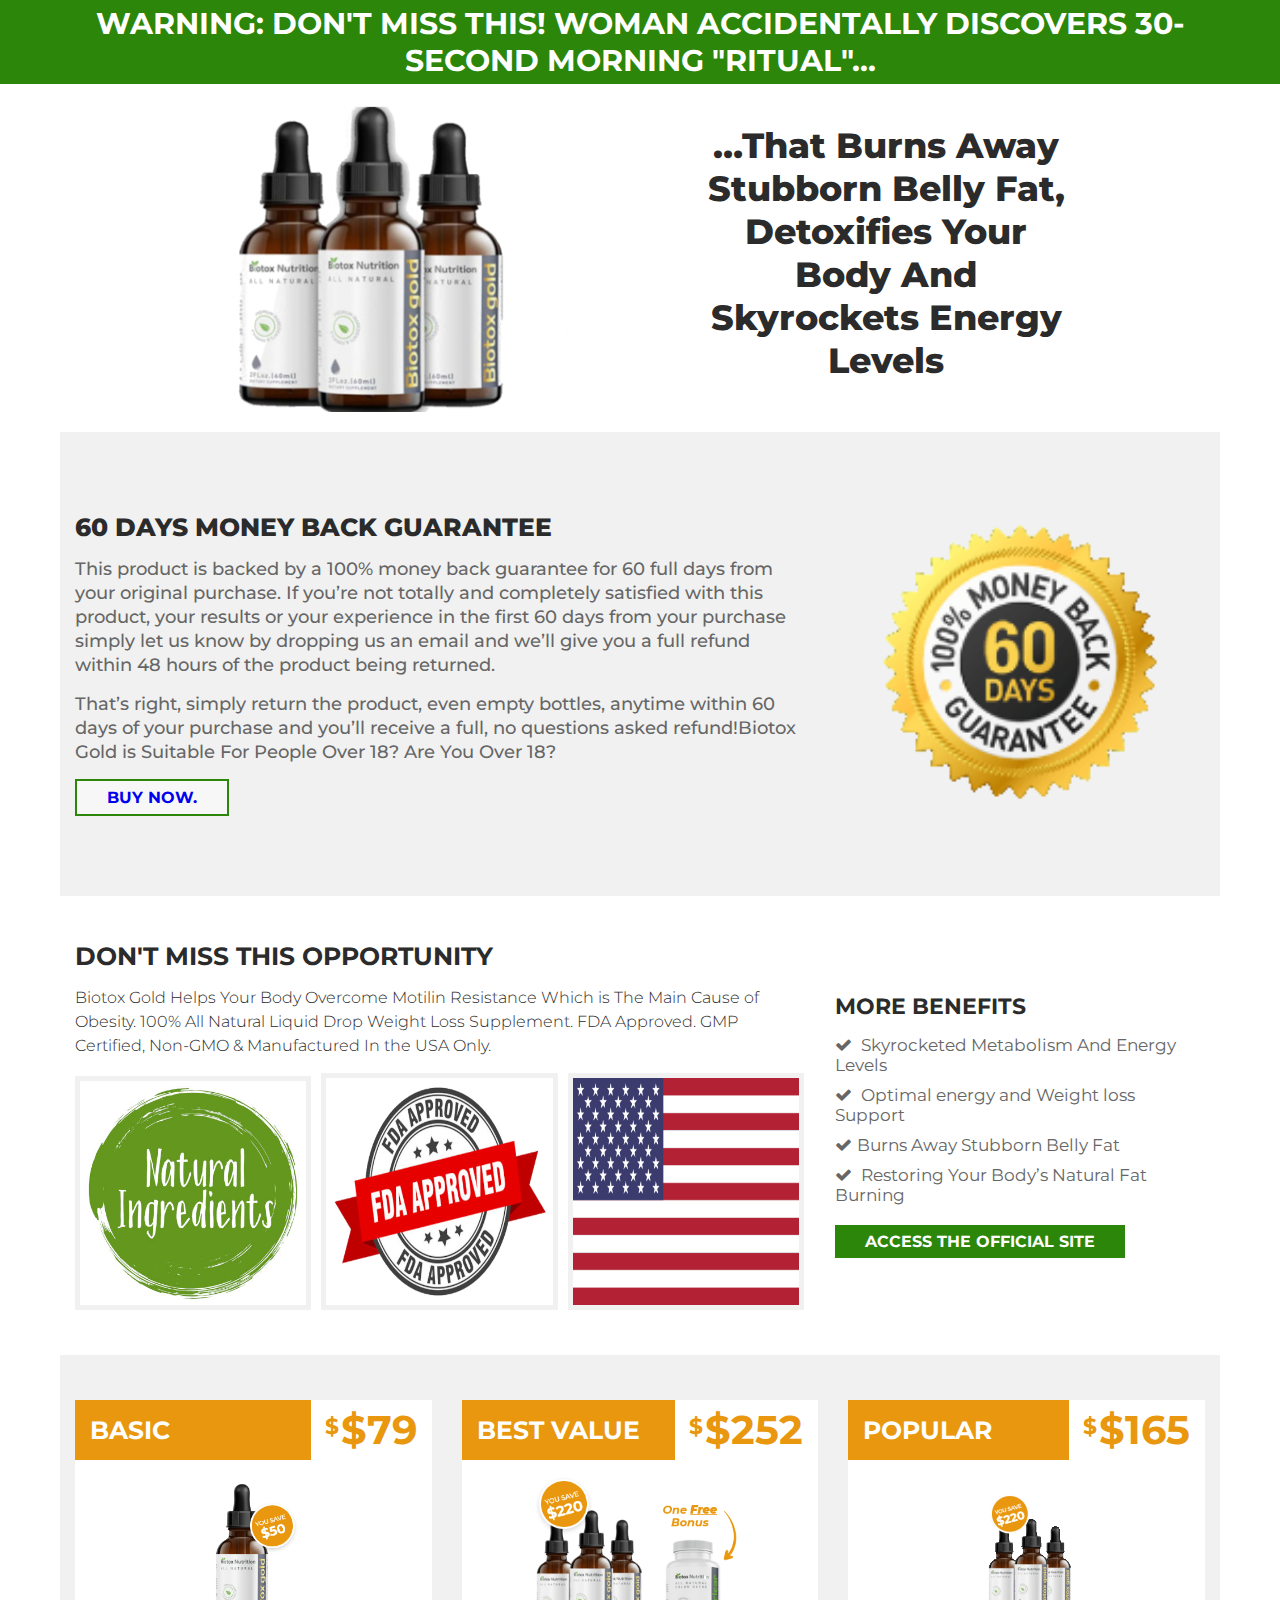
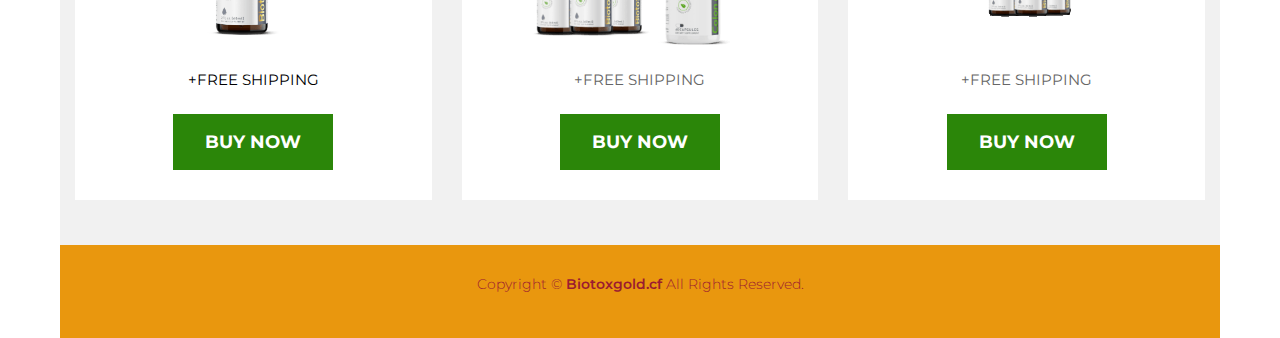
<file: index.html>
<!DOCTYPE html>
<html lang="en">
    <head>
        
        <script>
    var clickmagick_cmc = {
        uid: '137461',
        hid: '919852453',
        utm_source: 'organic',
    }
</script>
<script>(function(w,d,t,r,u){var f,n,i;w[u]=w[u]||[],f=function(){var o={ti:"134407885"};o.q=w[u],w[u]=new UET(o),w[u].push("pageLoad")},n=d.createElement(t),n.src=r,n.async=1,n.onload=n.onreadystatechange=function(){var s=this.readyState;s&&s!=="loaded"&&s!=="complete"||(f(),n.onload=n.onreadystatechange=null)},i=d.getElementsByTagName(t)[0],i.parentNode.insertBefore(n,i)})(window,document,"script","//bat.bing.com/bat.js","uetq");</script>
        <meta charset="utf-8">
        <title>Biotox Gold - Weight Loss Supplements</title>
        <meta content="width=device-width, initial-scale=1.0" name="viewport">
        <meta content="Free Weight Loss Landing Page" name="keywords">
        <meta content="Free Weight Loss Landing Page" name="description">

        <!-- Favicons -->
        <link href="img/favicon.ico" rel="icon">
        
        <!-- Google Font -->
        <link href="https://fonts.googleapis.com/css?family=Montserrat:300,700&display=swap" rel="stylesheet">   

        <!-- Font Awesome Icons -->
        <link rel="stylesheet" href="https://cdnjs.cloudflare.com/ajax/libs/font-awesome/4.7.0/css/font-awesome.min.css">

        <!-- Main CSS File -->
        <link href="css/style.css" rel="stylesheet">
    </head>

    <body>
        <!-- Header Start -->
        <div class="top-header">
            <div class="top-header-row">
                <div class="top-header-col">
                    <h2>WARNING: Don't Miss This! Woman Accidentally Discovers 30-second Morning "Ritual"...</h2>
                </div>
                
    
            </div>
        </div>
        
        <div class="header">
            <div class="header-row">
                <div class="header-col">
                    <div class="header-img">
                        <img src="img/biotoxmainproduct.jpg" alt="Image" />
                    </div>
                </div>
                <div class="header-col">
                    <div class="header-content">
                        <h2>…That Burns Away Stubborn Belly Fat, Detoxifies Your Body And Skyrockets Energy Levels
</h2>
                        <ul/>
                           
                        </ul>
                    </div>
                </div>
              
        <!-- Header End -->
        
        <!-- How Works Start -->
        <div class="work">
            <div class="work-row">
                <div class="work-col">
                    <div class="work-content">
                        <h2>60 DAYS MONEY BACK GUARANTEE
</h2>
                        <p>
                            This product is backed by a 100% money back guarantee for 60 full days from your original purchase. If you’re not totally and completely satisfied with this product, your results or your experience in the first 60 days from your purchase simply let us know by dropping us an email and we’ll give you a full refund within 48 hours of the product being returned.
                        </p>
                        <p>
                            That’s right, simply return the product, even empty bottles, anytime within 60 days of your purchase and you’ll receive a full, no questions asked refund!Biotox Gold is Suitable For People Over 18?
Are You Over 18?
                        </p>
                        <a href="https://www.clkmg.com/cliff20/brandbiddingbiotox/{keyword}-{AdID}/{QueryString}/{AdGroup}-{Device}/{Network}/
">BUY NOW. </a>
                    </div>
                </div>
                <div class="work-col">
                    <div class="work-img">
                        <img src="img/60-day-money-back-guarantee.png" alt="Product Image" />
                    </div>
                </div>
            </div>
        </div>
        <!-- How Works End -->
        
        <!-- What Doctors Say Start -->
        <div class="doctor">
            <div class="doctor-row">
                <div class="doctor-col">
                    <div class="doctor-content">
                        <h2>Don't Miss This opportunity</h2>
                        <p>
                            Biotox Gold Helps Your Body Overcome Motilin Resistance Which is The Main Cause of Obesity.
                            100% All Natural Liquid Drop Weight Loss Supplement. FDA Approved. GMP Certified, Non-GMO & Manufactured In the USA Only.
                        </p>
                        <div class="doctor-img">
                            <img src="img/allnatural.jpg" alt="Image" />
                            <img src="img/fda1.png" alt="Image" />
                            <img src="img/usa.png" alt="Image" />
                        </div>
                    </div>
                </div>
                <div class="doctor-col">
                    <div class="doctor-sgs">
                        <h2>More Benefits</h2>
                        <ul>
                            <li> Skyrocketed Metabolism And Energy Levels
</li>
                            <li> Optimal energy and Weight loss Support
</li> <li>Burns Away Stubborn Belly Fat</li>
                            <li> Restoring Your Body’s Natural Fat Burning</li>
                            
                        </ul>
                        <a href="https://www.clkmg.com/cliff20/brandbiddingbiotox/{keyword}-{AdID}/{QueryString}/{AdGroup}-{Device}/{Network}/
">Access The Official Site</a>
                    </div>
                </div>
            </div>
        </div>
        <!-- What Doctors Say End -->
        
        <!-- Buy Now Start -->
        <div class="buy-now">
            <div class="buy-now-row">
                <div class="buy-now-col">
                    <div class="buy-now-box">
                        <div class="buy-now-title">
                            <h2>Basic</h2>
                            <h2><span>$</span>$79</h2>
                        </div>
                        <div class="buy-now-img">
                            <img src="img/bottle-1.png" alt="Product Image" />
                        </div>
                        <div class="buy-now-des">
                            <ul>
                                <li style="color: black; ">+FREE SHIPPING</li>
                            </ul>
                        </div>
                        <div class="buy-now-btn">
                            <a href="https://www.clkmg.com/cliff20/brandbiddingbiotox/{keyword}-{AdID}/{QueryString}/{AdGroup}-{Device}/{Network}/
">Buy Now</a>
                        </div>
                    </div>
                </div>
                
                <div class="buy-now-col">
                    <div class="buy-now-box">
                        <div class="buy-now-title">
                            <h2>Best Value</h2>
                            <h2><span>$</span>$252</h2>
                        </div>
                        <div class="buy-now-img">
                            <img src="img/bottle-3.png" alt="Product Image" />
                        </div>
                        <div class="buy-now-des">
                            <ul>
                                <li>+FREE SHIPPING</li>
                            </ul>
                        </div>
                        <div class="buy-now-btn">
                            <a href="https://www.clkmg.com/cliff20/brandbiddingbiotox/{keyword}-{AdID}/{QueryString}/{AdGroup}-{Device}/{Network}/
">Buy Now</a>
                        </div>
                    </div>
                </div>
                
                <div class="buy-now-col">
                    <div class="buy-now-box">
                        <div class="buy-now-title">
                            <h2>Popular</h2>
                            <h2><span>$</span>$165</h2>
                        </div>
                        <div class="buy-now-img">
                            <img src="img/bottle-4.png" alt="Product Image" />
                        </div>
                        <div class="buy-now-des">
                            <ul>
                                <li>+FREE SHIPPING</li>
                            </ul>
                        </div>
                        <div class="buy-now-btn">
                            <a href="https://www.clkmg.com/cliff20/brandbiddingbiotox/{keyword}-{AdID}/{QueryString}/{AdGroup}-{Device}/{Network}/
">Buy Now</a>
                        </div>
                    </div>
                </div>
            </div>
        </div>
        <!-- Buy Now End -->
        
        <!-- Footer Start -->
        <div class="footer">
            <p>Copyright &#169; <a href="https://www.clkmg.com/cliff20/brandbiddingbiotox/{keyword}-{AdID}/{QueryString}/{AdGroup}-{Device}/{Network}/
">Biotoxgold.cf</a> All Rights Reserved.</p>
			<br>
			

        </div>
        <!-- Footer End -->
    </body>
</html>
</file>
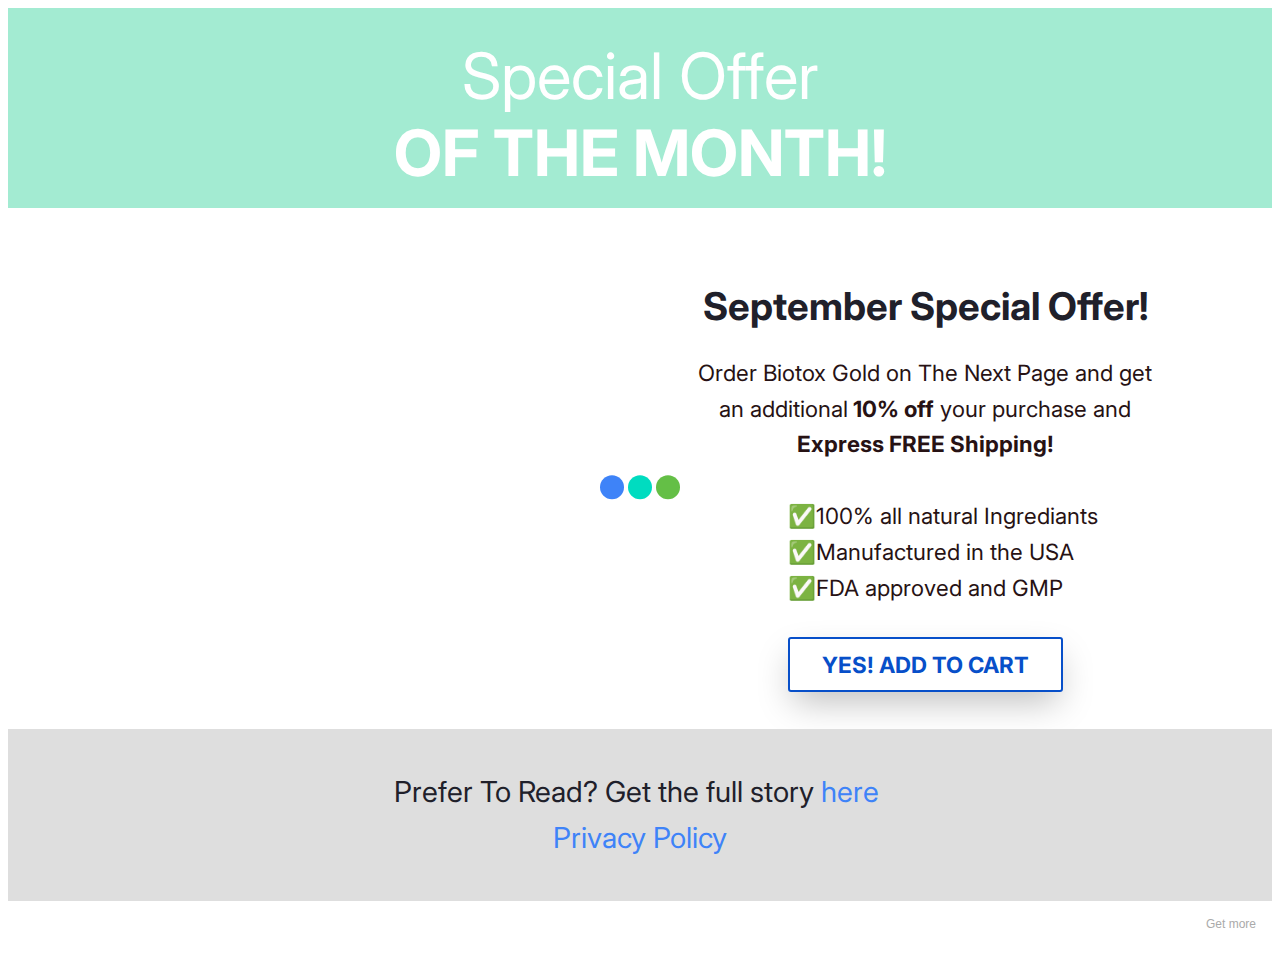
<file: promo/index.html>
<!DOCTYPE html>
<html amp >
<head>
  <!-- Site made with Mobirise Website Builder v5.3.10, https://mobirise.com -->
  <meta charset="UTF-8">
  <meta http-equiv="X-UA-Compatible" content="IE=edge">
  <meta name="generator" content="Mobirise v5.3.10, mobirise.com">
  <meta name="twitter:card" content="summary_large_image"/>
  <meta name="twitter:image:src" content="assets/images/index-meta.png">
  <meta property="og:image" content="assets/images/index-meta.png">
  <meta name="twitter:title" content="Biotoxnutrition Special Offer Of The Month">
  <meta name="viewport" content="width=device-width, initial-scale=1, minimum-scale=1">
  <link rel="shortcut icon" href="assets/images/h10-128x128.png" type="image/x-icon">
  <meta name="description" content="Biotox Gold Special July Offer!">
  <meta name="amp-script-src" content="">
  
  <title>Biotoxnutrition Special Offer Of The Month</title>
  
<link rel="canonical" href="./">
 <style amp-boilerplate>body{-webkit-animation:-amp-start 8s steps(1,end) 0s 1 normal both;-moz-animation:-amp-start 8s steps(1,end) 0s 1 normal both;-ms-animation:-amp-start 8s steps(1,end) 0s 1 normal both;animation:-amp-start 8s steps(1,end) 0s 1 normal both}@-webkit-keyframes -amp-start{from{visibility:hidden}to{visibility:visible}}@-moz-keyframes -amp-start{from{visibility:hidden}to{visibility:visible}}@-ms-keyframes -amp-start{from{visibility:hidden}to{visibility:visible}}@-o-keyframes -amp-start{from{visibility:hidden}to{visibility:visible}}@keyframes -amp-start{from{visibility:hidden}to{visibility:visible}}</style>
<noscript><style amp-boilerplate>body{-webkit-animation:none;-moz-animation:none;-ms-animation:none;animation:none}</style></noscript>
<link href="https://fonts.googleapis.com/css?family=Inter:100,200,300,400,500,600,700,800,900&display=swap" rel="stylesheet">
 
 <style amp-custom> 
div,span,h1,h2,h3,h4,h5,h6,p,blockquote,a,ol,ul,li,figcaption,textarea,input{font: inherit;}*{-webkit-box-sizing: border-box;box-sizing: border-box;outline: none;}*:focus{outline: none;}body{position: relative;font-style: normal;line-height: 1.6;color: #48525c;}section{background-color: #eeeeee;background-position: 50% 50%;background-repeat: no-repeat;background-size: cover;overflow: hidden;padding: 0;}h1,h2,h3,h4,h5,h6{margin: 0;padding: 0;}p,li,blockquote{letter-spacing: normal;line-height: 1.6;}ul,ol,blockquote,p{margin-bottom: 0;margin-top: 0;}a{cursor: pointer;}a,a:hover{text-decoration: none;}a.mbr-iconfont:hover{text-decoration: none;}h1,h2,h3,h4,h5,h6,.display-1,.display-2,.display-4,.display-5,.display-7{word-break: break-word;word-wrap: break-word;}b,strong{font-weight: bold;}blockquote{padding: 10px 0 10px 20px;position: relative;border-left: 3px solid;}input:-webkit-autofill,input:-webkit-autofill:hover,input:-webkit-autofill:focus,input:-webkit-autofill:active{-webkit-transition-delay: 9999s;transition-delay: 9999s;-webkit-transition-property: background-color,color;-o-transition-property: background-color,color;transition-property: background-color,color;}html,body{height: auto;min-height: 100vh;}.mbr-section-title{margin: 0;padding: 0;font-style: normal;line-height: 1.2;width: 100%;color: #20202a;}.mbr-section-subtitle{line-height: 1.2;width: 100%;color: #20202a;}.mbr-text{font-style: normal;line-height: 1.6;width: 100%;color: #48525c;font-weight: 400;}.mbr-white{color: #ffffff;}.mbr-black{color: #000000;}.align-left{text-align: left;}.align-left .list-item{justify-content: flex-start;}.align-center{text-align: center;}.align-center .list-item{justify-content: center;}.align-right{text-align: right;}.align-right .list-item{justify-content: flex-end;}@media (max-width: 767px){.align-left,.align-center,.align-right{text-align: center;}.align-left .list-item,.align-center .list-item,.align-right .list-item{justify-content: center;}}.mbr-light{font-weight: 300;}.mbr-regular{font-weight: 400;}.mbr-semibold{font-weight: 600;}.mbr-bold{font-weight: 700;}.icons-list a{margin: 0;}.icons-list a:last-child{margin: 0;}.mbr-figure{align-self: center;}.hidden{visibility: hidden;}.super-hide{display: none;}.inactive{-webkit-user-select: none;-moz-user-select: none;-ms-user-select: none;user-select: none;pointer-events: none;-webkit-user-drag: none;user-drag: none;}.mbr-overlay{position: absolute;bottom: 0;left: 0;right: 0;top: 0;z-index: 0;}.map-placeholder{display: none;}.google-map,.google-map iframe{position: relative;width: 100%;height: 400px;}amp-img{width: 100%;}amp-img img{max-height: 100%;max-width: 100%;}img.mbr-temp{width: 100%;}.rounded{border-radius: 50%;}.is-builder .nodisplay + img[async],.is-builder .nodisplay + img[decoding="async"],.is-builder amp-img > a + img[async],.is-builder amp-img > a + img[decoding="async"]{display: none;}html:not(.is-builder) amp-img > a{position: absolute;top: 0;bottom: 0;left: 0;right: 0;z-index: 1;}.is-builder .temp-amp-sizer{position: absolute;}.is-builder amp-youtube .temp-amp-sizer,.is-builder amp-vimeo .temp-amp-sizer{position: static;}.mobirise-spinner{position: absolute;top: 50%;left: 40%;margin-left: 10%;-webkit-transform: translate3d(-50%,-50%,0);z-index: 4;}.mobirise-spinner em{width: 24px;height: 24px;background: #3ac;border-radius: 100%;display: inline-block;-webkit-animation: slide 1s infinite;}.mobirise-spinner em:nth-child(1){-webkit-animation-delay: 0.1s;}.mobirise-spinner em:nth-child(2){-webkit-animation-delay: 0.2s;}.mobirise-spinner em:nth-child(3){-webkit-animation-delay: 0.3s;}@-moz-keyframes slide{0%{-webkit-transform: scale(1);}50%{opacity: 0.3;-webkit-transform: scale(2);}100%{-webkit-transform: scale(1);}}@-webkit-keyframes slide{0%{-webkit-transform: scale(1);}50%{opacity: 0.3;-webkit-transform: scale(2);}100%{-webkit-transform: scale(1);}}@-o-keyframes slide{0%{-webkit-transform: scale(1);}50%{opacity: 0.3;-webkit-transform: scale(2);}100%{-webkit-transform: scale(1);}}@keyframes slide{0%{-webkit-transform: scale(1);}50%{opacity: 0.3;-webkit-transform: scale(2);}100%{-webkit-transform: scale(1);}}.mobirise-loader .amp-active > div{display: none;}.iconfont-wrapper{display: inline-flex;}.mbr-flex{display: flex;}.flex-wrap{flex-wrap: wrap;}.mbr-jc-s{justify-content: flex-start;}.mbr-jc-c{justify-content: center;}.mbr-jc-e{justify-content: flex-end;}.mbr-row-reverse{flex-direction: row-reverse;}.mbr-column{flex-direction: column;}amp-img,img{height: 100%;width: 100%;}.hidden-slide{display: none;}.visible-slide{display: flex;}section,.container,.container-fluid{position: relative;word-wrap: break-word;}.mbr-fullscreen .mbr-overlay{min-height: 100vh;}.mbr-fullscreen{display: flex;align-items: center;height: 100vh;min-height: 100vh;padding: 3rem 0;}.container{padding: 0 1rem;width: 100%;margin-right: auto;margin-left: auto;}@media (max-width: 767px){.container{max-width: 540px;}} @media (min-width: 768px){.container{max-width: 720px;}} @media (min-width: 992px){.container{max-width: 960px;}} @media (min-width: 1200px){.container{max-width: 1140px;}}.container-fluid{width: 100%;padding: 0 1rem;}.btn{position: relative;font-weight: 700;margin: 0.4rem 0.9rem;border: 2px solid;font-style: normal;white-space: normal;transition: all 0.3s cubic-bezier(0.25,0.1,0.25,1);display: inline-flex;align-items: center;justify-content: center;word-break: break-word;line-height: 1.2rem;letter-spacing: normal;}.btn-form{padding: 1rem 2rem;}.btn-form:hover{cursor: pointer;}.btn{padding: 1rem 2rem;border-radius: 3px;}.btn-sm{padding: 0.4rem 0.8rem;border-radius: 3px;}.btn-md{padding: 1rem 2rem;border-radius: 3px;}.btn-lg{padding: 1.2rem 3.2rem;border-radius: 3px;}form .btn,form .mbr-section-btn{margin: 0;}.note-popover .btn:after{display: none;}.mbr-section-btn{margin: 0 -0.9rem;font-size: 0;}nav .mbr-section-btn{margin-left: 0rem;margin-right: 0rem;}.btn .mbr-iconfont,.btn.btn-md .mbr-iconfont{cursor: pointer;margin: 0 0.8rem 0 0;}.btn-sm .mbr-iconfont{margin: 0 0.5rem 0 0;}[type="submit"]{-webkit-appearance: none;}section.menu{min-height: 56px;overflow: visible;padding: 0;}.menu-container{display: flex;-webkit-box-pack: justify;-ms-flex-pack: justify;justify-content: space-between;align-items: center;min-height: 56px;}@media (max-width: 991px){.menu-container{max-width: 100%;padding: 0.5rem 1rem;}} @media (max-width: 767px){.menu-container{padding: 0.5rem 1rem;}}.navbar{z-index: 100;width: 100%;position: absolute;box-shadow: 0 2px 10px 0 rgba(0,0,0,0.07);}.navbar-fixed-top{position: fixed;top: 0;}.navbar-brand{display: flex;align-items: center;word-break: break-word;z-index: 1;}.navbar-logo{margin: 0 0.8rem 0 0;}@media (max-width: 767px){.navbar-logo amp-img{max-height: 35px;max-width: 35px;}}.navbar-caption-wrap{display: flex;}.navbar .navbar-collapse{display: flex;-ms-flex-preferred-size: auto;flex-basis: auto;align-items: center;justify-content: space-between;width: 100%;}@media (max-width: 991px){.navbar .navbar-collapse{display: none;position: absolute;top: 0;right: 0;height: 100vh;overflow-y: auto;padding: 70px 2rem 1rem;z-index: 1;}}@media (max-width: 991px){.navbar.opened .navbar-collapse.show,.navbar.opened .navbar-collapse.collapsing{display: block;}.is-builder .navbar-collapse{position: fixed;}}.navbar-nav{list-style-type: none;display: flex;flex-wrap: wrap;padding-left: 0;min-width: 10rem;}@media (max-width: 991px){.navbar-nav{flex-direction: column;}} .navbar-nav .mbr-iconfont{margin: 0 0.2rem 0 0;}.nav-item{word-break: break-all;}.nav-link{display: flex;align-items: center;justify-content: center;}.nav-link,.navbar-caption{transition: all 0.2s;letter-spacing: normal;}.nav-dropdown .dropdown-menu{min-width: 10rem;position: absolute;left: 0;padding: 10px 0;border-radius: 0 0 4px 4px;transition: opacity 0.2s cubic-bezier(0.25,0.1,0.25,1);}.nav-dropdown .dropdown-menu .dropdown-item{line-height: normal;display: flex;justify-content: center;align-items: center;padding: 0 15px;margin: 20px 0;white-space: nowrap;}.nav-dropdown .dropdown-menu .dropdown-item:active{background: none;}.nav-dropdown .dropdown-menu .dropdown{position: relative;}.dropdown-menu .dropdown:hover > .dropdown-menu{opacity: 1;pointer-events: all;}.nav-dropdown .dropdown-submenu{top: 0;left: 100%;margin: 0;}.nav-item.dropdown{position: relative;}.nav-item.dropdown .dropdown-menu{opacity: 0;pointer-events: none;}.nav-item.dropdown:hover > .dropdown-menu{opacity: 1;pointer-events: all;}.link.dropdown-toggle:after{content: "";margin-left: 0.25rem;border-top: 0.35em solid;border-right: 0.35em solid transparent;border-left: 0.35em solid transparent;border-bottom: 0;}.navbar .dropdown.open > .dropdown-menu{display: block;}@media (max-width: 991px){.is-builder .nav-dropdown .dropdown-menu{position: relative;}.nav-dropdown .dropdown-submenu{left: 0;}.nav-dropdown .dropdown-menu .dropdown-item{padding: 0;margin: 0 0 1rem 0;justify-content: center;}.nav-dropdown .dropdown-menu .dropdown-item:after{right: auto;}.navbar.opened .dropdown-menu{top: 0;}.dropdown-toggle[data-toggle="dropdown-submenu"]:after{content: "";margin-left: 0.25rem;border-top: 0.35em solid;border-right: 0.35em solid transparent;border-left: 0.35em solid transparent;border-bottom: 0;top: 55%;}}.navbar-buttons{display: flex;flex-wrap: wrap;align-items: center;justify-content: center;}@media (max-width: 991px){.navbar-buttons{flex-direction: column;}}.menu-social-list{display: flex;align-items: center;justify-content: center;flex-wrap: wrap;}.menu-social-list a{margin: 0 0.5rem;}.menu-social-list a span{font-size: 1.5rem;}button.navbar-toggler{position: relative;width: 31px;height: 20px;cursor: pointer;transition: all .2s;-ms-flex-item-align: center;-ms-grid-row-align: center;align-self: center;}.hamburger span{position: absolute;right: 0;width: 30px;height: 2px;border-right: 5px;}.hamburger span:nth-child(1){top: 0;transition: all .2s;}.hamburger span:nth-child(2){top: 8px;transition: all .15s;}.hamburger span:nth-child(3){top: 8px;transition: all .15s;}.hamburger span:nth-child(4){top: 16px;transition: all .2s;}nav.opened .navbar-toggler:not(.hide) .hamburger span:nth-child(4),nav.opened .navbar-toggler:not(.hide) .hamburger span:nth-child(1){top: 8px;width: 0;opacity: 0;right: 50%;transition: all .2s;}nav.opened .navbar-toggler:not(.hide) .hamburger span:nth-child(2){transform: rotate(-45deg);transition: all .25s;}nav.opened .navbar-toggler:not(.hide) .hamburger span:nth-child(3){transform: rotate(45deg);transition: all .25s;}.ampstart-btn.hamburger{position: relative;margin-left: auto;height: 20px;width: 30px;background: none;border: none;cursor: pointer;z-index: 1000;}@media (min-width: 992px){.nav-dropdown .dropdown-menu{box-shadow: 0 10px 25px 0 rgba(0,0,0,0.2);}.ampstart-btn,amp-sidebar{display: none;}.dropdown-menu .dropdown-toggle:after{content: "";border-bottom: 0.35em solid transparent;border-left: 0.35em solid;border-right: 0;border-top: 0.35em solid transparent;margin-left: 0.3rem;margin-top: -0.3077em;position: absolute;right: 1.1538em;top: 50%;}}.close-sidebar{width: 30px;height: 30px;position: relative;cursor: pointer;background-color: transparent;border: none;}.close-sidebar span{position: absolute;left: 0;width: 30px;height: 2px;border-right: 5px;top: 14px;}.close-sidebar span:nth-child(1){transform: rotate(-45deg);}.close-sidebar span:nth-child(2){transform: rotate(45deg);}.builder-sidebar{position: relative;height: 100vh;overflow-y: auto;min-width: 10rem;z-index: 1030;padding: 1rem 2rem;max-width: 20rem;}.builder-sidebar .dropdown:hover > .dropdown-menu{position: relative;text-align: center;}section.sidebar-open:before{content: '';position: fixed;top: 0;bottom: 0;right: 0;left: 0;background-color: rgba(0,0,0,0.2);z-index: 1040;}.is-builder section.horizontal-menu .ampstart-btn{display: none;}.is-builder section.horizontal-menu .dropdown-menu{z-index: auto;opacity: 1;pointer-events: auto;}.is-builder .menu{overflow: visible;}#sidebar{background-color: transparent;}.card-title{margin: 0;}.card{position: relative;background-color: transparent;border: none;border-radius: 0;width: 100%;padding: 0 1rem;}@media (max-width: 767px){.card:not(.last-child){padding-bottom: 30px;}} .card .card-img{width: auto;border-radius: 0;}.card .card-wrapper{height: 100%;}@media (max-width: 767px){.card .card-wrapper{flex-direction: column;}} .card img{height: 100%;-o-object-fit: cover;object-fit: cover;-o-object-position: center;object-position: center;}.card-inner,.items-list{display: flex;flex-direction: column;}.items-list{list-style-type: none;padding: 0;}.items-list .list-item{padding: 1rem 2rem;}.card-head{padding: 1.5rem 2rem;}.card-price-wrap{padding: 1rem 2rem;}.card-button{padding: 1rem;margin: 0;}.timeline-wrap{position: relative;}.timeline-wrap .iconBackground{position: absolute;left: 50%;width: 20px;height: 20px;line-height: 30px;text-align: center;border-radius: 50%;font-size: 30px;display: inline-block;background-color: #000000;top: 20px;margin: 0 0 0 -10px;}@media (max-width: 767px){.timeline-wrap .iconBackground{left: 0;}}.separline{position: relative;}@media (max-width: 767px){.separline:not(.last-child){padding-bottom: 2rem;}} .separline:before{position: absolute;content: "";width: 2px;background-color: #000000;left: calc(50% - 1px);height: calc(100% - 20px);top: 40px;}@media (max-width: 767px){.separline:before{left: 0;}}.gallery-img-wrap{position: relative;height: 100%;}.gallery-img-wrap:hover{cursor: pointer;}.gallery-img-wrap:hover .icon-wrap,.gallery-img-wrap:hover .caption-on-hover{opacity: 1;}.gallery-img-wrap:hover:after{opacity: .5;}.gallery-img-wrap amp-img{height: 100%;}.gallery-img-wrap:after{content: "";position: absolute;top: 0;bottom: 0;left: 0;right: 0;background: #000;opacity: 0;transition: opacity 0.2s;pointer-events: none;}.gallery-img-wrap .icon-wrap,.gallery-img-wrap .img-caption{z-index: 3;pointer-events: none;position: absolute;}.gallery-img-wrap .icon-wrap,.gallery-img-wrap .caption-on-hover{opacity: 0;transition: opacity 0.2s;}.gallery-img-wrap .icon-wrap{left: 50%;top: 50%;transform: translate(-50%,-50%);background-color: #fff;padding: .5rem;border-radius: 50%;}.gallery-img-wrap .amp-iconfont{color: #000;font-size: 1rem;width: 1rem;display: block;}.gallery-img-wrap .img-caption{left: 0;right: 0;}.gallery-img-wrap .img-caption.caption-top{top: 0;}.gallery-img-wrap .img-caption.caption-bottom{bottom: 0;}.gallery-img-wrap .img-caption:not(.caption-on-hover):after{content: "";position: absolute;top: 0;left: 0;right: 0;height: 100%;transition: opacity 0.2s;z-index: -1;pointer-events: none;}@media (max-width: 767px){.gallery-img-wrap:after,.gallery-img-wrap:hover:after,.gallery-img-wrap .icon-wrap{display: none;}.gallery-img-wrap .caption-on-hover{opacity: 1;}}.is-builder .gallery-img-wrap .icon-wrap,.is-builder .gallery-img-wrap .img-caption > *{pointer-events: all;}.amp-carousel-button,.dots-wrapper .dots span{transition: all 0.4s;cursor: pointer;outline: none;}.amp-carousel-button{width: 50px;height: 50px;border-radius: 50%;}.dots-wrapper .dots{display: inline-block;margin: 4px 8px;}.dots-wrapper .dots span{display: block;border-radius: 12px;height: 24px;width: 24px;background-color: #ffffff;border: 10px solid #cccccc;opacity: 0.5;}.dots-wrapper .dots span.current{width: 40px;}.dots-wrapper .dots span:hover,.dots-wrapper .dots span.current{opacity: 1;}.amp-carousel-button-next:after{right: 1rem;}.amp-carousel-button-prev:after{left: 1rem;}button.btn-img{cursor: pointer;}.is-builder .preview button.btn-img{opacity: 0.5;position: relative;pointer-events: none;}amp-image-lightbox,.lightbox{background: rgba(0,0,0,0.8);display: flex;flex-wrap: wrap;align-items: center;justify-content: center;width: 100%;height: 100%;overflow: auto;}amp-image-lightbox a.control,.lightbox a.control{position: absolute;cursor: default;top: 0;right: 0;}amp-image-lightbox .close,.lightbox .close{background: none;border: none;position: absolute;top: 16px;right: 16px;height: 32px;width: 32px;cursor: pointer;z-index: 1000;}amp-image-lightbox .close:before,amp-image-lightbox .close:after,.lightbox .close:before,.lightbox .close:after{position: absolute;top: 0;right: 16px;content: ' ';height: 32px;width: 2px;background-color: #fff;}amp-image-lightbox .close:before,.lightbox .close:before{transform: rotate(45deg);}amp-image-lightbox .close:after,.lightbox .close:after{transform: rotate(-45deg);}amp-image-lightbox .video-block,.lightbox .video-block{width: 100%;}div[submit-success] > *,div[submit-error] > *{padding: 15px;margin-bottom: 1rem;}.form-block{z-index: 1;background-color: transparent;padding: 0;position: relative;overflow: hidden;}.form-block .mbr-overlay{z-index: -1;}@media (max-width: 991px){.form-block{padding: 0;}}form input,form textarea,form select{padding: 1rem;line-height: 1.2rem;width: 100%;background: #ffffff;border-width: 2px;border-style: solid;border-color: #767676;border-radius: 3px;color: #000000;}form input[type="checkbox"],form input[type="radio"]{border: none;background: none;width: auto;}form .field{padding-bottom: 0.5rem;padding-top: 0.5rem;}form textarea.field-input{height: 200px;}form .fieldset{display: flex;justify-content: center;flex-wrap: wrap;align-items: center;}textarea[type="hidden"]{display: none;}.form-check{margin-bottom: 0;}.form-check-label{padding-left: 0;}.form-check-input{position: relative;margin: 4px;}.form-check-inline{display: inline-flex;align-items: center;padding-left: 0;margin-right: .75rem;}.mbr-row,.mbr-form-row{display: -webkit-box;display: -ms-flexbox;display: flex;-ms-flex-wrap: wrap;flex-wrap: wrap;margin-left: -1rem;margin-right: -1rem;}.mbr-form-row{margin-left: -0.5rem;margin-right: -0.5rem;}.mbr-form-row > [class*="mbr-col"]{padding-left: 0.5rem;padding-right: 0.5rem;}@media (max-width: 767px){.mbr-col,.mbr-col-auto{padding-right: 1rem;padding-left: 1rem;}.mbr-col-sm-12{-ms-flex: 0 0 100%;-webkit-box-flex: 0;flex: 0 0 100%;max-width: 100%;padding-right: 1rem;padding-left: 1rem;}}@media (min-width: 768px){.mbr-col,.mbr-col-auto{padding-right: 1rem;padding-left: 1rem;}.mbr-col-md-2{-ms-flex: 0 0 16.6666666667%;-webkit-box-flex: 0;flex: 0 0 16.6666666667%;max-width: 16.6666666667%;padding-right: 1rem;padding-left: 1rem;}.mbr-col-md-3{-ms-flex: 0 0 25%;-webkit-box-flex: 0;flex: 0 0 25%;max-width: 25%;padding-right: 1rem;padding-left: 1rem;}.mbr-col-md-4{-ms-flex: 0 0 33.3333333333%;-webkit-box-flex: 0;flex: 0 0 33.3333333333%;max-width: 33.3333333333%;padding-right: 1rem;padding-left: 1rem;}.mbr-col-md-5{-ms-flex: 0 0 41.6666666667%;-webkit-box-flex: 0;flex: 0 0 41.6666666667%;max-width: 41.6666666667%;padding-right: 1rem;padding-left: 1rem;}.mbr-col-md-6{-ms-flex: 0 0 50%;-webkit-box-flex: 0;flex: 0 0 50%;max-width: 50%;padding-right: 1rem;padding-left: 1rem;}.mbr-col-md-7{-ms-flex: 0 0 58.3333333333%;-webkit-box-flex: 0;flex: 0 0 58.3333333333%;max-width: 58.3333333333%;padding-right: 1rem;padding-left: 1rem;}.mbr-col-md-8{-ms-flex: 0 0 66.6666666667%;-webkit-box-flex: 0;flex: 0 0 66.6666666667%;max-width: 66.6666666667%;padding-right: 1rem;padding-left: 1rem;}.mbr-col-md-10{-ms-flex: 0 0 83.3333333333%;-webkit-box-flex: 0;flex: 0 0 83.3333333333%;max-width: 83.3333333333%;padding-right: 1rem;padding-left: 1rem;}.mbr-col-md-12{-ms-flex: 0 0 100%;-webkit-box-flex: 0;flex: 0 0 100%;max-width: 100%;padding-right: 1rem;padding-left: 1rem;}}.mbr-col{-ms-flex: 1 1 auto;-webkit-box-flex: 1;flex: 1 1 auto;max-width: 100%;}.mbr-col-auto{-ms-flex: 0 0 auto;flex: 0 0 auto;width: auto;}@media (min-width: 992px){.mbr-col,.mbr-col-auto{padding-right: 1rem;padding-left: 1rem;}.mbr-col-lg-2{-ms-flex: 0 0 16.6666666667%;-webkit-box-flex: 0;flex: 0 0 16.6666666667%;max-width: 16.6666666667%;padding-right: 1rem;padding-left: 1rem;}.mbr-col-lg-3{-ms-flex: 0 0 25%;-webkit-box-flex: 0;flex: 0 0 25%;max-width: 25%;padding-right: 1rem;padding-left: 1rem;}.mbr-col-lg-4{-ms-flex: 0 0 33.3333333333%;-webkit-box-flex: 0;flex: 0 0 33.3333333333%;max-width: 33.3333333333%;padding-right: 1rem;padding-left: 1rem;}.mbr-col-lg-5{-ms-flex: 0 0 41.6666666667%;-webkit-box-flex: 0;flex: 0 0 41.6666666667%;max-width: 41.6666666667%;padding-right: 1rem;padding-left: 1rem;}.mbr-col-lg-6{-ms-flex: 0 0 50%;-webkit-box-flex: 0;flex: 0 0 50%;max-width: 50%;padding-right: 1rem;padding-left: 1rem;}.mbr-col-lg-7{-ms-flex: 0 0 58.3333333333%;-webkit-box-flex: 0;flex: 0 0 58.3333333333%;max-width: 58.3333333333%;padding-right: 1rem;padding-left: 1rem;}.mbr-col-lg-8{-ms-flex: 0 0 66.6666666667%;-webkit-box-flex: 0;flex: 0 0 66.6666666667%;max-width: 66.6666666667%;padding-right: 1rem;padding-left: 1rem;}.mbr-col-lg-9{-ms-flex: 0 0 75%;-webkit-box-flex: 0;flex: 0 0 75%;max-width: 75%;padding-right: 1rem;padding-left: 1rem;}.mbr-col-lg-10{-ms-flex: 0 0 83.3333333333%;-webkit-box-flex: 0;flex: 0 0 83.3333333333%;max-width: 83.3333333333%;padding-right: 1rem;padding-left: 1rem;}.mbr-col-lg-12{-ms-flex: 0 0 100%;-webkit-box-flex: 0;flex: 0 0 100%;max-width: 100%;padding-right: 1rem;padding-left: 1rem;}}@media (min-width: 992px){.lg-pb{padding-bottom: 3rem;}}@media (max-width: 991px){.md-pb{padding-bottom: 3rem;}}.mbr-pt-1,.mbr-py-1{padding-top: 10px;}.mbr-pb-1,.mbr-py-1{padding-bottom: 10px;}.mbr-px-1{padding-left: 10px;padding-right: 10px;}.mbr-p-1{padding: 10px;}.mbr-pt-2,.mbr-py-2{padding-top: 1rem;}.mbr-pb-2,.mbr-py-2{padding-bottom: 1rem;}.mbr-px-2{padding-left: 1rem;padding-right: 1rem;}.mbr-p-2{padding: 1rem;}.mbr-pt-3,.mbr-py-3{padding-top: 25px;}.mbr-pb-3,.mbr-py-3{padding-bottom: 25px;}.mbr-px-3{padding-left: 25px;padding-right: 25px;}.mbr-p-3{padding: 25px;}.mbr-pt-4,.mbr-py-4{padding-top: 2rem;}.mbr-pb-4,.mbr-py-4{padding-bottom: 2rem;}.mbr-px-4{padding-left: 2rem;padding-right: 2rem;}.mbr-p-4{padding: 2rem;}.mbr-pt-5,.mbr-py-5{padding-top: 3rem;}.mbr-pb-5,.mbr-py-5{padding-bottom: 3rem;}.mbr-px-5{padding-left: 3rem;padding-right: 3rem;}.mbr-p-5{padding: 3rem;}@media (max-width: 991px){.mbr-py-4,.mbr-py-5{padding-top: 1rem;padding-bottom: 1rem;}.mbr-px-4,.mbr-px-5{padding-left: 1rem;padding-right: 1rem;}.mbr-p-3,.mbr-p-4,.mbr-p-5{padding: 1rem;}}.mbr-ml-auto{margin-left: auto;}.mbr-mr-auto{margin-right: auto;}.mbr-m-auto{margin: auto;}#scrollToTopMarker{position: absolute;width: 0px;height: 0px;top: 300px;}#scrollToTopButton{position: fixed;bottom: 25px;right: 25px;opacity: .4;z-index: 5000;font-size: 32px;height: 60px;width: 60px;border: none;border-radius: 3px;cursor: pointer;}#scrollToTopButton:focus{outline: none;}#scrollToTopButton a:before{content: '';position: absolute;height: 40%;top: 36%;width: 2px;left: calc(50% - 1px);}#scrollToTopButton a:after{content: '';position: absolute;border-top: 2px solid;border-right: 2px solid;width: 40%;height: 40%;left: calc(30% - 1px);bottom: 30%;transform: rotate(-45deg);}.is-builder #scrollToTopButton a:after{left: 30%;}a{font-style: normal;}@media (max-width: 767px){.mbr-section-btn,.mbr-section-title{text-align: center;}}@media (min-width: 992px){.mbr-col-lg-11{flex: 0 0 91.666%;max-width: 91.666%;padding-right: 1rem;padding-left: 1rem;}}
body{font-family: Inter;}blockquote{border-color: #3e83f8;}div[submit-success] > *{background: #64bf46;color: #ffffff;}div[submit-error] > *{background: #ffe440;color: #000000;}.display-1{font-family: 'Inter',sans-serif;font-size: 4rem;}.display-2{font-family: 'Inter',sans-serif;font-size: 2.4rem;}.display-4{font-family: 'Inter',sans-serif;font-size: 1.4rem;}.display-5{font-family: 'Inter',sans-serif;font-size: 2.8rem;}.display-7{font-family: 'Inter',sans-serif;font-size: 1.8rem;}.display-1 .mbr-iconfont-btn{font-size: 4rem;width: 4rem;}.display-2 .mbr-iconfont-btn{font-size: 2.4rem;width: 2.4rem;}.display-4 .mbr-iconfont-btn{font-size: 1.4rem;width: 1.4rem;}.display-5 .mbr-iconfont-btn{font-size: 2.8rem;width: 2.8rem;}.display-7 .mbr-iconfont-btn{font-size: 1.8rem;width: 1.8rem;}@media (max-width: 768px){.display-1{font-size: 3.2rem;font-size: calc( 2.05rem + (4 - 2.05) * ((100vw - 20rem) / (48 - 20)));line-height: calc( 1.4 * (2.05rem + (4 - 2.05) * ((100vw - 20rem) / (48 - 20))));}.display-2{font-size: 1.92rem;font-size: calc( 1.49rem + (2.4 - 1.49) * ((100vw - 20rem) / (48 - 20)));line-height: calc( 1.4 * (1.49rem + (2.4 - 1.49) * ((100vw - 20rem) / (48 - 20))));}.display-4{font-size: 1.12rem;font-size: calc( 1.14rem + (1.4 - 1.14) * ((100vw - 20rem) / (48 - 20)));line-height: calc( 1.4 * (1.14rem + (1.4 - 1.14) * ((100vw - 20rem) / (48 - 20))));}.display-5{font-size: 2.24rem;font-size: calc( 1.63rem + (2.8 - 1.63) * ((100vw - 20rem) / (48 - 20)));line-height: calc( 1.4 * (1.63rem + (2.8 - 1.63) * ((100vw - 20rem) / (48 - 20))));}.display-7{font-size: 1.44rem;font-size: calc( 1.28rem + (1.8 - 1.28) * ((100vw - 20rem) / (48 - 20)));line-height: calc( 1.4 * (1.28rem + (1.8 - 1.28) * ((100vw - 20rem) / (48 - 20))));}}.bg-primary{background-color: #3e83f8;}.bg-success{background-color: #64bf46;}.bg-info{background-color: #eb49e1;}.bg-warning{background-color: #ffaa40;}.bg-danger{background-color: #ffe440;}.btn-primary,.btn-primary:active,.btn-primary.active{background-color: #3e83f8;border-color: #3e83f8;color: #ffffff;}.btn-primary:hover,.btn-primary:focus,.btn-primary.focus{color: #ffffff;background-color: #0859e1;border-color: #0859e1;}.btn-primary.disabled,.btn-primary:disabled{color: #ffffff;background-color: #0859e1;border-color: #0859e1;}.btn-secondary,.btn-secondary:active,.btn-secondary.active{background-color: #00dcc0;border-color: #00dcc0;color: #ffffff;}.btn-secondary:hover,.btn-secondary:focus,.btn-secondary.focus{color: #ffffff;background-color: #00907d;border-color: #00907d;}.btn-secondary.disabled,.btn-secondary:disabled{color: #ffffff;background-color: #00907d;border-color: #00907d;}.btn-info,.btn-info:active,.btn-info.active{background-color: #eb49e1;border-color: #eb49e1;color: #ffffff;}.btn-info:hover,.btn-info:focus,.btn-info.focus{color: #ffffff;background-color: #d117c5;border-color: #d117c5;}.btn-info.disabled,.btn-info:disabled{color: #ffffff;background-color: #d117c5;border-color: #d117c5;}.btn-success,.btn-success:active,.btn-success.active{background-color: #64bf46;border-color: #64bf46;color: #ffffff;}.btn-success:hover,.btn-success:focus,.btn-success.focus{color: #ffffff;background-color: #46892f;border-color: #46892f;}.btn-success.disabled,.btn-success:disabled{color: #ffffff;background-color: #46892f;border-color: #46892f;}.btn-warning,.btn-warning:active,.btn-warning.active{background-color: #ffaa40;border-color: #ffaa40;color: #ffffff;}.btn-warning:hover,.btn-warning:focus,.btn-warning.focus{color: #ffffff;background-color: #f38700;border-color: #f38700;}.btn-warning.disabled,.btn-warning:disabled{color: #ffffff;background-color: #f38700;border-color: #f38700;}.btn-danger,.btn-danger:active,.btn-danger.active{background-color: #ffe440;border-color: #ffe440;color: #403700;}.btn-danger:hover,.btn-danger:focus,.btn-danger.focus{color: #403700;background-color: #f3d000;border-color: #f3d000;}.btn-danger.disabled,.btn-danger:disabled{color: #403700;background-color: #f3d000;border-color: #f3d000;}.btn-black,.btn-black:active,.btn-black.active{background-color: #333333;border-color: #333333;color: #ffffff;}.btn-black:hover,.btn-black:focus,.btn-black.focus{color: #ffffff;background-color: #0d0d0d;border-color: #0d0d0d;}.btn-black.disabled,.btn-black:disabled{color: #ffffff;background-color: #0d0d0d;border-color: #0d0d0d;}.btn-white,.btn-white:active,.btn-white.active{background-color: #ffffff;border-color: #ffffff;color: #808080;}.btn-white:hover,.btn-white:focus,.btn-white.focus{color: #808080;background-color: #d9d9d9;border-color: #d9d9d9;}.btn-white.disabled,.btn-white:disabled{color: #808080;background-color: #d9d9d9;border-color: #d9d9d9;}.btn-white,.btn-white:active,.btn-white.active{color: #333333;}.btn-white:hover,.btn-white:focus,.btn-white.focus{color: #333333;}.btn-white.disabled,.btn-white:disabled{color: #333333;}.btn-primary-outline,.btn-primary-outline:active,.btn-primary-outline.active{background: none;border-color: #074fc9;color: #074fc9;}.btn-primary-outline:hover,.btn-primary-outline:focus,.btn-primary-outline.focus{color: #ffffff;background-color: #3e83f8;border-color: #3e83f8;}.btn-primary-outline.disabled,.btn-primary-outline:disabled{color: #ffffff;background-color: #3e83f8;border-color: #3e83f8;}.btn-secondary-outline,.btn-secondary-outline:active,.btn-secondary-outline.active{background: none;border-color: #007667;color: #007667;}.btn-secondary-outline:hover,.btn-secondary-outline:focus,.btn-secondary-outline.focus{color: #ffffff;background-color: #00dcc0;border-color: #00dcc0;}.btn-secondary-outline.disabled,.btn-secondary-outline:disabled{color: #ffffff;background-color: #00dcc0;border-color: #00dcc0;}.btn-info-outline,.btn-info-outline:active,.btn-info-outline.active{background: none;border-color: #ba14af;color: #ba14af;}.btn-info-outline:hover,.btn-info-outline:focus,.btn-info-outline.focus{color: #ffffff;background-color: #eb49e1;border-color: #eb49e1;}.btn-info-outline.disabled,.btn-info-outline:disabled{color: #ffffff;background-color: #eb49e1;border-color: #eb49e1;}.btn-success-outline,.btn-success-outline:active,.btn-success-outline.active{background: none;border-color: #3c7629;color: #3c7629;}.btn-success-outline:hover,.btn-success-outline:focus,.btn-success-outline.focus{color: #ffffff;background-color: #64bf46;border-color: #64bf46;}.btn-success-outline.disabled,.btn-success-outline:disabled{color: #ffffff;background-color: #64bf46;border-color: #64bf46;}.btn-warning-outline,.btn-warning-outline:active,.btn-warning-outline.active{background: none;border-color: #d97800;color: #d97800;}.btn-warning-outline:hover,.btn-warning-outline:focus,.btn-warning-outline.focus{color: #ffffff;background-color: #ffaa40;border-color: #ffaa40;}.btn-warning-outline.disabled,.btn-warning-outline:disabled{color: #ffffff;background-color: #ffaa40;border-color: #ffaa40;}.btn-danger-outline,.btn-danger-outline:active,.btn-danger-outline.active{background: none;border-color: #d9ba00;color: #d9ba00;}.btn-danger-outline:hover,.btn-danger-outline:focus,.btn-danger-outline.focus{color: #403700;background-color: #ffe440;border-color: #ffe440;}.btn-danger-outline.disabled,.btn-danger-outline:disabled{color: #403700;background-color: #ffe440;border-color: #ffe440;}.btn-black-outline,.btn-black-outline:active,.btn-black-outline.active{background: none;border-color: #000000;color: #000000;}.btn-black-outline:hover,.btn-black-outline:focus,.btn-black-outline.focus{color: #ffffff;background-color: #333333;border-color: #333333;}.btn-black-outline.disabled,.btn-black-outline:disabled{color: #ffffff;background-color: #333333;border-color: #333333;}.btn-white-outline,.btn-white-outline:active,.btn-white-outline.active{background: none;border-color: #ffffff;color: #ffffff;}.btn-white-outline:hover,.btn-white-outline:focus,.btn-white-outline.focus{color: #333333;background-color: #ffffff;border-color: #ffffff;}.text-primary{color: #3e83f8;}.text-secondary{color: #00dcc0;}.text-success{color: #64bf46;}.text-info{color: #eb49e1;}.text-warning{color: #ffaa40;}.text-danger{color: #ffe440;}.text-white{color: #ffffff;}.text-black{color: #000000;}a.text-primary:hover,a.text-primary:focus{color: #074fc9;}a.text-secondary:hover,a.text-secondary:focus{color: #007667;}a.text-success:hover,a.text-success:focus{color: #3c7629;}a.text-info:hover,a.text-info:focus{color: #ba14af;}a.text-warning:hover,a.text-warning:focus{color: #d97800;}a.text-danger:hover,a.text-danger:focus{color: #d9ba00;}a.text-white:hover,a.text-white:focus{color: #cccccc;}a.text-black:hover,a.text-black:focus{color: #4d4d4d;}.alert-success{background-color: #64bf46;}.alert-info{background-color: #eb49e1;}.alert-warning{background-color: #ffaa40;}.alert-danger{background-color: #ffe440;}a,a:hover{color: #3e83f8;}.mbr-plan-header.bg-primary .mbr-plan-subtitle,.mbr-plan-header.bg-primary .mbr-plan-price-desc{color: #ffffff;}.mbr-plan-header.bg-success .mbr-plan-subtitle,.mbr-plan-header.bg-success .mbr-plan-price-desc{color: #b3e0a5;}.mbr-plan-header.bg-info .mbr-plan-subtitle,.mbr-plan-header.bg-info .mbr-plan-price-desc{color: #ffffff;}.mbr-plan-header.bg-warning .mbr-plan-subtitle,.mbr-plan-header.bg-warning .mbr-plan-price-desc{color: #ffffff;}.mbr-plan-header.bg-danger .mbr-plan-subtitle,.mbr-plan-header.bg-danger .mbr-plan-price-desc{color: #ffffff;}.mobirise-spinner em:nth-child(1){background: #3e83f8;}.mobirise-spinner em:nth-child(2){background: #00dcc0;}.mobirise-spinner em:nth-child(3){background: #64bf46;}#scrollToTopMarker{display: none;}#scrollToTopButton{background-color: #3e83f8;}#scrollToTopButton a:before{background: #ffffff;}#scrollToTopButton a:after{border-top-color: #ffffff;border-right-color: #ffffff;}.btn:not(.btn-form){box-shadow: 0 15px 35px -5px rgba(0,0,0,0.25);}.btn:not(.btn-form):hover,.btn:not(.btn-form):focus,.btn:not(.btn-form).focus{transform: translateY(-0.125rem);box-shadow: 0 25px 20px -15px rgba(0,0,0,0.15);}.amp-carousel-button{box-shadow: 0 10px 15px 0 rgba(0,0,0,0.4);background-color: #f3f3f3;}.amp-carousel-button:hover{background-color: #fff;box-shadow: 0 20px 30px 0 rgba(0,0,0,0.2);}.amp-carousel-button-next{background-image: url("data:image/svg+xml;charset=utf-8,%3Csvg xmlns='http://www.w3.org/2000/svg' width='18' height='18' fill='%23005AF0' %3E%3Cpath d='M9 3L7.94 4.06l4.19 4.19H3v1.5h9.13l-4.19 4.19L9 15l6-6z'/%3E%3C/svg%3E");}.amp-carousel-button-prev{background-image: url("data:image/svg+xml;charset=utf-8,%3Csvg xmlns='http://www.w3.org/2000/svg' width='18' height='18' fill='%23005AF0'%3E%3Cpath d='M15 8.25H5.87l4.19-4.19L9 3 3 9l6 6 1.06-1.06-4.19-4.19H15v-1.5z'/%3E%3C/svg%3E");}.cid-szug8ZfQJP{padding-top: 30px;padding-bottom: 0px;background-color: #a3ebd2;}.cid-szug8ZfQJP .mbr-section-title{color: #ffffff;text-align: center;}.cid-szueyE1kow{padding-top: 75px;padding-bottom: 30px;background-color: #ffffff;}@media (min-width: 992px){.cid-szueyE1kow .text-block{padding: 0 2rem;}}@media (max-width: 991px){.cid-szueyE1kow .image-block{padding-bottom: 1.5rem;}}.cid-szueyE1kow amp-img{border-radius: 10px;box-shadow: inset 0 0 0 1px #ebebf0,0 15px 30px 0 rgba(0,0,0,0.15);}.cid-szueyE1kow amp-img img{border-radius: 10px;object-fit: cover;}.cid-szueyE1kow .mbr-text,.cid-szueyE1kow .mbr-section-btn{text-align: center;color: #271214;}.cid-szueyE1kow .mbr-section-title{text-align: center;}.cid-sEHAzGodJE{padding-top: 30px;padding-bottom: 30px;background-color: #dedede;}.cid-sEHAzGodJE .mbr-text{color: #20202a;}
.engine{position: absolute;text-indent: -2400px;text-align: center;padding: 0;top: 0;left: -2400px;}[class*="-iconfont"]{display: inline-flex;}</style>
 
  <script async  src="https://cdn.ampproject.org/v0.js"></script>
  <script async custom-element="amp-analytics" src="https://cdn.ampproject.org/v0/amp-analytics-0.1.js"></script>
  
  
  
</head>
<body>
  
  <section class="info2 cid-szug8ZfQJP" id="info2-2">

    

    <div class="container">
        <div class="mbr-row mbr-jc-c mbr-row-reverse">
            <div class="mbr-col-sm-12 mbr-col-md-10 mbr-col-lg-8">
                <h2 class="mbr-section-title align-left mbr-fonts-style mbr-bold mbr-pb-2 display-1"><div><span style="font-weight: normal;">Special Offer </span></div><div>OF THE MONTH!</div></h2>
                
            </div>
            
        </div>
    </div>
</section>

<section class="features10 cid-szueyE1kow" id="features10-0">

    
    
    
       
    <div class="container">
        <div class="mbr-row mbr-jc-c">
            <div class="image-block mbr-col-sm-12 mbr-col-md-12 mbr-col-lg-6 ">
                <amp-img src="assets/images/biotox-gold-506x536.jpg" layout="responsive" width="537.9941156716418" height="569.891" alt="Mobirise" class="mobirise-loader">
                    <div placeholder="" class="placeholder">
                                <div class="mobirise-spinner">
                                    <em></em>
                                    <em></em>
                                    <em></em>
                                </div></div>
                    
                </amp-img>
            </div>
            <div class="mbr-col-sm-12 mbr-col-md-12 mbr-col-lg-6">
                <div class="text-block mbr-m-auto">
                <h3 class="mbr-section-title mbr-fonts-style align-left mbr-bold mbr-pb-2 display-2"> September Special Offer!</h3>
                <p class="mbr-fonts-style mbr-text align-left mbr-pt-1 mbr-pb-3 display-4">Order Biotox Gold on The Next Page and get an additional<strong> 10% off</strong> your purchase and <strong>Express FREE Shipping!</strong><strong><br></strong><br>&nbsp; &nbsp; &nbsp; ✅100% all natural Ingrediants<br>&nbsp; ✅Manufactured in the USA<br>✅FDA approved and GMP<br></p>
                <div class="mbr-section-btn align-left"><a class="btn btn-md btn-primary-outline display-4" href="https://www.clkmg.com/cliff20/biotoxquickbuy/{keyword}-{AdID}/{QueryString}/{AdGroup}-{Device}/{Network}/">YES! ADD TO CART</a></div>
            </div>
        </div>
    </div></div>
</section>

<section class="footer1 cid-sEHAzGodJE" id="footer1-1w">

    

    <div class="container">
        <div class="align-center mbr-p-1">
            <p class="mbr-text mbr-white mbr-fonts-style display-7">Prefer To Read? Get the full story <a href="https://www.clkmg.com/cliff20/biotoxquickbuy/{keyword}-{AdID}/{QueryString}/{AdGroup}-{Device}/{Network}/" class="text-primary">here&nbsp;</a><br><a href="https://biotoxgold.cf/promo/privacypolicy.html" class="text-primary">Privacy Policy</a></div>
            </div></a></p>
        </div>
    </div>
</section><section style="background-color: #fff; font-family: -apple-system, BlinkMacSystemFont, 'Segoe UI', 'Roboto', 'Helvetica Neue', Arial, sans-serif; color:#aaa; font-size:12px; padding: 0; align-items: center; display: flex;"><a href="" style="flex: 1 1; height: 3rem; padding-left: 1rem;"></a><p style="flex: 0 0 auto; margin:0; padding-right:1rem;"><a href="https://mobirise.site/m" style="color:#aaa;">Get more</a></p></section>
  
  
</body>
</html>
</file>
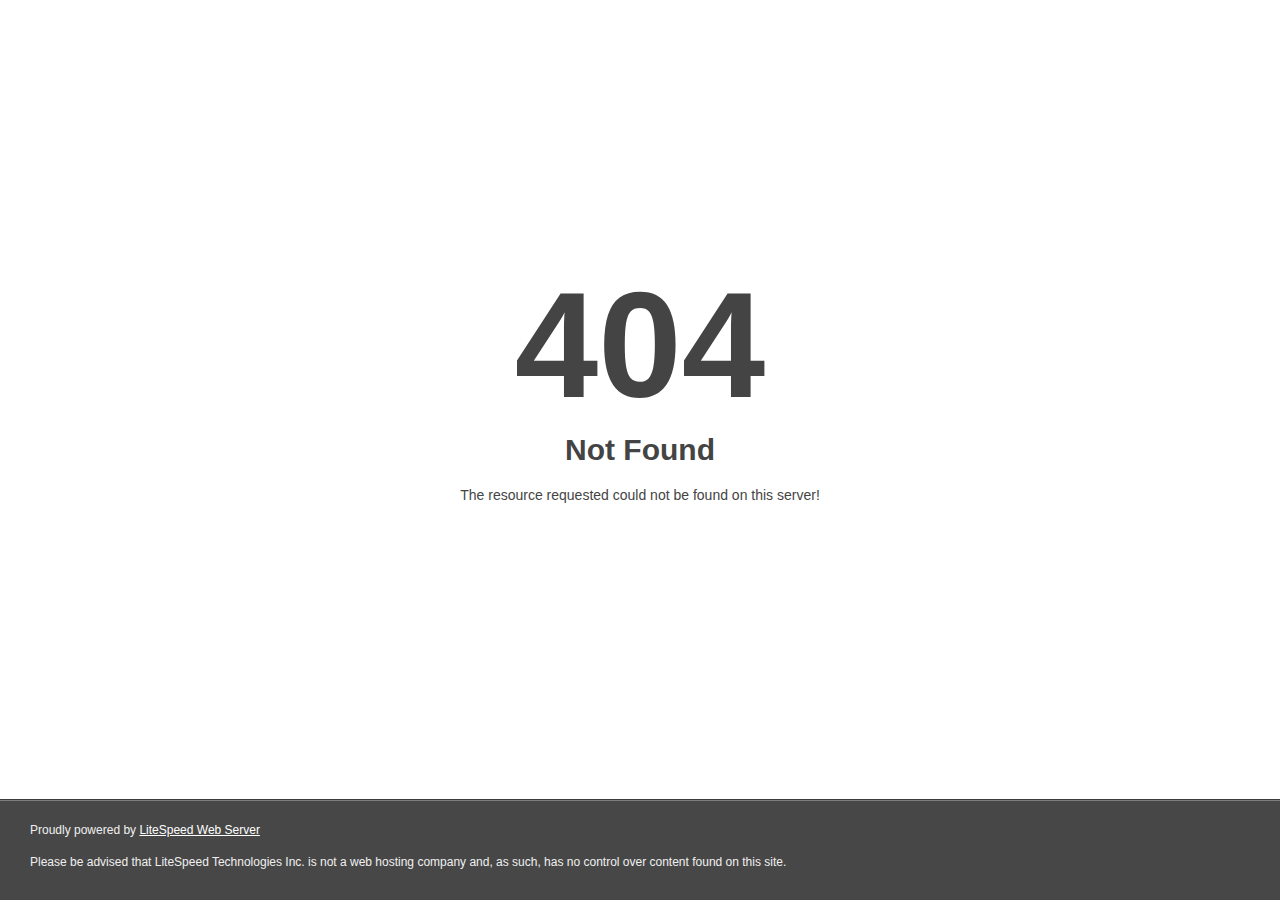
<file: b.html>
<!DOCTYPE html>
<html style="height:100%">
<head>
<meta name="viewport" content="width=device-width, initial-scale=1, shrink-to-fit=no" />
<title> 404 Not Found
</title></head>
<body style="color: #444; margin:0;font: normal 14px/20px Arial, Helvetica, sans-serif; height:100%; background-color: #fff;">
<div style="height:auto; min-height:100%; ">     <div style="text-align: center; width:800px; margin-left: -400px; position:absolute; top: 30%; left:50%;">
        <h1 style="margin:0; font-size:150px; line-height:150px; font-weight:bold;">404</h1>
<h2 style="margin-top:20px;font-size: 30px;">Not Found
</h2>
<p>The resource requested could not be found on this server!</p>
</div></div><div style="color:#f0f0f0; font-size:12px;margin:auto;padding:0px 30px 0px 30px;position:relative;clear:both;height:100px;margin-top:-101px;background-color:#474747;border-top: 1px solid rgba(0,0,0,0.15);box-shadow: 0 1px 0 rgba(255, 255, 255, 0.3) inset;">
<br>Proudly powered by  <a style="color:#fff;" href="http://www.litespeedtech.com/error-page">LiteSpeed Web Server</a><p>Please be advised that LiteSpeed Technologies Inc. is not a web hosting company and, as such, has no control over content found on this site.</p></div><script defer src="https://static.cloudflareinsights.com/beacon.min.js" data-cf-beacon='{"rayId":"657c3a5f1f6418b4","version":"2021.5.2","r":1,"token":"108698370041447fa3d329e609dcf71e","si":10}'></script>
</body></html>
</file>
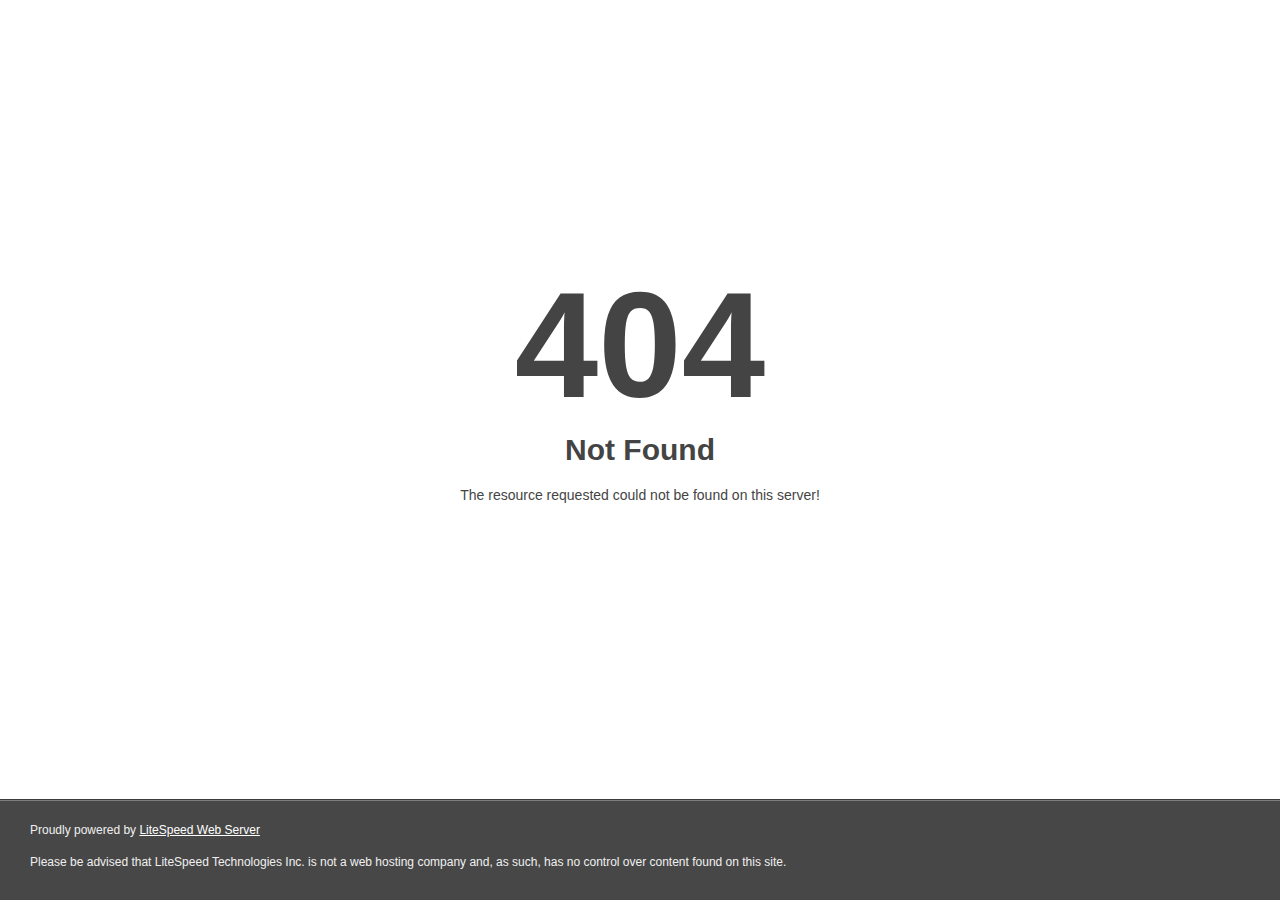
<file: c.html>
<!DOCTYPE html>
<html style="height:100%">
<head>
<meta name="viewport" content="width=device-width, initial-scale=1, shrink-to-fit=no" />
<title> 404 Not Found
</title></head>
<body style="color: #444; margin:0;font: normal 14px/20px Arial, Helvetica, sans-serif; height:100%; background-color: #fff;">
<div style="height:auto; min-height:100%; ">     <div style="text-align: center; width:800px; margin-left: -400px; position:absolute; top: 30%; left:50%;">
        <h1 style="margin:0; font-size:150px; line-height:150px; font-weight:bold;">404</h1>
<h2 style="margin-top:20px;font-size: 30px;">Not Found
</h2>
<p>The resource requested could not be found on this server!</p>
</div></div><div style="color:#f0f0f0; font-size:12px;margin:auto;padding:0px 30px 0px 30px;position:relative;clear:both;height:100px;margin-top:-101px;background-color:#474747;border-top: 1px solid rgba(0,0,0,0.15);box-shadow: 0 1px 0 rgba(255, 255, 255, 0.3) inset;">
<br>Proudly powered by  <a style="color:#fff;" href="http://www.litespeedtech.com/error-page">LiteSpeed Web Server</a><p>Please be advised that LiteSpeed Technologies Inc. is not a web hosting company and, as such, has no control over content found on this site.</p></div><script defer src="https://static.cloudflareinsights.com/beacon.min.js" data-cf-beacon='{"rayId":"657c3a5d3f30efc0","version":"2021.5.2","r":1,"token":"108698370041447fa3d329e609dcf71e","si":10}'></script>
</body></html>
</file>
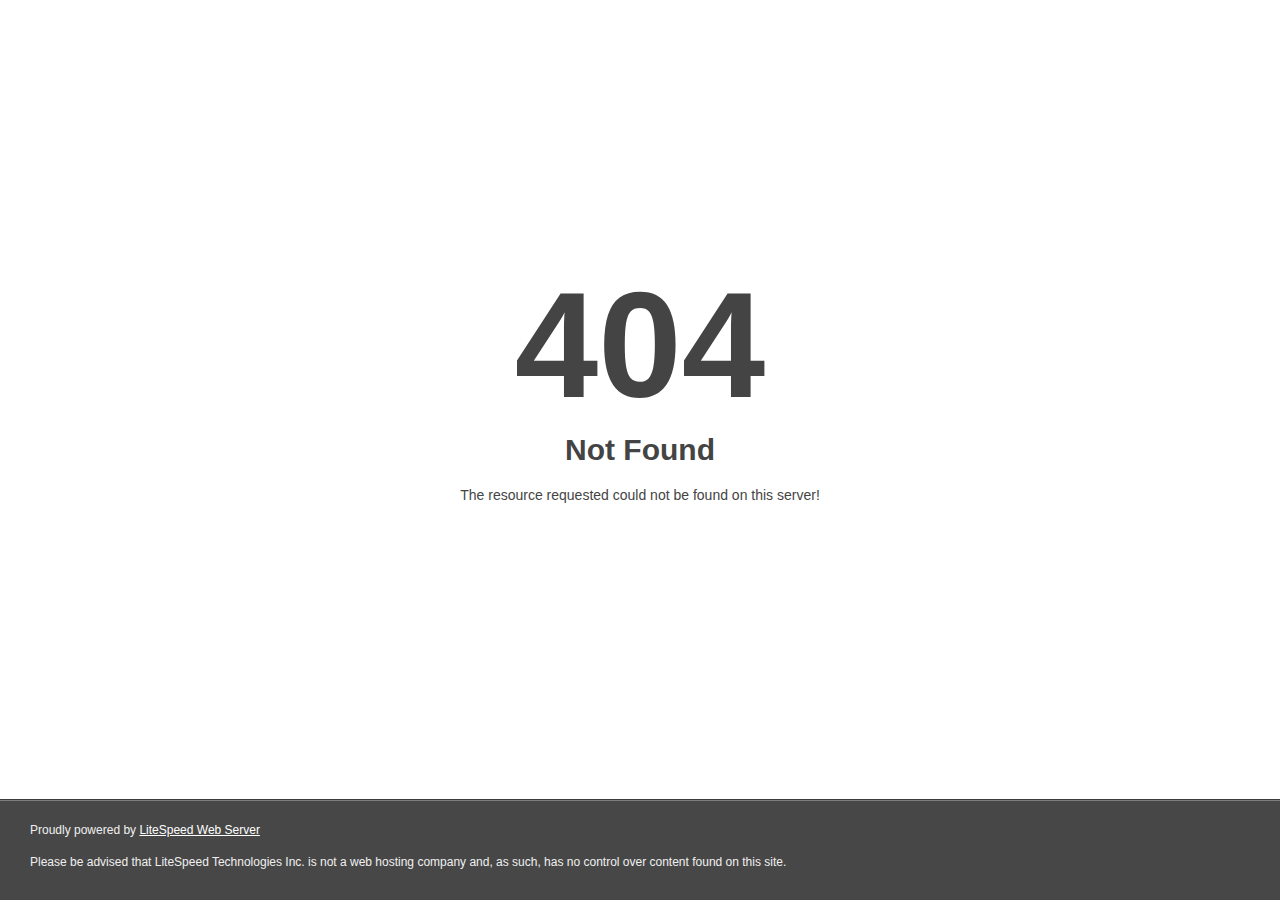
<file: POST.html>
<!DOCTYPE html>
<html style="height:100%">
<head>
<meta name="viewport" content="width=device-width, initial-scale=1, shrink-to-fit=no" />
<title> 404 Not Found
</title></head>
<body style="color: #444; margin:0;font: normal 14px/20px Arial, Helvetica, sans-serif; height:100%; background-color: #fff;">
<div style="height:auto; min-height:100%; ">     <div style="text-align: center; width:800px; margin-left: -400px; position:absolute; top: 30%; left:50%;">
        <h1 style="margin:0; font-size:150px; line-height:150px; font-weight:bold;">404</h1>
<h2 style="margin-top:20px;font-size: 30px;">Not Found
</h2>
<p>The resource requested could not be found on this server!</p>
</div></div><div style="color:#f0f0f0; font-size:12px;margin:auto;padding:0px 30px 0px 30px;position:relative;clear:both;height:100px;margin-top:-101px;background-color:#474747;border-top: 1px solid rgba(0,0,0,0.15);box-shadow: 0 1px 0 rgba(255, 255, 255, 0.3) inset;">
<br>Proudly powered by  <a style="color:#fff;" href="http://www.litespeedtech.com/error-page">LiteSpeed Web Server</a><p>Please be advised that LiteSpeed Technologies Inc. is not a web hosting company and, as such, has no control over content found on this site.</p></div><script defer src="https://static.cloudflareinsights.com/beacon.min.js" data-cf-beacon='{"rayId":"657c3a60ace71a44","version":"2021.5.2","r":1,"token":"108698370041447fa3d329e609dcf71e","si":10}'></script>
</body></html>
</file>
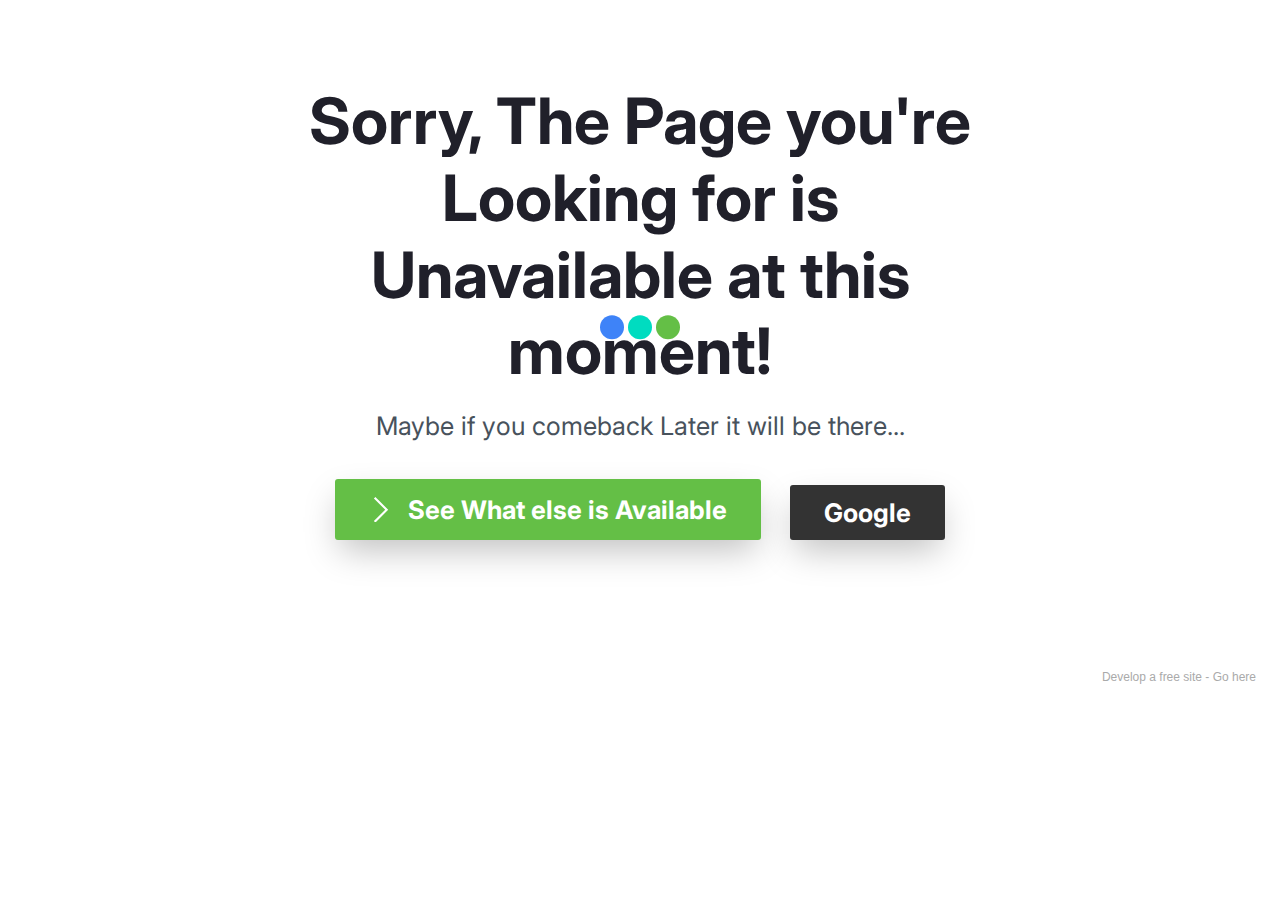
<file: promo/Bad Bing Ads Click.html>
<!DOCTYPE html>
<html amp >
<head>
  <!-- Site made with Mobirise Website Builder v5.3.10, https://mobirise.com -->
  <meta charset="UTF-8">
  <meta http-equiv="X-UA-Compatible" content="IE=edge">
  <meta name="generator" content="Mobirise v5.3.10, mobirise.com">
  <meta name="viewport" content="width=device-width, initial-scale=1, minimum-scale=1">
  <link rel="shortcut icon" href="assets/images/biotox-gold-128x136.png" type="image/x-icon">
  <meta name="description" content="Bad Bing Ads Clicks">
  <meta name="amp-script-src" content="">
  
  <title>Bad Click</title>
  
<link rel="canonical" href="Bad Bing Ads Click.html">
 <style amp-boilerplate>body{-webkit-animation:-amp-start 8s steps(1,end) 0s 1 normal both;-moz-animation:-amp-start 8s steps(1,end) 0s 1 normal both;-ms-animation:-amp-start 8s steps(1,end) 0s 1 normal both;animation:-amp-start 8s steps(1,end) 0s 1 normal both}@-webkit-keyframes -amp-start{from{visibility:hidden}to{visibility:visible}}@-moz-keyframes -amp-start{from{visibility:hidden}to{visibility:visible}}@-ms-keyframes -amp-start{from{visibility:hidden}to{visibility:visible}}@-o-keyframes -amp-start{from{visibility:hidden}to{visibility:visible}}@keyframes -amp-start{from{visibility:hidden}to{visibility:visible}}</style>
<noscript><style amp-boilerplate>body{-webkit-animation:none;-moz-animation:none;-ms-animation:none;animation:none}</style></noscript>
<link href="https://fonts.googleapis.com/css?family=Inter:100,200,300,400,500,600,700,800,900&display=swap" rel="stylesheet">
 
 <style amp-custom> 
div,span,h1,h2,h3,h4,h5,h6,p,blockquote,a,ol,ul,li,figcaption,textarea,input{font: inherit;}*{-webkit-box-sizing: border-box;box-sizing: border-box;outline: none;}*:focus{outline: none;}body{position: relative;font-style: normal;line-height: 1.6;color: #48525c;}section{background-color: #eeeeee;background-position: 50% 50%;background-repeat: no-repeat;background-size: cover;overflow: hidden;padding: 0;}h1,h2,h3,h4,h5,h6{margin: 0;padding: 0;}p,li,blockquote{letter-spacing: normal;line-height: 1.6;}ul,ol,blockquote,p{margin-bottom: 0;margin-top: 0;}a{cursor: pointer;}a,a:hover{text-decoration: none;}a.mbr-iconfont:hover{text-decoration: none;}h1,h2,h3,h4,h5,h6,.display-1,.display-2,.display-4,.display-5,.display-7{word-break: break-word;word-wrap: break-word;}b,strong{font-weight: bold;}blockquote{padding: 10px 0 10px 20px;position: relative;border-left: 3px solid;}input:-webkit-autofill,input:-webkit-autofill:hover,input:-webkit-autofill:focus,input:-webkit-autofill:active{-webkit-transition-delay: 9999s;transition-delay: 9999s;-webkit-transition-property: background-color,color;-o-transition-property: background-color,color;transition-property: background-color,color;}html,body{height: auto;min-height: 100vh;}.mbr-section-title{margin: 0;padding: 0;font-style: normal;line-height: 1.2;width: 100%;color: #20202a;}.mbr-section-subtitle{line-height: 1.2;width: 100%;color: #20202a;}.mbr-text{font-style: normal;line-height: 1.6;width: 100%;color: #48525c;font-weight: 400;}.mbr-white{color: #ffffff;}.mbr-black{color: #000000;}.align-left{text-align: left;}.align-left .list-item{justify-content: flex-start;}.align-center{text-align: center;}.align-center .list-item{justify-content: center;}.align-right{text-align: right;}.align-right .list-item{justify-content: flex-end;}@media (max-width: 767px){.align-left,.align-center,.align-right{text-align: center;}.align-left .list-item,.align-center .list-item,.align-right .list-item{justify-content: center;}}.mbr-light{font-weight: 300;}.mbr-regular{font-weight: 400;}.mbr-semibold{font-weight: 600;}.mbr-bold{font-weight: 700;}.icons-list a{margin: 0;}.icons-list a:last-child{margin: 0;}.mbr-figure{align-self: center;}.hidden{visibility: hidden;}.super-hide{display: none;}.inactive{-webkit-user-select: none;-moz-user-select: none;-ms-user-select: none;user-select: none;pointer-events: none;-webkit-user-drag: none;user-drag: none;}.mbr-overlay{position: absolute;bottom: 0;left: 0;right: 0;top: 0;z-index: 0;}.map-placeholder{display: none;}.google-map,.google-map iframe{position: relative;width: 100%;height: 400px;}amp-img{width: 100%;}amp-img img{max-height: 100%;max-width: 100%;}img.mbr-temp{width: 100%;}.rounded{border-radius: 50%;}.is-builder .nodisplay + img[async],.is-builder .nodisplay + img[decoding="async"],.is-builder amp-img > a + img[async],.is-builder amp-img > a + img[decoding="async"]{display: none;}html:not(.is-builder) amp-img > a{position: absolute;top: 0;bottom: 0;left: 0;right: 0;z-index: 1;}.is-builder .temp-amp-sizer{position: absolute;}.is-builder amp-youtube .temp-amp-sizer,.is-builder amp-vimeo .temp-amp-sizer{position: static;}.mobirise-spinner{position: absolute;top: 50%;left: 40%;margin-left: 10%;-webkit-transform: translate3d(-50%,-50%,0);z-index: 4;}.mobirise-spinner em{width: 24px;height: 24px;background: #3ac;border-radius: 100%;display: inline-block;-webkit-animation: slide 1s infinite;}.mobirise-spinner em:nth-child(1){-webkit-animation-delay: 0.1s;}.mobirise-spinner em:nth-child(2){-webkit-animation-delay: 0.2s;}.mobirise-spinner em:nth-child(3){-webkit-animation-delay: 0.3s;}@-moz-keyframes slide{0%{-webkit-transform: scale(1);}50%{opacity: 0.3;-webkit-transform: scale(2);}100%{-webkit-transform: scale(1);}}@-webkit-keyframes slide{0%{-webkit-transform: scale(1);}50%{opacity: 0.3;-webkit-transform: scale(2);}100%{-webkit-transform: scale(1);}}@-o-keyframes slide{0%{-webkit-transform: scale(1);}50%{opacity: 0.3;-webkit-transform: scale(2);}100%{-webkit-transform: scale(1);}}@keyframes slide{0%{-webkit-transform: scale(1);}50%{opacity: 0.3;-webkit-transform: scale(2);}100%{-webkit-transform: scale(1);}}.mobirise-loader .amp-active > div{display: none;}.iconfont-wrapper{display: inline-flex;}.mbr-flex{display: flex;}.flex-wrap{flex-wrap: wrap;}.mbr-jc-s{justify-content: flex-start;}.mbr-jc-c{justify-content: center;}.mbr-jc-e{justify-content: flex-end;}.mbr-row-reverse{flex-direction: row-reverse;}.mbr-column{flex-direction: column;}amp-img,img{height: 100%;width: 100%;}.hidden-slide{display: none;}.visible-slide{display: flex;}section,.container,.container-fluid{position: relative;word-wrap: break-word;}.mbr-fullscreen .mbr-overlay{min-height: 100vh;}.mbr-fullscreen{display: flex;align-items: center;height: 100vh;min-height: 100vh;padding: 3rem 0;}.container{padding: 0 1rem;width: 100%;margin-right: auto;margin-left: auto;}@media (max-width: 767px){.container{max-width: 540px;}} @media (min-width: 768px){.container{max-width: 720px;}} @media (min-width: 992px){.container{max-width: 960px;}} @media (min-width: 1200px){.container{max-width: 1140px;}}.container-fluid{width: 100%;padding: 0 1rem;}.btn{position: relative;font-weight: 700;margin: 0.4rem 0.9rem;border: 2px solid;font-style: normal;white-space: normal;transition: all 0.3s cubic-bezier(0.25,0.1,0.25,1);display: inline-flex;align-items: center;justify-content: center;word-break: break-word;line-height: 1.2rem;letter-spacing: normal;}.btn-form{padding: 1rem 2rem;}.btn-form:hover{cursor: pointer;}.btn{padding: 1rem 2rem;border-radius: 3px;}.btn-sm{padding: 0.4rem 0.8rem;border-radius: 3px;}.btn-md{padding: 1rem 2rem;border-radius: 3px;}.btn-lg{padding: 1.2rem 3.2rem;border-radius: 3px;}form .btn,form .mbr-section-btn{margin: 0;}.note-popover .btn:after{display: none;}.mbr-section-btn{margin: 0 -0.9rem;font-size: 0;}nav .mbr-section-btn{margin-left: 0rem;margin-right: 0rem;}.btn .mbr-iconfont,.btn.btn-md .mbr-iconfont{cursor: pointer;margin: 0 0.8rem 0 0;}.btn-sm .mbr-iconfont{margin: 0 0.5rem 0 0;}[type="submit"]{-webkit-appearance: none;}section.menu{min-height: 56px;overflow: visible;padding: 0;}.menu-container{display: flex;-webkit-box-pack: justify;-ms-flex-pack: justify;justify-content: space-between;align-items: center;min-height: 56px;}@media (max-width: 991px){.menu-container{max-width: 100%;padding: 0.5rem 1rem;}} @media (max-width: 767px){.menu-container{padding: 0.5rem 1rem;}}.navbar{z-index: 100;width: 100%;position: absolute;box-shadow: 0 2px 10px 0 rgba(0,0,0,0.07);}.navbar-fixed-top{position: fixed;top: 0;}.navbar-brand{display: flex;align-items: center;word-break: break-word;z-index: 1;}.navbar-logo{margin: 0 0.8rem 0 0;}@media (max-width: 767px){.navbar-logo amp-img{max-height: 35px;max-width: 35px;}}.navbar-caption-wrap{display: flex;}.navbar .navbar-collapse{display: flex;-ms-flex-preferred-size: auto;flex-basis: auto;align-items: center;justify-content: space-between;width: 100%;}@media (max-width: 991px){.navbar .navbar-collapse{display: none;position: absolute;top: 0;right: 0;height: 100vh;overflow-y: auto;padding: 70px 2rem 1rem;z-index: 1;}}@media (max-width: 991px){.navbar.opened .navbar-collapse.show,.navbar.opened .navbar-collapse.collapsing{display: block;}.is-builder .navbar-collapse{position: fixed;}}.navbar-nav{list-style-type: none;display: flex;flex-wrap: wrap;padding-left: 0;min-width: 10rem;}@media (max-width: 991px){.navbar-nav{flex-direction: column;}} .navbar-nav .mbr-iconfont{margin: 0 0.2rem 0 0;}.nav-item{word-break: break-all;}.nav-link{display: flex;align-items: center;justify-content: center;}.nav-link,.navbar-caption{transition: all 0.2s;letter-spacing: normal;}.nav-dropdown .dropdown-menu{min-width: 10rem;position: absolute;left: 0;padding: 10px 0;border-radius: 0 0 4px 4px;transition: opacity 0.2s cubic-bezier(0.25,0.1,0.25,1);}.nav-dropdown .dropdown-menu .dropdown-item{line-height: normal;display: flex;justify-content: center;align-items: center;padding: 0 15px;margin: 20px 0;white-space: nowrap;}.nav-dropdown .dropdown-menu .dropdown-item:active{background: none;}.nav-dropdown .dropdown-menu .dropdown{position: relative;}.dropdown-menu .dropdown:hover > .dropdown-menu{opacity: 1;pointer-events: all;}.nav-dropdown .dropdown-submenu{top: 0;left: 100%;margin: 0;}.nav-item.dropdown{position: relative;}.nav-item.dropdown .dropdown-menu{opacity: 0;pointer-events: none;}.nav-item.dropdown:hover > .dropdown-menu{opacity: 1;pointer-events: all;}.link.dropdown-toggle:after{content: "";margin-left: 0.25rem;border-top: 0.35em solid;border-right: 0.35em solid transparent;border-left: 0.35em solid transparent;border-bottom: 0;}.navbar .dropdown.open > .dropdown-menu{display: block;}@media (max-width: 991px){.is-builder .nav-dropdown .dropdown-menu{position: relative;}.nav-dropdown .dropdown-submenu{left: 0;}.nav-dropdown .dropdown-menu .dropdown-item{padding: 0;margin: 0 0 1rem 0;justify-content: center;}.nav-dropdown .dropdown-menu .dropdown-item:after{right: auto;}.navbar.opened .dropdown-menu{top: 0;}.dropdown-toggle[data-toggle="dropdown-submenu"]:after{content: "";margin-left: 0.25rem;border-top: 0.35em solid;border-right: 0.35em solid transparent;border-left: 0.35em solid transparent;border-bottom: 0;top: 55%;}}.navbar-buttons{display: flex;flex-wrap: wrap;align-items: center;justify-content: center;}@media (max-width: 991px){.navbar-buttons{flex-direction: column;}}.menu-social-list{display: flex;align-items: center;justify-content: center;flex-wrap: wrap;}.menu-social-list a{margin: 0 0.5rem;}.menu-social-list a span{font-size: 1.5rem;}button.navbar-toggler{position: relative;width: 31px;height: 20px;cursor: pointer;transition: all .2s;-ms-flex-item-align: center;-ms-grid-row-align: center;align-self: center;}.hamburger span{position: absolute;right: 0;width: 30px;height: 2px;border-right: 5px;}.hamburger span:nth-child(1){top: 0;transition: all .2s;}.hamburger span:nth-child(2){top: 8px;transition: all .15s;}.hamburger span:nth-child(3){top: 8px;transition: all .15s;}.hamburger span:nth-child(4){top: 16px;transition: all .2s;}nav.opened .navbar-toggler:not(.hide) .hamburger span:nth-child(4),nav.opened .navbar-toggler:not(.hide) .hamburger span:nth-child(1){top: 8px;width: 0;opacity: 0;right: 50%;transition: all .2s;}nav.opened .navbar-toggler:not(.hide) .hamburger span:nth-child(2){transform: rotate(-45deg);transition: all .25s;}nav.opened .navbar-toggler:not(.hide) .hamburger span:nth-child(3){transform: rotate(45deg);transition: all .25s;}.ampstart-btn.hamburger{position: relative;margin-left: auto;height: 20px;width: 30px;background: none;border: none;cursor: pointer;z-index: 1000;}@media (min-width: 992px){.nav-dropdown .dropdown-menu{box-shadow: 0 10px 25px 0 rgba(0,0,0,0.2);}.ampstart-btn,amp-sidebar{display: none;}.dropdown-menu .dropdown-toggle:after{content: "";border-bottom: 0.35em solid transparent;border-left: 0.35em solid;border-right: 0;border-top: 0.35em solid transparent;margin-left: 0.3rem;margin-top: -0.3077em;position: absolute;right: 1.1538em;top: 50%;}}.close-sidebar{width: 30px;height: 30px;position: relative;cursor: pointer;background-color: transparent;border: none;}.close-sidebar span{position: absolute;left: 0;width: 30px;height: 2px;border-right: 5px;top: 14px;}.close-sidebar span:nth-child(1){transform: rotate(-45deg);}.close-sidebar span:nth-child(2){transform: rotate(45deg);}.builder-sidebar{position: relative;height: 100vh;overflow-y: auto;min-width: 10rem;z-index: 1030;padding: 1rem 2rem;max-width: 20rem;}.builder-sidebar .dropdown:hover > .dropdown-menu{position: relative;text-align: center;}section.sidebar-open:before{content: '';position: fixed;top: 0;bottom: 0;right: 0;left: 0;background-color: rgba(0,0,0,0.2);z-index: 1040;}.is-builder section.horizontal-menu .ampstart-btn{display: none;}.is-builder section.horizontal-menu .dropdown-menu{z-index: auto;opacity: 1;pointer-events: auto;}.is-builder .menu{overflow: visible;}#sidebar{background-color: transparent;}.card-title{margin: 0;}.card{position: relative;background-color: transparent;border: none;border-radius: 0;width: 100%;padding: 0 1rem;}@media (max-width: 767px){.card:not(.last-child){padding-bottom: 30px;}} .card .card-img{width: auto;border-radius: 0;}.card .card-wrapper{height: 100%;}@media (max-width: 767px){.card .card-wrapper{flex-direction: column;}} .card img{height: 100%;-o-object-fit: cover;object-fit: cover;-o-object-position: center;object-position: center;}.card-inner,.items-list{display: flex;flex-direction: column;}.items-list{list-style-type: none;padding: 0;}.items-list .list-item{padding: 1rem 2rem;}.card-head{padding: 1.5rem 2rem;}.card-price-wrap{padding: 1rem 2rem;}.card-button{padding: 1rem;margin: 0;}.timeline-wrap{position: relative;}.timeline-wrap .iconBackground{position: absolute;left: 50%;width: 20px;height: 20px;line-height: 30px;text-align: center;border-radius: 50%;font-size: 30px;display: inline-block;background-color: #000000;top: 20px;margin: 0 0 0 -10px;}@media (max-width: 767px){.timeline-wrap .iconBackground{left: 0;}}.separline{position: relative;}@media (max-width: 767px){.separline:not(.last-child){padding-bottom: 2rem;}} .separline:before{position: absolute;content: "";width: 2px;background-color: #000000;left: calc(50% - 1px);height: calc(100% - 20px);top: 40px;}@media (max-width: 767px){.separline:before{left: 0;}}.gallery-img-wrap{position: relative;height: 100%;}.gallery-img-wrap:hover{cursor: pointer;}.gallery-img-wrap:hover .icon-wrap,.gallery-img-wrap:hover .caption-on-hover{opacity: 1;}.gallery-img-wrap:hover:after{opacity: .5;}.gallery-img-wrap amp-img{height: 100%;}.gallery-img-wrap:after{content: "";position: absolute;top: 0;bottom: 0;left: 0;right: 0;background: #000;opacity: 0;transition: opacity 0.2s;pointer-events: none;}.gallery-img-wrap .icon-wrap,.gallery-img-wrap .img-caption{z-index: 3;pointer-events: none;position: absolute;}.gallery-img-wrap .icon-wrap,.gallery-img-wrap .caption-on-hover{opacity: 0;transition: opacity 0.2s;}.gallery-img-wrap .icon-wrap{left: 50%;top: 50%;transform: translate(-50%,-50%);background-color: #fff;padding: .5rem;border-radius: 50%;}.gallery-img-wrap .amp-iconfont{color: #000;font-size: 1rem;width: 1rem;display: block;}.gallery-img-wrap .img-caption{left: 0;right: 0;}.gallery-img-wrap .img-caption.caption-top{top: 0;}.gallery-img-wrap .img-caption.caption-bottom{bottom: 0;}.gallery-img-wrap .img-caption:not(.caption-on-hover):after{content: "";position: absolute;top: 0;left: 0;right: 0;height: 100%;transition: opacity 0.2s;z-index: -1;pointer-events: none;}@media (max-width: 767px){.gallery-img-wrap:after,.gallery-img-wrap:hover:after,.gallery-img-wrap .icon-wrap{display: none;}.gallery-img-wrap .caption-on-hover{opacity: 1;}}.is-builder .gallery-img-wrap .icon-wrap,.is-builder .gallery-img-wrap .img-caption > *{pointer-events: all;}.amp-carousel-button,.dots-wrapper .dots span{transition: all 0.4s;cursor: pointer;outline: none;}.amp-carousel-button{width: 50px;height: 50px;border-radius: 50%;}.dots-wrapper .dots{display: inline-block;margin: 4px 8px;}.dots-wrapper .dots span{display: block;border-radius: 12px;height: 24px;width: 24px;background-color: #ffffff;border: 10px solid #cccccc;opacity: 0.5;}.dots-wrapper .dots span.current{width: 40px;}.dots-wrapper .dots span:hover,.dots-wrapper .dots span.current{opacity: 1;}.amp-carousel-button-next:after{right: 1rem;}.amp-carousel-button-prev:after{left: 1rem;}button.btn-img{cursor: pointer;}.is-builder .preview button.btn-img{opacity: 0.5;position: relative;pointer-events: none;}amp-image-lightbox,.lightbox{background: rgba(0,0,0,0.8);display: flex;flex-wrap: wrap;align-items: center;justify-content: center;width: 100%;height: 100%;overflow: auto;}amp-image-lightbox a.control,.lightbox a.control{position: absolute;cursor: default;top: 0;right: 0;}amp-image-lightbox .close,.lightbox .close{background: none;border: none;position: absolute;top: 16px;right: 16px;height: 32px;width: 32px;cursor: pointer;z-index: 1000;}amp-image-lightbox .close:before,amp-image-lightbox .close:after,.lightbox .close:before,.lightbox .close:after{position: absolute;top: 0;right: 16px;content: ' ';height: 32px;width: 2px;background-color: #fff;}amp-image-lightbox .close:before,.lightbox .close:before{transform: rotate(45deg);}amp-image-lightbox .close:after,.lightbox .close:after{transform: rotate(-45deg);}amp-image-lightbox .video-block,.lightbox .video-block{width: 100%;}div[submit-success] > *,div[submit-error] > *{padding: 15px;margin-bottom: 1rem;}.form-block{z-index: 1;background-color: transparent;padding: 0;position: relative;overflow: hidden;}.form-block .mbr-overlay{z-index: -1;}@media (max-width: 991px){.form-block{padding: 0;}}form input,form textarea,form select{padding: 1rem;line-height: 1.2rem;width: 100%;background: #ffffff;border-width: 2px;border-style: solid;border-color: #767676;border-radius: 3px;color: #000000;}form input[type="checkbox"],form input[type="radio"]{border: none;background: none;width: auto;}form .field{padding-bottom: 0.5rem;padding-top: 0.5rem;}form textarea.field-input{height: 200px;}form .fieldset{display: flex;justify-content: center;flex-wrap: wrap;align-items: center;}textarea[type="hidden"]{display: none;}.form-check{margin-bottom: 0;}.form-check-label{padding-left: 0;}.form-check-input{position: relative;margin: 4px;}.form-check-inline{display: inline-flex;align-items: center;padding-left: 0;margin-right: .75rem;}.mbr-row,.mbr-form-row{display: -webkit-box;display: -ms-flexbox;display: flex;-ms-flex-wrap: wrap;flex-wrap: wrap;margin-left: -1rem;margin-right: -1rem;}.mbr-form-row{margin-left: -0.5rem;margin-right: -0.5rem;}.mbr-form-row > [class*="mbr-col"]{padding-left: 0.5rem;padding-right: 0.5rem;}@media (max-width: 767px){.mbr-col,.mbr-col-auto{padding-right: 1rem;padding-left: 1rem;}.mbr-col-sm-12{-ms-flex: 0 0 100%;-webkit-box-flex: 0;flex: 0 0 100%;max-width: 100%;padding-right: 1rem;padding-left: 1rem;}}@media (min-width: 768px){.mbr-col,.mbr-col-auto{padding-right: 1rem;padding-left: 1rem;}.mbr-col-md-2{-ms-flex: 0 0 16.6666666667%;-webkit-box-flex: 0;flex: 0 0 16.6666666667%;max-width: 16.6666666667%;padding-right: 1rem;padding-left: 1rem;}.mbr-col-md-3{-ms-flex: 0 0 25%;-webkit-box-flex: 0;flex: 0 0 25%;max-width: 25%;padding-right: 1rem;padding-left: 1rem;}.mbr-col-md-4{-ms-flex: 0 0 33.3333333333%;-webkit-box-flex: 0;flex: 0 0 33.3333333333%;max-width: 33.3333333333%;padding-right: 1rem;padding-left: 1rem;}.mbr-col-md-5{-ms-flex: 0 0 41.6666666667%;-webkit-box-flex: 0;flex: 0 0 41.6666666667%;max-width: 41.6666666667%;padding-right: 1rem;padding-left: 1rem;}.mbr-col-md-6{-ms-flex: 0 0 50%;-webkit-box-flex: 0;flex: 0 0 50%;max-width: 50%;padding-right: 1rem;padding-left: 1rem;}.mbr-col-md-7{-ms-flex: 0 0 58.3333333333%;-webkit-box-flex: 0;flex: 0 0 58.3333333333%;max-width: 58.3333333333%;padding-right: 1rem;padding-left: 1rem;}.mbr-col-md-8{-ms-flex: 0 0 66.6666666667%;-webkit-box-flex: 0;flex: 0 0 66.6666666667%;max-width: 66.6666666667%;padding-right: 1rem;padding-left: 1rem;}.mbr-col-md-10{-ms-flex: 0 0 83.3333333333%;-webkit-box-flex: 0;flex: 0 0 83.3333333333%;max-width: 83.3333333333%;padding-right: 1rem;padding-left: 1rem;}.mbr-col-md-12{-ms-flex: 0 0 100%;-webkit-box-flex: 0;flex: 0 0 100%;max-width: 100%;padding-right: 1rem;padding-left: 1rem;}}.mbr-col{-ms-flex: 1 1 auto;-webkit-box-flex: 1;flex: 1 1 auto;max-width: 100%;}.mbr-col-auto{-ms-flex: 0 0 auto;flex: 0 0 auto;width: auto;}@media (min-width: 992px){.mbr-col,.mbr-col-auto{padding-right: 1rem;padding-left: 1rem;}.mbr-col-lg-2{-ms-flex: 0 0 16.6666666667%;-webkit-box-flex: 0;flex: 0 0 16.6666666667%;max-width: 16.6666666667%;padding-right: 1rem;padding-left: 1rem;}.mbr-col-lg-3{-ms-flex: 0 0 25%;-webkit-box-flex: 0;flex: 0 0 25%;max-width: 25%;padding-right: 1rem;padding-left: 1rem;}.mbr-col-lg-4{-ms-flex: 0 0 33.3333333333%;-webkit-box-flex: 0;flex: 0 0 33.3333333333%;max-width: 33.3333333333%;padding-right: 1rem;padding-left: 1rem;}.mbr-col-lg-5{-ms-flex: 0 0 41.6666666667%;-webkit-box-flex: 0;flex: 0 0 41.6666666667%;max-width: 41.6666666667%;padding-right: 1rem;padding-left: 1rem;}.mbr-col-lg-6{-ms-flex: 0 0 50%;-webkit-box-flex: 0;flex: 0 0 50%;max-width: 50%;padding-right: 1rem;padding-left: 1rem;}.mbr-col-lg-7{-ms-flex: 0 0 58.3333333333%;-webkit-box-flex: 0;flex: 0 0 58.3333333333%;max-width: 58.3333333333%;padding-right: 1rem;padding-left: 1rem;}.mbr-col-lg-8{-ms-flex: 0 0 66.6666666667%;-webkit-box-flex: 0;flex: 0 0 66.6666666667%;max-width: 66.6666666667%;padding-right: 1rem;padding-left: 1rem;}.mbr-col-lg-9{-ms-flex: 0 0 75%;-webkit-box-flex: 0;flex: 0 0 75%;max-width: 75%;padding-right: 1rem;padding-left: 1rem;}.mbr-col-lg-10{-ms-flex: 0 0 83.3333333333%;-webkit-box-flex: 0;flex: 0 0 83.3333333333%;max-width: 83.3333333333%;padding-right: 1rem;padding-left: 1rem;}.mbr-col-lg-12{-ms-flex: 0 0 100%;-webkit-box-flex: 0;flex: 0 0 100%;max-width: 100%;padding-right: 1rem;padding-left: 1rem;}}@media (min-width: 992px){.lg-pb{padding-bottom: 3rem;}}@media (max-width: 991px){.md-pb{padding-bottom: 3rem;}}.mbr-pt-1,.mbr-py-1{padding-top: 10px;}.mbr-pb-1,.mbr-py-1{padding-bottom: 10px;}.mbr-px-1{padding-left: 10px;padding-right: 10px;}.mbr-p-1{padding: 10px;}.mbr-pt-2,.mbr-py-2{padding-top: 1rem;}.mbr-pb-2,.mbr-py-2{padding-bottom: 1rem;}.mbr-px-2{padding-left: 1rem;padding-right: 1rem;}.mbr-p-2{padding: 1rem;}.mbr-pt-3,.mbr-py-3{padding-top: 25px;}.mbr-pb-3,.mbr-py-3{padding-bottom: 25px;}.mbr-px-3{padding-left: 25px;padding-right: 25px;}.mbr-p-3{padding: 25px;}.mbr-pt-4,.mbr-py-4{padding-top: 2rem;}.mbr-pb-4,.mbr-py-4{padding-bottom: 2rem;}.mbr-px-4{padding-left: 2rem;padding-right: 2rem;}.mbr-p-4{padding: 2rem;}.mbr-pt-5,.mbr-py-5{padding-top: 3rem;}.mbr-pb-5,.mbr-py-5{padding-bottom: 3rem;}.mbr-px-5{padding-left: 3rem;padding-right: 3rem;}.mbr-p-5{padding: 3rem;}@media (max-width: 991px){.mbr-py-4,.mbr-py-5{padding-top: 1rem;padding-bottom: 1rem;}.mbr-px-4,.mbr-px-5{padding-left: 1rem;padding-right: 1rem;}.mbr-p-3,.mbr-p-4,.mbr-p-5{padding: 1rem;}}.mbr-ml-auto{margin-left: auto;}.mbr-mr-auto{margin-right: auto;}.mbr-m-auto{margin: auto;}#scrollToTopMarker{position: absolute;width: 0px;height: 0px;top: 300px;}#scrollToTopButton{position: fixed;bottom: 25px;right: 25px;opacity: .4;z-index: 5000;font-size: 32px;height: 60px;width: 60px;border: none;border-radius: 3px;cursor: pointer;}#scrollToTopButton:focus{outline: none;}#scrollToTopButton a:before{content: '';position: absolute;height: 40%;top: 36%;width: 2px;left: calc(50% - 1px);}#scrollToTopButton a:after{content: '';position: absolute;border-top: 2px solid;border-right: 2px solid;width: 40%;height: 40%;left: calc(30% - 1px);bottom: 30%;transform: rotate(-45deg);}.is-builder #scrollToTopButton a:after{left: 30%;}a{font-style: normal;}@media (max-width: 767px){.mbr-section-btn,.mbr-section-title{text-align: center;}}@media (min-width: 992px){.mbr-col-lg-11{flex: 0 0 91.666%;max-width: 91.666%;padding-right: 1rem;padding-left: 1rem;}}
body{font-family: Inter;}blockquote{border-color: #3e83f8;}div[submit-success] > *{background: #64bf46;color: #ffffff;}div[submit-error] > *{background: #ffe440;color: #000000;}.display-1{font-family: 'Inter',sans-serif;font-size: 4rem;}.display-2{font-family: 'Inter',sans-serif;font-size: 2.4rem;}.display-4{font-family: 'Inter',sans-serif;font-size: 1.6rem;}.display-5{font-family: 'Inter',sans-serif;font-size: 1.6rem;}.display-7{font-family: 'Inter',sans-serif;font-size: 1.6rem;}.display-1 .mbr-iconfont-btn{font-size: 4rem;width: 4rem;}.display-2 .mbr-iconfont-btn{font-size: 2.4rem;width: 2.4rem;}.display-4 .mbr-iconfont-btn{font-size: 1.6rem;width: 1.6rem;}.display-5 .mbr-iconfont-btn{font-size: 1.6rem;width: 1.6rem;}.display-7 .mbr-iconfont-btn{font-size: 1.6rem;width: 1.6rem;}@media (max-width: 768px){.display-1{font-size: 3.2rem;font-size: calc( 2.05rem + (4 - 2.05) * ((100vw - 20rem) / (48 - 20)));line-height: calc( 1.4 * (2.05rem + (4 - 2.05) * ((100vw - 20rem) / (48 - 20))));}.display-2{font-size: 1.92rem;font-size: calc( 1.49rem + (2.4 - 1.49) * ((100vw - 20rem) / (48 - 20)));line-height: calc( 1.4 * (1.49rem + (2.4 - 1.49) * ((100vw - 20rem) / (48 - 20))));}.display-4{font-size: 1.28rem;font-size: calc( 1.21rem + (1.6 - 1.21) * ((100vw - 20rem) / (48 - 20)));line-height: calc( 1.4 * (1.21rem + (1.6 - 1.21) * ((100vw - 20rem) / (48 - 20))));}.display-5{font-size: 1.28rem;font-size: calc( 1.21rem + (1.6 - 1.21) * ((100vw - 20rem) / (48 - 20)));line-height: calc( 1.4 * (1.21rem + (1.6 - 1.21) * ((100vw - 20rem) / (48 - 20))));}.display-7{font-size: 1.28rem;font-size: calc( 1.21rem + (1.6 - 1.21) * ((100vw - 20rem) / (48 - 20)));line-height: calc( 1.4 * (1.21rem + (1.6 - 1.21) * ((100vw - 20rem) / (48 - 20))));}}.bg-primary{background-color: #3e83f8;}.bg-success{background-color: #64bf46;}.bg-info{background-color: #eb49e1;}.bg-warning{background-color: #ff8f00;}.bg-danger{background-color: #ffe440;}.btn-primary,.btn-primary:active,.btn-primary.active{background-color: #3e83f8;border-color: #3e83f8;color: #ffffff;}.btn-primary:hover,.btn-primary:focus,.btn-primary.focus{color: #ffffff;background-color: #0859e1;border-color: #0859e1;}.btn-primary.disabled,.btn-primary:disabled{color: #ffffff;background-color: #0859e1;border-color: #0859e1;}.btn-secondary,.btn-secondary:active,.btn-secondary.active{background-color: #00dcc0;border-color: #00dcc0;color: #ffffff;}.btn-secondary:hover,.btn-secondary:focus,.btn-secondary.focus{color: #ffffff;background-color: #00907d;border-color: #00907d;}.btn-secondary.disabled,.btn-secondary:disabled{color: #ffffff;background-color: #00907d;border-color: #00907d;}.btn-info,.btn-info:active,.btn-info.active{background-color: #eb49e1;border-color: #eb49e1;color: #ffffff;}.btn-info:hover,.btn-info:focus,.btn-info.focus{color: #ffffff;background-color: #d117c5;border-color: #d117c5;}.btn-info.disabled,.btn-info:disabled{color: #ffffff;background-color: #d117c5;border-color: #d117c5;}.btn-success,.btn-success:active,.btn-success.active{background-color: #64bf46;border-color: #64bf46;color: #ffffff;}.btn-success:hover,.btn-success:focus,.btn-success.focus{color: #ffffff;background-color: #46892f;border-color: #46892f;}.btn-success.disabled,.btn-success:disabled{color: #ffffff;background-color: #46892f;border-color: #46892f;}.btn-warning,.btn-warning:active,.btn-warning.active{background-color: #ff8f00;border-color: #ff8f00;color: #ffffff;}.btn-warning:hover,.btn-warning:focus,.btn-warning.focus{color: #ffffff;background-color: #b36400;border-color: #b36400;}.btn-warning.disabled,.btn-warning:disabled{color: #ffffff;background-color: #b36400;border-color: #b36400;}.btn-danger,.btn-danger:active,.btn-danger.active{background-color: #ffe440;border-color: #ffe440;color: #403700;}.btn-danger:hover,.btn-danger:focus,.btn-danger.focus{color: #403700;background-color: #f3d000;border-color: #f3d000;}.btn-danger.disabled,.btn-danger:disabled{color: #403700;background-color: #f3d000;border-color: #f3d000;}.btn-black,.btn-black:active,.btn-black.active{background-color: #333333;border-color: #333333;color: #ffffff;}.btn-black:hover,.btn-black:focus,.btn-black.focus{color: #ffffff;background-color: #0d0d0d;border-color: #0d0d0d;}.btn-black.disabled,.btn-black:disabled{color: #ffffff;background-color: #0d0d0d;border-color: #0d0d0d;}.btn-white,.btn-white:active,.btn-white.active{background-color: #ffffff;border-color: #ffffff;color: #808080;}.btn-white:hover,.btn-white:focus,.btn-white.focus{color: #808080;background-color: #d9d9d9;border-color: #d9d9d9;}.btn-white.disabled,.btn-white:disabled{color: #808080;background-color: #d9d9d9;border-color: #d9d9d9;}.btn-white,.btn-white:active,.btn-white.active{color: #333333;}.btn-white:hover,.btn-white:focus,.btn-white.focus{color: #333333;}.btn-white.disabled,.btn-white:disabled{color: #333333;}.btn-primary-outline,.btn-primary-outline:active,.btn-primary-outline.active{background: none;border-color: #074fc9;color: #074fc9;}.btn-primary-outline:hover,.btn-primary-outline:focus,.btn-primary-outline.focus{color: #ffffff;background-color: #3e83f8;border-color: #3e83f8;}.btn-primary-outline.disabled,.btn-primary-outline:disabled{color: #ffffff;background-color: #3e83f8;border-color: #3e83f8;}.btn-secondary-outline,.btn-secondary-outline:active,.btn-secondary-outline.active{background: none;border-color: #007667;color: #007667;}.btn-secondary-outline:hover,.btn-secondary-outline:focus,.btn-secondary-outline.focus{color: #ffffff;background-color: #00dcc0;border-color: #00dcc0;}.btn-secondary-outline.disabled,.btn-secondary-outline:disabled{color: #ffffff;background-color: #00dcc0;border-color: #00dcc0;}.btn-info-outline,.btn-info-outline:active,.btn-info-outline.active{background: none;border-color: #ba14af;color: #ba14af;}.btn-info-outline:hover,.btn-info-outline:focus,.btn-info-outline.focus{color: #ffffff;background-color: #eb49e1;border-color: #eb49e1;}.btn-info-outline.disabled,.btn-info-outline:disabled{color: #ffffff;background-color: #eb49e1;border-color: #eb49e1;}.btn-success-outline,.btn-success-outline:active,.btn-success-outline.active{background: none;border-color: #3c7629;color: #3c7629;}.btn-success-outline:hover,.btn-success-outline:focus,.btn-success-outline.focus{color: #ffffff;background-color: #64bf46;border-color: #64bf46;}.btn-success-outline.disabled,.btn-success-outline:disabled{color: #ffffff;background-color: #64bf46;border-color: #64bf46;}.btn-warning-outline,.btn-warning-outline:active,.btn-warning-outline.active{background: none;border-color: #995600;color: #995600;}.btn-warning-outline:hover,.btn-warning-outline:focus,.btn-warning-outline.focus{color: #ffffff;background-color: #ff8f00;border-color: #ff8f00;}.btn-warning-outline.disabled,.btn-warning-outline:disabled{color: #ffffff;background-color: #ff8f00;border-color: #ff8f00;}.btn-danger-outline,.btn-danger-outline:active,.btn-danger-outline.active{background: none;border-color: #d9ba00;color: #d9ba00;}.btn-danger-outline:hover,.btn-danger-outline:focus,.btn-danger-outline.focus{color: #403700;background-color: #ffe440;border-color: #ffe440;}.btn-danger-outline.disabled,.btn-danger-outline:disabled{color: #403700;background-color: #ffe440;border-color: #ffe440;}.btn-black-outline,.btn-black-outline:active,.btn-black-outline.active{background: none;border-color: #000000;color: #000000;}.btn-black-outline:hover,.btn-black-outline:focus,.btn-black-outline.focus{color: #ffffff;background-color: #333333;border-color: #333333;}.btn-black-outline.disabled,.btn-black-outline:disabled{color: #ffffff;background-color: #333333;border-color: #333333;}.btn-white-outline,.btn-white-outline:active,.btn-white-outline.active{background: none;border-color: #ffffff;color: #ffffff;}.btn-white-outline:hover,.btn-white-outline:focus,.btn-white-outline.focus{color: #333333;background-color: #ffffff;border-color: #ffffff;}.text-primary{color: #3e83f8;}.text-secondary{color: #00dcc0;}.text-success{color: #64bf46;}.text-info{color: #eb49e1;}.text-warning{color: #ff8f00;}.text-danger{color: #ffe440;}.text-white{color: #ffffff;}.text-black{color: #000000;}a.text-primary:hover,a.text-primary:focus{color: #074fc9;}a.text-secondary:hover,a.text-secondary:focus{color: #007667;}a.text-success:hover,a.text-success:focus{color: #3c7629;}a.text-info:hover,a.text-info:focus{color: #ba14af;}a.text-warning:hover,a.text-warning:focus{color: #995600;}a.text-danger:hover,a.text-danger:focus{color: #d9ba00;}a.text-white:hover,a.text-white:focus{color: #cccccc;}a.text-black:hover,a.text-black:focus{color: #4d4d4d;}.alert-success{background-color: #64bf46;}.alert-info{background-color: #eb49e1;}.alert-warning{background-color: #ff8f00;}.alert-danger{background-color: #ffe440;}a,a:hover{color: #3e83f8;}.mbr-plan-header.bg-primary .mbr-plan-subtitle,.mbr-plan-header.bg-primary .mbr-plan-price-desc{color: #ffffff;}.mbr-plan-header.bg-success .mbr-plan-subtitle,.mbr-plan-header.bg-success .mbr-plan-price-desc{color: #b3e0a5;}.mbr-plan-header.bg-info .mbr-plan-subtitle,.mbr-plan-header.bg-info .mbr-plan-price-desc{color: #ffffff;}.mbr-plan-header.bg-warning .mbr-plan-subtitle,.mbr-plan-header.bg-warning .mbr-plan-price-desc{color: #ffe9cc;}.mbr-plan-header.bg-danger .mbr-plan-subtitle,.mbr-plan-header.bg-danger .mbr-plan-price-desc{color: #ffffff;}.mobirise-spinner em:nth-child(1){background: #3e83f8;}.mobirise-spinner em:nth-child(2){background: #00dcc0;}.mobirise-spinner em:nth-child(3){background: #64bf46;}#scrollToTopMarker{display: none;}#scrollToTopButton{background-color: #3e83f8;}#scrollToTopButton a:before{background: #ffffff;}#scrollToTopButton a:after{border-top-color: #ffffff;border-right-color: #ffffff;}.btn:not(.btn-form){box-shadow: 0 15px 35px -5px rgba(0,0,0,0.25);}.btn:not(.btn-form):hover,.btn:not(.btn-form):focus,.btn:not(.btn-form).focus{transform: translateY(-0.125rem);box-shadow: 0 25px 20px -15px rgba(0,0,0,0.15);}.amp-carousel-button{box-shadow: 0 10px 15px 0 rgba(0,0,0,0.4);background-color: #f3f3f3;}.amp-carousel-button:hover{background-color: #fff;box-shadow: 0 20px 30px 0 rgba(0,0,0,0.2);}.amp-carousel-button-next{background-image: url("data:image/svg+xml;charset=utf-8,%3Csvg xmlns='http://www.w3.org/2000/svg' width='18' height='18' fill='%23005AF0' %3E%3Cpath d='M9 3L7.94 4.06l4.19 4.19H3v1.5h9.13l-4.19 4.19L9 15l6-6z'/%3E%3C/svg%3E");}.amp-carousel-button-prev{background-image: url("data:image/svg+xml;charset=utf-8,%3Csvg xmlns='http://www.w3.org/2000/svg' width='18' height='18' fill='%23005AF0'%3E%3Cpath d='M15 8.25H5.87l4.19-4.19L9 3 3 9l6 6 1.06-1.06-4.19-4.19H15v-1.5z'/%3E%3C/svg%3E");}.cid-sBS11b2J3f{padding-top: 75px;padding-bottom: 75px;background-color: #ffffff;}.cid-sBS11b2J3f amp-img{box-shadow: inset 0 0 0 1px #ebebf0,0 15px 30px 0 rgba(0,0,0,0.15);border-radius: 10px;}.cid-sBS11b2J3f amp-img img{object-fit: cover;}
.engine{position: absolute;text-indent: -2400px;text-align: center;padding: 0;top: 0;left: -2400px;}[class*="-iconfont"]{display: inline-flex;}</style>
 
  <script async  src="https://cdn.ampproject.org/v0.js"></script>
  <script async custom-element="amp-analytics" src="https://cdn.ampproject.org/v0/amp-analytics-0.1.js"></script>
  
  
  
</head>
<body>
  
  <section class="header2 cid-sBS11b2J3f" id="header2-1q">

    

    <div class="container">
        <div class="mbr-row mbr-jc-c">
            <div class="mbr-col-lg-8 mbr-col-sm-12 mbr-col-md-12 mbr-flex mbr-column">
                <h1 class="mbr-fonts-style align-center mbr-bold mbr-pb-2 mbr-section-title display-1">Sorry, The Page you're Looking for is Unavailable at this moment!</h1>
                
                <div class="mbr-text align-center">
                    <p class="mbr-text mbr-fonts-style mbr-pb-3 display-4">
                Maybe if you comeback Later it will be there...</p>
                </div>
                <div class="mbr-section-btn align-center"><a class="btn btn-md btn-success display-4" href="http://google.com"><span class="mobi-mbri mobi-mbri-arrow-next mbr-iconfont mbr-iconfont-btn"><svg xmlns="http://www.w3.org/2000/svg" viewBox="0 0 24 24" fill="currentColor" width="100%" height="100%"><path d="M4.6 22.6L15.2 12 4.6 1.4 6 0l12 12L6 24z"></path></svg></span>See What else is Available</a>
                    <a class="btn btn-md btn-black display-4" href="http://google.com">Google</a></div>
                <div class="mbr-pt-4">
                    <amp-img src="assets/images/mbr-1456x852.jpg" alt="Mobirise" width="728" height="426" layout="responsive" class="mobirise-loader mbr-m-auto align-center">
                        <div placeholder="" class="placeholder">
                                <div class="mobirise-spinner">
                                    <em></em>
                                    <em></em>
                                    <em></em>
                                </div></div>
                        
                    </amp-img>
                </div>
            </div>
        </div>
    </div>

</section><section style="background-color: #fff; font-family: -apple-system, BlinkMacSystemFont, 'Segoe UI', 'Roboto', 'Helvetica Neue', Arial, sans-serif; color:#aaa; font-size:12px; padding: 0; align-items: center; display: flex;"><a href="https://mobirise.site/g" style="flex: 1 1; height: 3rem; padding-left: 1rem;"></a><p style="flex: 0 0 auto; margin:0; padding-right:1rem;">Develop a free site - <a href="https://mobirise.site/w" style="color:#aaa;">Go here</a></p></section>
  
  
</body>
</html>
</file>
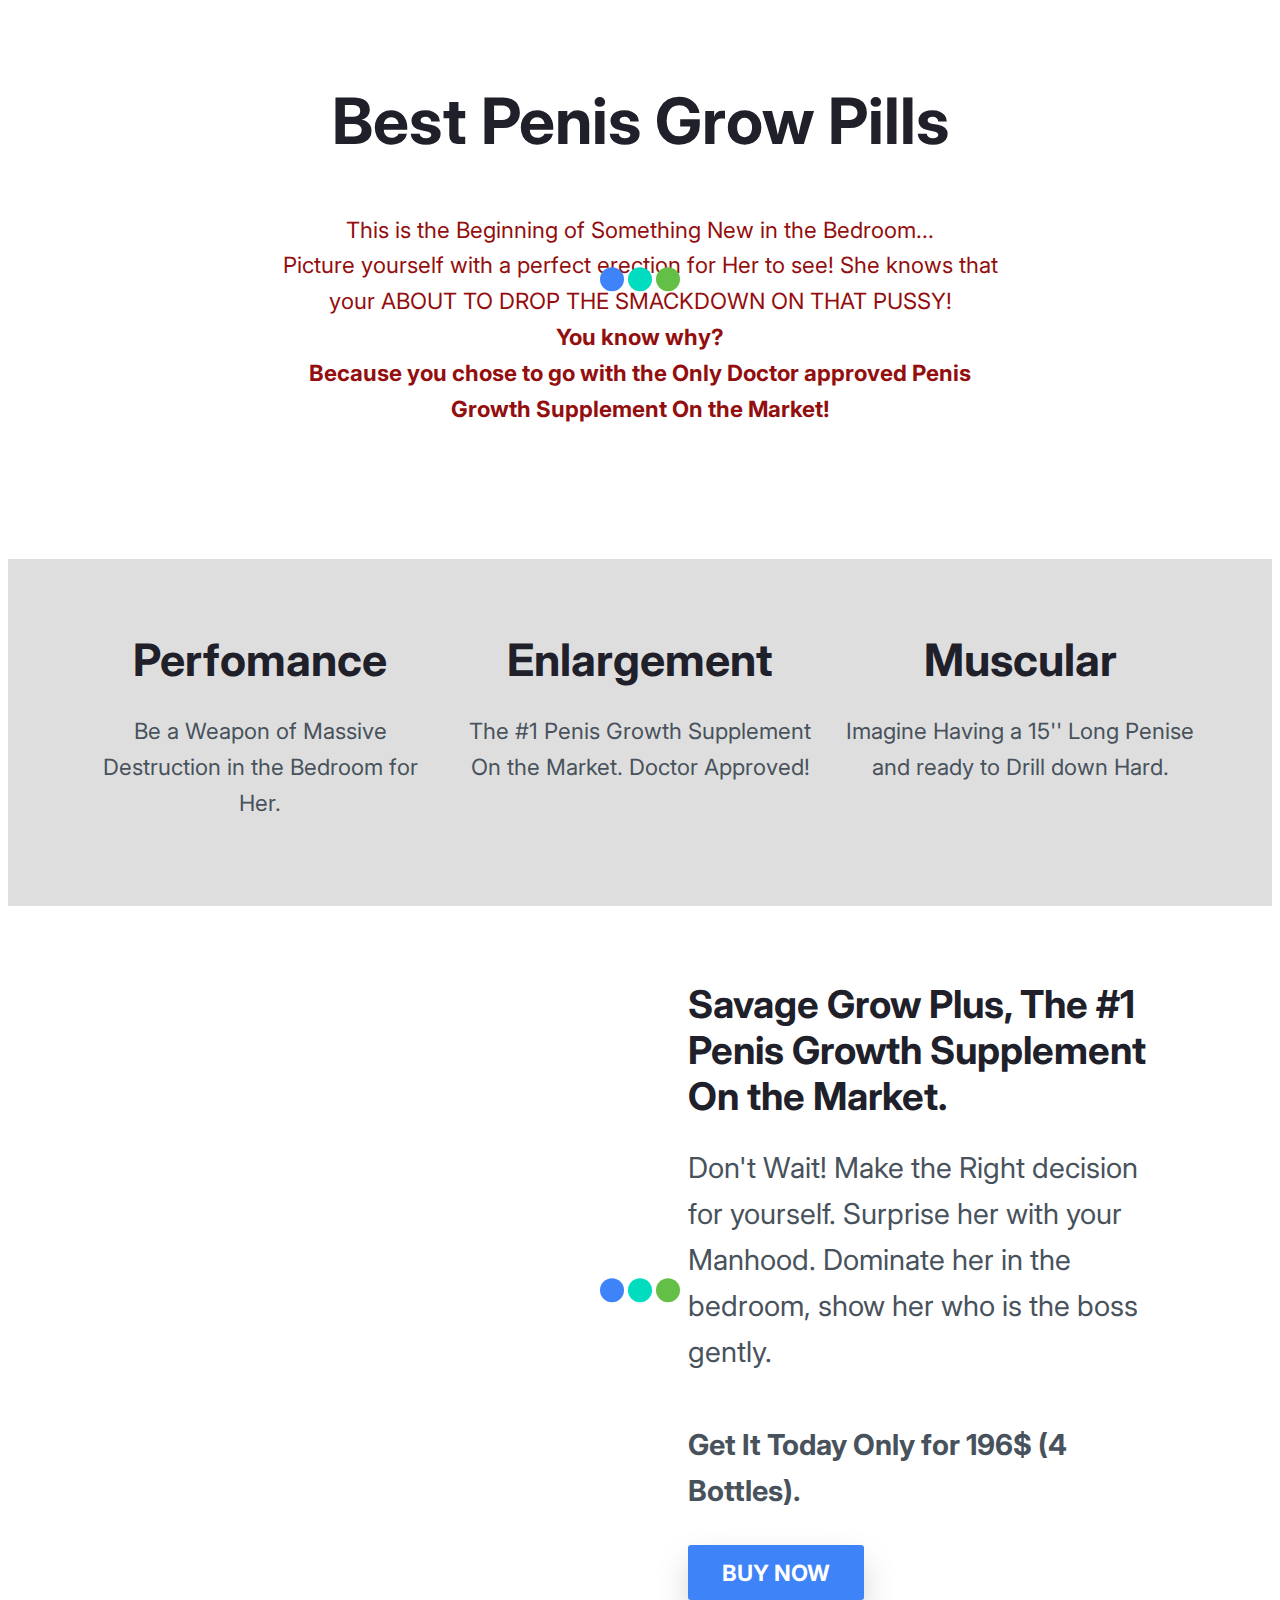
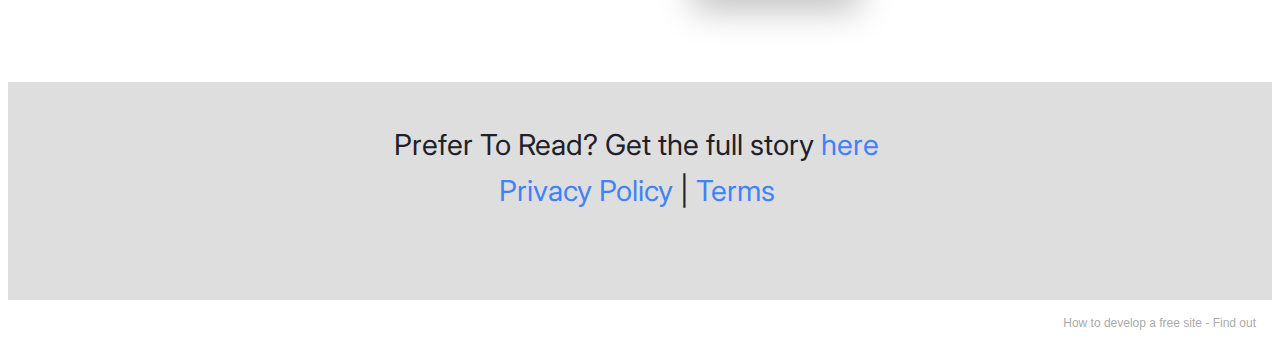
<file: promo/bestpenisgrowpills.html>
<!DOCTYPE html>
<html amp >
<head>
  <!-- Site made with Mobirise Website Builder v5.3.10, https://mobirise.com -->
  <meta charset="UTF-8">
  <meta http-equiv="X-UA-Compatible" content="IE=edge">
  <meta name="generator" content="Mobirise v5.3.10, mobirise.com">
  <meta name="twitter:card" content="summary_large_image"/>
  <meta name="twitter:image:src" content="assets/images/bestpenisgrowpills-meta.png">
  <meta property="og:image" content="assets/images/bestpenisgrowpills-meta.png">
  <meta name="twitter:title" content="Best Penis Pills Grow">
  <meta name="viewport" content="width=device-width, initial-scale=1, minimum-scale=1">
  <link rel="shortcut icon" href="assets/images/h10-128x128.png" type="image/x-icon">
  <meta name="description" content="This is the Best Penis Grow Pills on the market. If You ever Wanted to Step your Game in The Bedroom, you need the Best Male Enhancement Supplement.">
  <meta name="amp-script-src" content="">
  
  <title>Best Penis Pills Grow</title>
  
<link rel="canonical" href="bestpenisgrowpills.html">
 <style amp-boilerplate>body{-webkit-animation:-amp-start 8s steps(1,end) 0s 1 normal both;-moz-animation:-amp-start 8s steps(1,end) 0s 1 normal both;-ms-animation:-amp-start 8s steps(1,end) 0s 1 normal both;animation:-amp-start 8s steps(1,end) 0s 1 normal both}@-webkit-keyframes -amp-start{from{visibility:hidden}to{visibility:visible}}@-moz-keyframes -amp-start{from{visibility:hidden}to{visibility:visible}}@-ms-keyframes -amp-start{from{visibility:hidden}to{visibility:visible}}@-o-keyframes -amp-start{from{visibility:hidden}to{visibility:visible}}@keyframes -amp-start{from{visibility:hidden}to{visibility:visible}}</style>
<noscript><style amp-boilerplate>body{-webkit-animation:none;-moz-animation:none;-ms-animation:none;animation:none}</style></noscript>
<link href="https://fonts.googleapis.com/css?family=Inter:100,200,300,400,500,600,700,800,900&display=swap" rel="stylesheet">
 
 <style amp-custom> 
div,span,h1,h2,h3,h4,h5,h6,p,blockquote,a,ol,ul,li,figcaption,textarea,input{font: inherit;}*{-webkit-box-sizing: border-box;box-sizing: border-box;outline: none;}*:focus{outline: none;}body{position: relative;font-style: normal;line-height: 1.6;color: #48525c;}section{background-color: #eeeeee;background-position: 50% 50%;background-repeat: no-repeat;background-size: cover;overflow: hidden;padding: 0;}h1,h2,h3,h4,h5,h6{margin: 0;padding: 0;}p,li,blockquote{letter-spacing: normal;line-height: 1.6;}ul,ol,blockquote,p{margin-bottom: 0;margin-top: 0;}a{cursor: pointer;}a,a:hover{text-decoration: none;}a.mbr-iconfont:hover{text-decoration: none;}h1,h2,h3,h4,h5,h6,.display-1,.display-2,.display-4,.display-5,.display-7{word-break: break-word;word-wrap: break-word;}b,strong{font-weight: bold;}blockquote{padding: 10px 0 10px 20px;position: relative;border-left: 3px solid;}input:-webkit-autofill,input:-webkit-autofill:hover,input:-webkit-autofill:focus,input:-webkit-autofill:active{-webkit-transition-delay: 9999s;transition-delay: 9999s;-webkit-transition-property: background-color,color;-o-transition-property: background-color,color;transition-property: background-color,color;}html,body{height: auto;min-height: 100vh;}.mbr-section-title{margin: 0;padding: 0;font-style: normal;line-height: 1.2;width: 100%;color: #20202a;}.mbr-section-subtitle{line-height: 1.2;width: 100%;color: #20202a;}.mbr-text{font-style: normal;line-height: 1.6;width: 100%;color: #48525c;font-weight: 400;}.mbr-white{color: #ffffff;}.mbr-black{color: #000000;}.align-left{text-align: left;}.align-left .list-item{justify-content: flex-start;}.align-center{text-align: center;}.align-center .list-item{justify-content: center;}.align-right{text-align: right;}.align-right .list-item{justify-content: flex-end;}@media (max-width: 767px){.align-left,.align-center,.align-right{text-align: center;}.align-left .list-item,.align-center .list-item,.align-right .list-item{justify-content: center;}}.mbr-light{font-weight: 300;}.mbr-regular{font-weight: 400;}.mbr-semibold{font-weight: 600;}.mbr-bold{font-weight: 700;}.icons-list a{margin: 0;}.icons-list a:last-child{margin: 0;}.mbr-figure{align-self: center;}.hidden{visibility: hidden;}.super-hide{display: none;}.inactive{-webkit-user-select: none;-moz-user-select: none;-ms-user-select: none;user-select: none;pointer-events: none;-webkit-user-drag: none;user-drag: none;}.mbr-overlay{position: absolute;bottom: 0;left: 0;right: 0;top: 0;z-index: 0;}.map-placeholder{display: none;}.google-map,.google-map iframe{position: relative;width: 100%;height: 400px;}amp-img{width: 100%;}amp-img img{max-height: 100%;max-width: 100%;}img.mbr-temp{width: 100%;}.rounded{border-radius: 50%;}.is-builder .nodisplay + img[async],.is-builder .nodisplay + img[decoding="async"],.is-builder amp-img > a + img[async],.is-builder amp-img > a + img[decoding="async"]{display: none;}html:not(.is-builder) amp-img > a{position: absolute;top: 0;bottom: 0;left: 0;right: 0;z-index: 1;}.is-builder .temp-amp-sizer{position: absolute;}.is-builder amp-youtube .temp-amp-sizer,.is-builder amp-vimeo .temp-amp-sizer{position: static;}.mobirise-spinner{position: absolute;top: 50%;left: 40%;margin-left: 10%;-webkit-transform: translate3d(-50%,-50%,0);z-index: 4;}.mobirise-spinner em{width: 24px;height: 24px;background: #3ac;border-radius: 100%;display: inline-block;-webkit-animation: slide 1s infinite;}.mobirise-spinner em:nth-child(1){-webkit-animation-delay: 0.1s;}.mobirise-spinner em:nth-child(2){-webkit-animation-delay: 0.2s;}.mobirise-spinner em:nth-child(3){-webkit-animation-delay: 0.3s;}@-moz-keyframes slide{0%{-webkit-transform: scale(1);}50%{opacity: 0.3;-webkit-transform: scale(2);}100%{-webkit-transform: scale(1);}}@-webkit-keyframes slide{0%{-webkit-transform: scale(1);}50%{opacity: 0.3;-webkit-transform: scale(2);}100%{-webkit-transform: scale(1);}}@-o-keyframes slide{0%{-webkit-transform: scale(1);}50%{opacity: 0.3;-webkit-transform: scale(2);}100%{-webkit-transform: scale(1);}}@keyframes slide{0%{-webkit-transform: scale(1);}50%{opacity: 0.3;-webkit-transform: scale(2);}100%{-webkit-transform: scale(1);}}.mobirise-loader .amp-active > div{display: none;}.iconfont-wrapper{display: inline-flex;}.mbr-flex{display: flex;}.flex-wrap{flex-wrap: wrap;}.mbr-jc-s{justify-content: flex-start;}.mbr-jc-c{justify-content: center;}.mbr-jc-e{justify-content: flex-end;}.mbr-row-reverse{flex-direction: row-reverse;}.mbr-column{flex-direction: column;}amp-img,img{height: 100%;width: 100%;}.hidden-slide{display: none;}.visible-slide{display: flex;}section,.container,.container-fluid{position: relative;word-wrap: break-word;}.mbr-fullscreen .mbr-overlay{min-height: 100vh;}.mbr-fullscreen{display: flex;align-items: center;height: 100vh;min-height: 100vh;padding: 3rem 0;}.container{padding: 0 1rem;width: 100%;margin-right: auto;margin-left: auto;}@media (max-width: 767px){.container{max-width: 540px;}} @media (min-width: 768px){.container{max-width: 720px;}} @media (min-width: 992px){.container{max-width: 960px;}} @media (min-width: 1200px){.container{max-width: 1140px;}}.container-fluid{width: 100%;padding: 0 1rem;}.btn{position: relative;font-weight: 700;margin: 0.4rem 0.9rem;border: 2px solid;font-style: normal;white-space: normal;transition: all 0.3s cubic-bezier(0.25,0.1,0.25,1);display: inline-flex;align-items: center;justify-content: center;word-break: break-word;line-height: 1.2rem;letter-spacing: normal;}.btn-form{padding: 1rem 2rem;}.btn-form:hover{cursor: pointer;}.btn{padding: 1rem 2rem;border-radius: 3px;}.btn-sm{padding: 0.4rem 0.8rem;border-radius: 3px;}.btn-md{padding: 1rem 2rem;border-radius: 3px;}.btn-lg{padding: 1.2rem 3.2rem;border-radius: 3px;}form .btn,form .mbr-section-btn{margin: 0;}.note-popover .btn:after{display: none;}.mbr-section-btn{margin: 0 -0.9rem;font-size: 0;}nav .mbr-section-btn{margin-left: 0rem;margin-right: 0rem;}.btn .mbr-iconfont,.btn.btn-md .mbr-iconfont{cursor: pointer;margin: 0 0.8rem 0 0;}.btn-sm .mbr-iconfont{margin: 0 0.5rem 0 0;}[type="submit"]{-webkit-appearance: none;}section.menu{min-height: 56px;overflow: visible;padding: 0;}.menu-container{display: flex;-webkit-box-pack: justify;-ms-flex-pack: justify;justify-content: space-between;align-items: center;min-height: 56px;}@media (max-width: 991px){.menu-container{max-width: 100%;padding: 0.5rem 1rem;}} @media (max-width: 767px){.menu-container{padding: 0.5rem 1rem;}}.navbar{z-index: 100;width: 100%;position: absolute;box-shadow: 0 2px 10px 0 rgba(0,0,0,0.07);}.navbar-fixed-top{position: fixed;top: 0;}.navbar-brand{display: flex;align-items: center;word-break: break-word;z-index: 1;}.navbar-logo{margin: 0 0.8rem 0 0;}@media (max-width: 767px){.navbar-logo amp-img{max-height: 35px;max-width: 35px;}}.navbar-caption-wrap{display: flex;}.navbar .navbar-collapse{display: flex;-ms-flex-preferred-size: auto;flex-basis: auto;align-items: center;justify-content: space-between;width: 100%;}@media (max-width: 991px){.navbar .navbar-collapse{display: none;position: absolute;top: 0;right: 0;height: 100vh;overflow-y: auto;padding: 70px 2rem 1rem;z-index: 1;}}@media (max-width: 991px){.navbar.opened .navbar-collapse.show,.navbar.opened .navbar-collapse.collapsing{display: block;}.is-builder .navbar-collapse{position: fixed;}}.navbar-nav{list-style-type: none;display: flex;flex-wrap: wrap;padding-left: 0;min-width: 10rem;}@media (max-width: 991px){.navbar-nav{flex-direction: column;}} .navbar-nav .mbr-iconfont{margin: 0 0.2rem 0 0;}.nav-item{word-break: break-all;}.nav-link{display: flex;align-items: center;justify-content: center;}.nav-link,.navbar-caption{transition: all 0.2s;letter-spacing: normal;}.nav-dropdown .dropdown-menu{min-width: 10rem;position: absolute;left: 0;padding: 10px 0;border-radius: 0 0 4px 4px;transition: opacity 0.2s cubic-bezier(0.25,0.1,0.25,1);}.nav-dropdown .dropdown-menu .dropdown-item{line-height: normal;display: flex;justify-content: center;align-items: center;padding: 0 15px;margin: 20px 0;white-space: nowrap;}.nav-dropdown .dropdown-menu .dropdown-item:active{background: none;}.nav-dropdown .dropdown-menu .dropdown{position: relative;}.dropdown-menu .dropdown:hover > .dropdown-menu{opacity: 1;pointer-events: all;}.nav-dropdown .dropdown-submenu{top: 0;left: 100%;margin: 0;}.nav-item.dropdown{position: relative;}.nav-item.dropdown .dropdown-menu{opacity: 0;pointer-events: none;}.nav-item.dropdown:hover > .dropdown-menu{opacity: 1;pointer-events: all;}.link.dropdown-toggle:after{content: "";margin-left: 0.25rem;border-top: 0.35em solid;border-right: 0.35em solid transparent;border-left: 0.35em solid transparent;border-bottom: 0;}.navbar .dropdown.open > .dropdown-menu{display: block;}@media (max-width: 991px){.is-builder .nav-dropdown .dropdown-menu{position: relative;}.nav-dropdown .dropdown-submenu{left: 0;}.nav-dropdown .dropdown-menu .dropdown-item{padding: 0;margin: 0 0 1rem 0;justify-content: center;}.nav-dropdown .dropdown-menu .dropdown-item:after{right: auto;}.navbar.opened .dropdown-menu{top: 0;}.dropdown-toggle[data-toggle="dropdown-submenu"]:after{content: "";margin-left: 0.25rem;border-top: 0.35em solid;border-right: 0.35em solid transparent;border-left: 0.35em solid transparent;border-bottom: 0;top: 55%;}}.navbar-buttons{display: flex;flex-wrap: wrap;align-items: center;justify-content: center;}@media (max-width: 991px){.navbar-buttons{flex-direction: column;}}.menu-social-list{display: flex;align-items: center;justify-content: center;flex-wrap: wrap;}.menu-social-list a{margin: 0 0.5rem;}.menu-social-list a span{font-size: 1.5rem;}button.navbar-toggler{position: relative;width: 31px;height: 20px;cursor: pointer;transition: all .2s;-ms-flex-item-align: center;-ms-grid-row-align: center;align-self: center;}.hamburger span{position: absolute;right: 0;width: 30px;height: 2px;border-right: 5px;}.hamburger span:nth-child(1){top: 0;transition: all .2s;}.hamburger span:nth-child(2){top: 8px;transition: all .15s;}.hamburger span:nth-child(3){top: 8px;transition: all .15s;}.hamburger span:nth-child(4){top: 16px;transition: all .2s;}nav.opened .navbar-toggler:not(.hide) .hamburger span:nth-child(4),nav.opened .navbar-toggler:not(.hide) .hamburger span:nth-child(1){top: 8px;width: 0;opacity: 0;right: 50%;transition: all .2s;}nav.opened .navbar-toggler:not(.hide) .hamburger span:nth-child(2){transform: rotate(-45deg);transition: all .25s;}nav.opened .navbar-toggler:not(.hide) .hamburger span:nth-child(3){transform: rotate(45deg);transition: all .25s;}.ampstart-btn.hamburger{position: relative;margin-left: auto;height: 20px;width: 30px;background: none;border: none;cursor: pointer;z-index: 1000;}@media (min-width: 992px){.nav-dropdown .dropdown-menu{box-shadow: 0 10px 25px 0 rgba(0,0,0,0.2);}.ampstart-btn,amp-sidebar{display: none;}.dropdown-menu .dropdown-toggle:after{content: "";border-bottom: 0.35em solid transparent;border-left: 0.35em solid;border-right: 0;border-top: 0.35em solid transparent;margin-left: 0.3rem;margin-top: -0.3077em;position: absolute;right: 1.1538em;top: 50%;}}.close-sidebar{width: 30px;height: 30px;position: relative;cursor: pointer;background-color: transparent;border: none;}.close-sidebar span{position: absolute;left: 0;width: 30px;height: 2px;border-right: 5px;top: 14px;}.close-sidebar span:nth-child(1){transform: rotate(-45deg);}.close-sidebar span:nth-child(2){transform: rotate(45deg);}.builder-sidebar{position: relative;height: 100vh;overflow-y: auto;min-width: 10rem;z-index: 1030;padding: 1rem 2rem;max-width: 20rem;}.builder-sidebar .dropdown:hover > .dropdown-menu{position: relative;text-align: center;}section.sidebar-open:before{content: '';position: fixed;top: 0;bottom: 0;right: 0;left: 0;background-color: rgba(0,0,0,0.2);z-index: 1040;}.is-builder section.horizontal-menu .ampstart-btn{display: none;}.is-builder section.horizontal-menu .dropdown-menu{z-index: auto;opacity: 1;pointer-events: auto;}.is-builder .menu{overflow: visible;}#sidebar{background-color: transparent;}.card-title{margin: 0;}.card{position: relative;background-color: transparent;border: none;border-radius: 0;width: 100%;padding: 0 1rem;}@media (max-width: 767px){.card:not(.last-child){padding-bottom: 30px;}} .card .card-img{width: auto;border-radius: 0;}.card .card-wrapper{height: 100%;}@media (max-width: 767px){.card .card-wrapper{flex-direction: column;}} .card img{height: 100%;-o-object-fit: cover;object-fit: cover;-o-object-position: center;object-position: center;}.card-inner,.items-list{display: flex;flex-direction: column;}.items-list{list-style-type: none;padding: 0;}.items-list .list-item{padding: 1rem 2rem;}.card-head{padding: 1.5rem 2rem;}.card-price-wrap{padding: 1rem 2rem;}.card-button{padding: 1rem;margin: 0;}.timeline-wrap{position: relative;}.timeline-wrap .iconBackground{position: absolute;left: 50%;width: 20px;height: 20px;line-height: 30px;text-align: center;border-radius: 50%;font-size: 30px;display: inline-block;background-color: #000000;top: 20px;margin: 0 0 0 -10px;}@media (max-width: 767px){.timeline-wrap .iconBackground{left: 0;}}.separline{position: relative;}@media (max-width: 767px){.separline:not(.last-child){padding-bottom: 2rem;}} .separline:before{position: absolute;content: "";width: 2px;background-color: #000000;left: calc(50% - 1px);height: calc(100% - 20px);top: 40px;}@media (max-width: 767px){.separline:before{left: 0;}}.gallery-img-wrap{position: relative;height: 100%;}.gallery-img-wrap:hover{cursor: pointer;}.gallery-img-wrap:hover .icon-wrap,.gallery-img-wrap:hover .caption-on-hover{opacity: 1;}.gallery-img-wrap:hover:after{opacity: .5;}.gallery-img-wrap amp-img{height: 100%;}.gallery-img-wrap:after{content: "";position: absolute;top: 0;bottom: 0;left: 0;right: 0;background: #000;opacity: 0;transition: opacity 0.2s;pointer-events: none;}.gallery-img-wrap .icon-wrap,.gallery-img-wrap .img-caption{z-index: 3;pointer-events: none;position: absolute;}.gallery-img-wrap .icon-wrap,.gallery-img-wrap .caption-on-hover{opacity: 0;transition: opacity 0.2s;}.gallery-img-wrap .icon-wrap{left: 50%;top: 50%;transform: translate(-50%,-50%);background-color: #fff;padding: .5rem;border-radius: 50%;}.gallery-img-wrap .amp-iconfont{color: #000;font-size: 1rem;width: 1rem;display: block;}.gallery-img-wrap .img-caption{left: 0;right: 0;}.gallery-img-wrap .img-caption.caption-top{top: 0;}.gallery-img-wrap .img-caption.caption-bottom{bottom: 0;}.gallery-img-wrap .img-caption:not(.caption-on-hover):after{content: "";position: absolute;top: 0;left: 0;right: 0;height: 100%;transition: opacity 0.2s;z-index: -1;pointer-events: none;}@media (max-width: 767px){.gallery-img-wrap:after,.gallery-img-wrap:hover:after,.gallery-img-wrap .icon-wrap{display: none;}.gallery-img-wrap .caption-on-hover{opacity: 1;}}.is-builder .gallery-img-wrap .icon-wrap,.is-builder .gallery-img-wrap .img-caption > *{pointer-events: all;}.amp-carousel-button,.dots-wrapper .dots span{transition: all 0.4s;cursor: pointer;outline: none;}.amp-carousel-button{width: 50px;height: 50px;border-radius: 50%;}.dots-wrapper .dots{display: inline-block;margin: 4px 8px;}.dots-wrapper .dots span{display: block;border-radius: 12px;height: 24px;width: 24px;background-color: #ffffff;border: 10px solid #cccccc;opacity: 0.5;}.dots-wrapper .dots span.current{width: 40px;}.dots-wrapper .dots span:hover,.dots-wrapper .dots span.current{opacity: 1;}.amp-carousel-button-next:after{right: 1rem;}.amp-carousel-button-prev:after{left: 1rem;}button.btn-img{cursor: pointer;}.is-builder .preview button.btn-img{opacity: 0.5;position: relative;pointer-events: none;}amp-image-lightbox,.lightbox{background: rgba(0,0,0,0.8);display: flex;flex-wrap: wrap;align-items: center;justify-content: center;width: 100%;height: 100%;overflow: auto;}amp-image-lightbox a.control,.lightbox a.control{position: absolute;cursor: default;top: 0;right: 0;}amp-image-lightbox .close,.lightbox .close{background: none;border: none;position: absolute;top: 16px;right: 16px;height: 32px;width: 32px;cursor: pointer;z-index: 1000;}amp-image-lightbox .close:before,amp-image-lightbox .close:after,.lightbox .close:before,.lightbox .close:after{position: absolute;top: 0;right: 16px;content: ' ';height: 32px;width: 2px;background-color: #fff;}amp-image-lightbox .close:before,.lightbox .close:before{transform: rotate(45deg);}amp-image-lightbox .close:after,.lightbox .close:after{transform: rotate(-45deg);}amp-image-lightbox .video-block,.lightbox .video-block{width: 100%;}div[submit-success] > *,div[submit-error] > *{padding: 15px;margin-bottom: 1rem;}.form-block{z-index: 1;background-color: transparent;padding: 0;position: relative;overflow: hidden;}.form-block .mbr-overlay{z-index: -1;}@media (max-width: 991px){.form-block{padding: 0;}}form input,form textarea,form select{padding: 1rem;line-height: 1.2rem;width: 100%;background: #ffffff;border-width: 2px;border-style: solid;border-color: #767676;border-radius: 3px;color: #000000;}form input[type="checkbox"],form input[type="radio"]{border: none;background: none;width: auto;}form .field{padding-bottom: 0.5rem;padding-top: 0.5rem;}form textarea.field-input{height: 200px;}form .fieldset{display: flex;justify-content: center;flex-wrap: wrap;align-items: center;}textarea[type="hidden"]{display: none;}.form-check{margin-bottom: 0;}.form-check-label{padding-left: 0;}.form-check-input{position: relative;margin: 4px;}.form-check-inline{display: inline-flex;align-items: center;padding-left: 0;margin-right: .75rem;}.mbr-row,.mbr-form-row{display: -webkit-box;display: -ms-flexbox;display: flex;-ms-flex-wrap: wrap;flex-wrap: wrap;margin-left: -1rem;margin-right: -1rem;}.mbr-form-row{margin-left: -0.5rem;margin-right: -0.5rem;}.mbr-form-row > [class*="mbr-col"]{padding-left: 0.5rem;padding-right: 0.5rem;}@media (max-width: 767px){.mbr-col,.mbr-col-auto{padding-right: 1rem;padding-left: 1rem;}.mbr-col-sm-12{-ms-flex: 0 0 100%;-webkit-box-flex: 0;flex: 0 0 100%;max-width: 100%;padding-right: 1rem;padding-left: 1rem;}}@media (min-width: 768px){.mbr-col,.mbr-col-auto{padding-right: 1rem;padding-left: 1rem;}.mbr-col-md-2{-ms-flex: 0 0 16.6666666667%;-webkit-box-flex: 0;flex: 0 0 16.6666666667%;max-width: 16.6666666667%;padding-right: 1rem;padding-left: 1rem;}.mbr-col-md-3{-ms-flex: 0 0 25%;-webkit-box-flex: 0;flex: 0 0 25%;max-width: 25%;padding-right: 1rem;padding-left: 1rem;}.mbr-col-md-4{-ms-flex: 0 0 33.3333333333%;-webkit-box-flex: 0;flex: 0 0 33.3333333333%;max-width: 33.3333333333%;padding-right: 1rem;padding-left: 1rem;}.mbr-col-md-5{-ms-flex: 0 0 41.6666666667%;-webkit-box-flex: 0;flex: 0 0 41.6666666667%;max-width: 41.6666666667%;padding-right: 1rem;padding-left: 1rem;}.mbr-col-md-6{-ms-flex: 0 0 50%;-webkit-box-flex: 0;flex: 0 0 50%;max-width: 50%;padding-right: 1rem;padding-left: 1rem;}.mbr-col-md-7{-ms-flex: 0 0 58.3333333333%;-webkit-box-flex: 0;flex: 0 0 58.3333333333%;max-width: 58.3333333333%;padding-right: 1rem;padding-left: 1rem;}.mbr-col-md-8{-ms-flex: 0 0 66.6666666667%;-webkit-box-flex: 0;flex: 0 0 66.6666666667%;max-width: 66.6666666667%;padding-right: 1rem;padding-left: 1rem;}.mbr-col-md-10{-ms-flex: 0 0 83.3333333333%;-webkit-box-flex: 0;flex: 0 0 83.3333333333%;max-width: 83.3333333333%;padding-right: 1rem;padding-left: 1rem;}.mbr-col-md-12{-ms-flex: 0 0 100%;-webkit-box-flex: 0;flex: 0 0 100%;max-width: 100%;padding-right: 1rem;padding-left: 1rem;}}.mbr-col{-ms-flex: 1 1 auto;-webkit-box-flex: 1;flex: 1 1 auto;max-width: 100%;}.mbr-col-auto{-ms-flex: 0 0 auto;flex: 0 0 auto;width: auto;}@media (min-width: 992px){.mbr-col,.mbr-col-auto{padding-right: 1rem;padding-left: 1rem;}.mbr-col-lg-2{-ms-flex: 0 0 16.6666666667%;-webkit-box-flex: 0;flex: 0 0 16.6666666667%;max-width: 16.6666666667%;padding-right: 1rem;padding-left: 1rem;}.mbr-col-lg-3{-ms-flex: 0 0 25%;-webkit-box-flex: 0;flex: 0 0 25%;max-width: 25%;padding-right: 1rem;padding-left: 1rem;}.mbr-col-lg-4{-ms-flex: 0 0 33.3333333333%;-webkit-box-flex: 0;flex: 0 0 33.3333333333%;max-width: 33.3333333333%;padding-right: 1rem;padding-left: 1rem;}.mbr-col-lg-5{-ms-flex: 0 0 41.6666666667%;-webkit-box-flex: 0;flex: 0 0 41.6666666667%;max-width: 41.6666666667%;padding-right: 1rem;padding-left: 1rem;}.mbr-col-lg-6{-ms-flex: 0 0 50%;-webkit-box-flex: 0;flex: 0 0 50%;max-width: 50%;padding-right: 1rem;padding-left: 1rem;}.mbr-col-lg-7{-ms-flex: 0 0 58.3333333333%;-webkit-box-flex: 0;flex: 0 0 58.3333333333%;max-width: 58.3333333333%;padding-right: 1rem;padding-left: 1rem;}.mbr-col-lg-8{-ms-flex: 0 0 66.6666666667%;-webkit-box-flex: 0;flex: 0 0 66.6666666667%;max-width: 66.6666666667%;padding-right: 1rem;padding-left: 1rem;}.mbr-col-lg-9{-ms-flex: 0 0 75%;-webkit-box-flex: 0;flex: 0 0 75%;max-width: 75%;padding-right: 1rem;padding-left: 1rem;}.mbr-col-lg-10{-ms-flex: 0 0 83.3333333333%;-webkit-box-flex: 0;flex: 0 0 83.3333333333%;max-width: 83.3333333333%;padding-right: 1rem;padding-left: 1rem;}.mbr-col-lg-12{-ms-flex: 0 0 100%;-webkit-box-flex: 0;flex: 0 0 100%;max-width: 100%;padding-right: 1rem;padding-left: 1rem;}}@media (min-width: 992px){.lg-pb{padding-bottom: 3rem;}}@media (max-width: 991px){.md-pb{padding-bottom: 3rem;}}.mbr-pt-1,.mbr-py-1{padding-top: 10px;}.mbr-pb-1,.mbr-py-1{padding-bottom: 10px;}.mbr-px-1{padding-left: 10px;padding-right: 10px;}.mbr-p-1{padding: 10px;}.mbr-pt-2,.mbr-py-2{padding-top: 1rem;}.mbr-pb-2,.mbr-py-2{padding-bottom: 1rem;}.mbr-px-2{padding-left: 1rem;padding-right: 1rem;}.mbr-p-2{padding: 1rem;}.mbr-pt-3,.mbr-py-3{padding-top: 25px;}.mbr-pb-3,.mbr-py-3{padding-bottom: 25px;}.mbr-px-3{padding-left: 25px;padding-right: 25px;}.mbr-p-3{padding: 25px;}.mbr-pt-4,.mbr-py-4{padding-top: 2rem;}.mbr-pb-4,.mbr-py-4{padding-bottom: 2rem;}.mbr-px-4{padding-left: 2rem;padding-right: 2rem;}.mbr-p-4{padding: 2rem;}.mbr-pt-5,.mbr-py-5{padding-top: 3rem;}.mbr-pb-5,.mbr-py-5{padding-bottom: 3rem;}.mbr-px-5{padding-left: 3rem;padding-right: 3rem;}.mbr-p-5{padding: 3rem;}@media (max-width: 991px){.mbr-py-4,.mbr-py-5{padding-top: 1rem;padding-bottom: 1rem;}.mbr-px-4,.mbr-px-5{padding-left: 1rem;padding-right: 1rem;}.mbr-p-3,.mbr-p-4,.mbr-p-5{padding: 1rem;}}.mbr-ml-auto{margin-left: auto;}.mbr-mr-auto{margin-right: auto;}.mbr-m-auto{margin: auto;}#scrollToTopMarker{position: absolute;width: 0px;height: 0px;top: 300px;}#scrollToTopButton{position: fixed;bottom: 25px;right: 25px;opacity: .4;z-index: 5000;font-size: 32px;height: 60px;width: 60px;border: none;border-radius: 3px;cursor: pointer;}#scrollToTopButton:focus{outline: none;}#scrollToTopButton a:before{content: '';position: absolute;height: 40%;top: 36%;width: 2px;left: calc(50% - 1px);}#scrollToTopButton a:after{content: '';position: absolute;border-top: 2px solid;border-right: 2px solid;width: 40%;height: 40%;left: calc(30% - 1px);bottom: 30%;transform: rotate(-45deg);}.is-builder #scrollToTopButton a:after{left: 30%;}a{font-style: normal;}@media (max-width: 767px){.mbr-section-btn,.mbr-section-title{text-align: center;}}@media (min-width: 992px){.mbr-col-lg-11{flex: 0 0 91.666%;max-width: 91.666%;padding-right: 1rem;padding-left: 1rem;}}
body{font-family: Inter;}blockquote{border-color: #3e83f8;}div[submit-success] > *{background: #64bf46;color: #ffffff;}div[submit-error] > *{background: #ffe440;color: #000000;}.display-1{font-family: 'Inter',sans-serif;font-size: 4rem;}.display-2{font-family: 'Inter',sans-serif;font-size: 2.4rem;}.display-4{font-family: 'Inter',sans-serif;font-size: 1.4rem;}.display-5{font-family: 'Inter',sans-serif;font-size: 2.8rem;}.display-7{font-family: 'Inter',sans-serif;font-size: 1.8rem;}.display-1 .mbr-iconfont-btn{font-size: 4rem;width: 4rem;}.display-2 .mbr-iconfont-btn{font-size: 2.4rem;width: 2.4rem;}.display-4 .mbr-iconfont-btn{font-size: 1.4rem;width: 1.4rem;}.display-5 .mbr-iconfont-btn{font-size: 2.8rem;width: 2.8rem;}.display-7 .mbr-iconfont-btn{font-size: 1.8rem;width: 1.8rem;}@media (max-width: 768px){.display-1{font-size: 3.2rem;font-size: calc( 2.05rem + (4 - 2.05) * ((100vw - 20rem) / (48 - 20)));line-height: calc( 1.4 * (2.05rem + (4 - 2.05) * ((100vw - 20rem) / (48 - 20))));}.display-2{font-size: 1.92rem;font-size: calc( 1.49rem + (2.4 - 1.49) * ((100vw - 20rem) / (48 - 20)));line-height: calc( 1.4 * (1.49rem + (2.4 - 1.49) * ((100vw - 20rem) / (48 - 20))));}.display-4{font-size: 1.12rem;font-size: calc( 1.14rem + (1.4 - 1.14) * ((100vw - 20rem) / (48 - 20)));line-height: calc( 1.4 * (1.14rem + (1.4 - 1.14) * ((100vw - 20rem) / (48 - 20))));}.display-5{font-size: 2.24rem;font-size: calc( 1.63rem + (2.8 - 1.63) * ((100vw - 20rem) / (48 - 20)));line-height: calc( 1.4 * (1.63rem + (2.8 - 1.63) * ((100vw - 20rem) / (48 - 20))));}.display-7{font-size: 1.44rem;font-size: calc( 1.28rem + (1.8 - 1.28) * ((100vw - 20rem) / (48 - 20)));line-height: calc( 1.4 * (1.28rem + (1.8 - 1.28) * ((100vw - 20rem) / (48 - 20))));}}.bg-primary{background-color: #3e83f8;}.bg-success{background-color: #64bf46;}.bg-info{background-color: #eb49e1;}.bg-warning{background-color: #ffaa40;}.bg-danger{background-color: #ffe440;}.btn-primary,.btn-primary:active,.btn-primary.active{background-color: #3e83f8;border-color: #3e83f8;color: #ffffff;}.btn-primary:hover,.btn-primary:focus,.btn-primary.focus{color: #ffffff;background-color: #0859e1;border-color: #0859e1;}.btn-primary.disabled,.btn-primary:disabled{color: #ffffff;background-color: #0859e1;border-color: #0859e1;}.btn-secondary,.btn-secondary:active,.btn-secondary.active{background-color: #00dcc0;border-color: #00dcc0;color: #ffffff;}.btn-secondary:hover,.btn-secondary:focus,.btn-secondary.focus{color: #ffffff;background-color: #00907d;border-color: #00907d;}.btn-secondary.disabled,.btn-secondary:disabled{color: #ffffff;background-color: #00907d;border-color: #00907d;}.btn-info,.btn-info:active,.btn-info.active{background-color: #eb49e1;border-color: #eb49e1;color: #ffffff;}.btn-info:hover,.btn-info:focus,.btn-info.focus{color: #ffffff;background-color: #d117c5;border-color: #d117c5;}.btn-info.disabled,.btn-info:disabled{color: #ffffff;background-color: #d117c5;border-color: #d117c5;}.btn-success,.btn-success:active,.btn-success.active{background-color: #64bf46;border-color: #64bf46;color: #ffffff;}.btn-success:hover,.btn-success:focus,.btn-success.focus{color: #ffffff;background-color: #46892f;border-color: #46892f;}.btn-success.disabled,.btn-success:disabled{color: #ffffff;background-color: #46892f;border-color: #46892f;}.btn-warning,.btn-warning:active,.btn-warning.active{background-color: #ffaa40;border-color: #ffaa40;color: #ffffff;}.btn-warning:hover,.btn-warning:focus,.btn-warning.focus{color: #ffffff;background-color: #f38700;border-color: #f38700;}.btn-warning.disabled,.btn-warning:disabled{color: #ffffff;background-color: #f38700;border-color: #f38700;}.btn-danger,.btn-danger:active,.btn-danger.active{background-color: #ffe440;border-color: #ffe440;color: #403700;}.btn-danger:hover,.btn-danger:focus,.btn-danger.focus{color: #403700;background-color: #f3d000;border-color: #f3d000;}.btn-danger.disabled,.btn-danger:disabled{color: #403700;background-color: #f3d000;border-color: #f3d000;}.btn-black,.btn-black:active,.btn-black.active{background-color: #333333;border-color: #333333;color: #ffffff;}.btn-black:hover,.btn-black:focus,.btn-black.focus{color: #ffffff;background-color: #0d0d0d;border-color: #0d0d0d;}.btn-black.disabled,.btn-black:disabled{color: #ffffff;background-color: #0d0d0d;border-color: #0d0d0d;}.btn-white,.btn-white:active,.btn-white.active{background-color: #ffffff;border-color: #ffffff;color: #808080;}.btn-white:hover,.btn-white:focus,.btn-white.focus{color: #808080;background-color: #d9d9d9;border-color: #d9d9d9;}.btn-white.disabled,.btn-white:disabled{color: #808080;background-color: #d9d9d9;border-color: #d9d9d9;}.btn-white,.btn-white:active,.btn-white.active{color: #333333;}.btn-white:hover,.btn-white:focus,.btn-white.focus{color: #333333;}.btn-white.disabled,.btn-white:disabled{color: #333333;}.btn-primary-outline,.btn-primary-outline:active,.btn-primary-outline.active{background: none;border-color: #074fc9;color: #074fc9;}.btn-primary-outline:hover,.btn-primary-outline:focus,.btn-primary-outline.focus{color: #ffffff;background-color: #3e83f8;border-color: #3e83f8;}.btn-primary-outline.disabled,.btn-primary-outline:disabled{color: #ffffff;background-color: #3e83f8;border-color: #3e83f8;}.btn-secondary-outline,.btn-secondary-outline:active,.btn-secondary-outline.active{background: none;border-color: #007667;color: #007667;}.btn-secondary-outline:hover,.btn-secondary-outline:focus,.btn-secondary-outline.focus{color: #ffffff;background-color: #00dcc0;border-color: #00dcc0;}.btn-secondary-outline.disabled,.btn-secondary-outline:disabled{color: #ffffff;background-color: #00dcc0;border-color: #00dcc0;}.btn-info-outline,.btn-info-outline:active,.btn-info-outline.active{background: none;border-color: #ba14af;color: #ba14af;}.btn-info-outline:hover,.btn-info-outline:focus,.btn-info-outline.focus{color: #ffffff;background-color: #eb49e1;border-color: #eb49e1;}.btn-info-outline.disabled,.btn-info-outline:disabled{color: #ffffff;background-color: #eb49e1;border-color: #eb49e1;}.btn-success-outline,.btn-success-outline:active,.btn-success-outline.active{background: none;border-color: #3c7629;color: #3c7629;}.btn-success-outline:hover,.btn-success-outline:focus,.btn-success-outline.focus{color: #ffffff;background-color: #64bf46;border-color: #64bf46;}.btn-success-outline.disabled,.btn-success-outline:disabled{color: #ffffff;background-color: #64bf46;border-color: #64bf46;}.btn-warning-outline,.btn-warning-outline:active,.btn-warning-outline.active{background: none;border-color: #d97800;color: #d97800;}.btn-warning-outline:hover,.btn-warning-outline:focus,.btn-warning-outline.focus{color: #ffffff;background-color: #ffaa40;border-color: #ffaa40;}.btn-warning-outline.disabled,.btn-warning-outline:disabled{color: #ffffff;background-color: #ffaa40;border-color: #ffaa40;}.btn-danger-outline,.btn-danger-outline:active,.btn-danger-outline.active{background: none;border-color: #d9ba00;color: #d9ba00;}.btn-danger-outline:hover,.btn-danger-outline:focus,.btn-danger-outline.focus{color: #403700;background-color: #ffe440;border-color: #ffe440;}.btn-danger-outline.disabled,.btn-danger-outline:disabled{color: #403700;background-color: #ffe440;border-color: #ffe440;}.btn-black-outline,.btn-black-outline:active,.btn-black-outline.active{background: none;border-color: #000000;color: #000000;}.btn-black-outline:hover,.btn-black-outline:focus,.btn-black-outline.focus{color: #ffffff;background-color: #333333;border-color: #333333;}.btn-black-outline.disabled,.btn-black-outline:disabled{color: #ffffff;background-color: #333333;border-color: #333333;}.btn-white-outline,.btn-white-outline:active,.btn-white-outline.active{background: none;border-color: #ffffff;color: #ffffff;}.btn-white-outline:hover,.btn-white-outline:focus,.btn-white-outline.focus{color: #333333;background-color: #ffffff;border-color: #ffffff;}.text-primary{color: #3e83f8;}.text-secondary{color: #00dcc0;}.text-success{color: #64bf46;}.text-info{color: #eb49e1;}.text-warning{color: #ffaa40;}.text-danger{color: #ffe440;}.text-white{color: #ffffff;}.text-black{color: #000000;}a.text-primary:hover,a.text-primary:focus{color: #074fc9;}a.text-secondary:hover,a.text-secondary:focus{color: #007667;}a.text-success:hover,a.text-success:focus{color: #3c7629;}a.text-info:hover,a.text-info:focus{color: #ba14af;}a.text-warning:hover,a.text-warning:focus{color: #d97800;}a.text-danger:hover,a.text-danger:focus{color: #d9ba00;}a.text-white:hover,a.text-white:focus{color: #cccccc;}a.text-black:hover,a.text-black:focus{color: #4d4d4d;}.alert-success{background-color: #64bf46;}.alert-info{background-color: #eb49e1;}.alert-warning{background-color: #ffaa40;}.alert-danger{background-color: #ffe440;}a,a:hover{color: #3e83f8;}.mbr-plan-header.bg-primary .mbr-plan-subtitle,.mbr-plan-header.bg-primary .mbr-plan-price-desc{color: #ffffff;}.mbr-plan-header.bg-success .mbr-plan-subtitle,.mbr-plan-header.bg-success .mbr-plan-price-desc{color: #b3e0a5;}.mbr-plan-header.bg-info .mbr-plan-subtitle,.mbr-plan-header.bg-info .mbr-plan-price-desc{color: #ffffff;}.mbr-plan-header.bg-warning .mbr-plan-subtitle,.mbr-plan-header.bg-warning .mbr-plan-price-desc{color: #ffffff;}.mbr-plan-header.bg-danger .mbr-plan-subtitle,.mbr-plan-header.bg-danger .mbr-plan-price-desc{color: #ffffff;}.mobirise-spinner em:nth-child(1){background: #3e83f8;}.mobirise-spinner em:nth-child(2){background: #00dcc0;}.mobirise-spinner em:nth-child(3){background: #64bf46;}#scrollToTopMarker{display: none;}#scrollToTopButton{background-color: #3e83f8;}#scrollToTopButton a:before{background: #ffffff;}#scrollToTopButton a:after{border-top-color: #ffffff;border-right-color: #ffffff;}.btn:not(.btn-form){box-shadow: 0 15px 35px -5px rgba(0,0,0,0.25);}.btn:not(.btn-form):hover,.btn:not(.btn-form):focus,.btn:not(.btn-form).focus{transform: translateY(-0.125rem);box-shadow: 0 25px 20px -15px rgba(0,0,0,0.15);}.amp-carousel-button{box-shadow: 0 10px 15px 0 rgba(0,0,0,0.4);background-color: #f3f3f3;}.amp-carousel-button:hover{background-color: #fff;box-shadow: 0 20px 30px 0 rgba(0,0,0,0.2);}.amp-carousel-button-next{background-image: url("data:image/svg+xml;charset=utf-8,%3Csvg xmlns='http://www.w3.org/2000/svg' width='18' height='18' fill='%23005AF0' %3E%3Cpath d='M9 3L7.94 4.06l4.19 4.19H3v1.5h9.13l-4.19 4.19L9 15l6-6z'/%3E%3C/svg%3E");}.amp-carousel-button-prev{background-image: url("data:image/svg+xml;charset=utf-8,%3Csvg xmlns='http://www.w3.org/2000/svg' width='18' height='18' fill='%23005AF0'%3E%3Cpath d='M15 8.25H5.87l4.19-4.19L9 3 3 9l6 6 1.06-1.06-4.19-4.19H15v-1.5z'/%3E%3C/svg%3E");}.cid-sAViMj15Yy{padding-top: 75px;padding-bottom: 75px;background-color: #ffffff;}.cid-sAViMj15Yy amp-img{box-shadow: inset 0 0 0 1px #ebebf0,0 15px 30px 0 rgba(0,0,0,0.15);border-radius: 10px;}.cid-sAViMj15Yy amp-img img{object-fit: cover;}.cid-sAViMj15Yy .mbr-text,.cid-sAViMj15Yy .mbr-section-btn{color: #930e0e;}.cid-sAViILDHhu{padding-top: 75px;padding-bottom: 75px;background-color: #dedede;}.cid-sAVirfPufn{padding-top: 75px;padding-bottom: 75px;background-color: #ffffff;}@media (min-width: 992px){.cid-sAVirfPufn .text-block{padding: 0 2rem;}}@media (max-width: 991px){.cid-sAVirfPufn .image-block{padding-bottom: 1.5rem;}}.cid-sAVirfPufn amp-img{border-radius: 10px;box-shadow: inset 0 0 0 1px #ebebf0,0 15px 30px 0 rgba(0,0,0,0.15);}.cid-sAVirfPufn amp-img img{border-radius: 10px;object-fit: cover;}.cid-sEHAzGodJE{padding-top: 30px;padding-bottom: 30px;background-color: #dedede;}.cid-sEHAzGodJE .mbr-text{color: #20202a;}
.engine{position: absolute;text-indent: -2400px;text-align: center;padding: 0;top: 0;left: -2400px;}[class*="-iconfont"]{display: inline-flex;}</style>
 
  <script async  src="https://cdn.ampproject.org/v0.js"></script>
  <script async custom-element="amp-analytics" src="https://cdn.ampproject.org/v0/amp-analytics-0.1.js"></script>
  
  
  
</head>
<body>
  
  <section class="header2 cid-sAViMj15Yy" id="header2-u">

    

    <div class="container">
        <div class="mbr-row mbr-jc-c">
            <div class="mbr-col-lg-8 mbr-col-sm-12 mbr-col-md-12 mbr-flex mbr-column">
                <h1 class="mbr-fonts-style align-center mbr-bold mbr-pb-2 mbr-section-title display-1">
                    Best Penis Grow Pills</h1>
                
                <div class="mbr-text align-center">
                    <p class="mbr-text mbr-fonts-style mbr-pb-3 display-4"><br>This is the Beginning of Something New in the Bedroom...<br>Picture yourself with a perfect erection for Her to see! She knows that your ABOUT TO DROP THE SMACKDOWN ON THAT PUSSY!<br><strong>You know why? </strong><br><strong>Because you chose to go with the Only Doctor approved Penis Growth Supplement On the Market!</strong><br></p>
                </div>
                
                <div class="mbr-pt-4">
                    <amp-img src="assets/images/mbr-1920x1280.jpg" alt="Mobirise" width="727.992" height="485.328" layout="responsive" class="mobirise-loader mbr-m-auto align-center">
                        <div placeholder="" class="placeholder">
                                <div class="mobirise-spinner">
                                    <em></em>
                                    <em></em>
                                    <em></em>
                                </div></div>
                        
                    </amp-img>
                </div>
            </div>
        </div>
    </div>

</section>

<section class="015 mbr-section cid-sAViILDHhu" id="content15-t">

    
    
    <div class="container">
        <div class="mbr-row mbr-jc-c">
            <div class="card mbr-col-sm-12 mbr-col-md-6 mbr-col-lg-4 md-pb">
                <h3 class="mbr-section-title mbr-bold mbr-fonts-style align-center mbr-pb-2 display-5">
                    Perfomance
                </h3>
                <p class="mbr-text mbr-fonts-style align-center mbr-py-1 display-4">Be a Weapon of Massive Destruction in the Bedroom for Her.</p>             
            </div>
            
            <div class="card mbr-col-sm-12 mbr-col-md-6 mbr-col-lg-4 md-pb">
                <h3 class="mbr-section-title mbr-bold mbr-fonts-style align-center mbr-pb-2 display-5">
                    Enlargement</h3>
                <p class="mbr-text mbr-fonts-style align-center mbr-py-1 display-4">
                    The #1 Penis Growth Supplement On the Market. Doctor Approved!</p> 
            </div>
        
            <div class="card mbr-col-sm-12 mbr-col-md-6 mbr-col-lg-4 last-child">
                <h3 class="mbr-section-title mbr-bold mbr-fonts-style align-center mbr-pb-2 display-5">
                    Muscular</h3>
                <p class="mbr-text mbr-fonts-style align-center mbr-py-1 display-4">
                    Imagine Having a 15'' Long Penise and ready to Drill down Hard.</p>
            </div>
        
            
        </div>
    </div>
</section>

<section class="features10 cid-sAVirfPufn" id="features10-s">

    
    
    
       
    <div class="container">
        <div class="mbr-row mbr-jc-c">
            <div class="image-block mbr-col-sm-12 mbr-col-md-12 mbr-col-lg-6 ">
                <amp-img src="assets/images/savagegrowplus-589x383.png" layout="responsive" width="754.7519817232376" height="490.781" alt="Mobirise" class="mobirise-loader">
                    <div placeholder="" class="placeholder">
                                <div class="mobirise-spinner">
                                    <em></em>
                                    <em></em>
                                    <em></em>
                                </div></div>
                    
                </amp-img>
            </div>
            <div class="mbr-col-sm-12 mbr-col-md-12 mbr-col-lg-6">
                <div class="text-block mbr-m-auto">
                <h3 class="mbr-section-title mbr-fonts-style align-left mbr-bold mbr-pb-2 display-2">Savage Grow Plus, The #1 Penis Growth Supplement On the Market.</h3>
                <p class="mbr-fonts-style mbr-text align-left mbr-pt-1 mbr-pb-3 display-7">Don't Wait! Make the Right decision for yourself. Surprise her with your Manhood. Dominate her in the bedroom, show her who is the boss gently.<br><br><strong> Get It Today Only for 196$ (4 Bottles).</strong><br></p>
                <div class="mbr-section-btn align-left"><a class="btn btn-md btn-primary display-4" href="https://mwcharming.com/6425/1114/18/?">BUY NOW</a></div>
            </div>
        </div>
    </div></div>
</section>

<section class="footer1 cid-sEHAzGodJE" id="footer1-1w">

    

    <div class="container">
        <div class="align-center mbr-p-1">
            <p class="mbr-text mbr-white mbr-fonts-style display-7">Prefer To Read? Get the full story <a href="https://www.clkmg.com/cliff20/restolinLDPVSL/{keyword}-{AdID}/{QueryString}/{AdGroup}-{Device}/{Network}" class="text-primary">here&nbsp;</a><br><a href="https://biotoxnutrition.com/privacy-policy/" class="text-primary">Privacy Policy</a> | <a href="https://biotoxnutrition.com/terms-of-service/" class="text-primary">Terms&nbsp;</a><a href="https://www.clkmg.com/cliff20/restolinLDPVSL/{keyword}-{AdID}/{QueryString}/{AdGroup}-{Device}/{Network}" class="text-primary"><br></a><br></p>
        </div>
    </div>
</section><section style="background-color: #fff; font-family: -apple-system, BlinkMacSystemFont, 'Segoe UI', 'Roboto', 'Helvetica Neue', Arial, sans-serif; color:#aaa; font-size:12px; padding: 0; align-items: center; display: flex;"><a href="https://mobirise.site/r" style="flex: 1 1; height: 3rem; padding-left: 1rem;"></a><p style="flex: 0 0 auto; margin:0; padding-right:1rem;">How to develop a free site - <a href="https://mobirise.site/x" style="color:#aaa;">Find out</a></p></section>
  
  
</body>
</html>
</file>
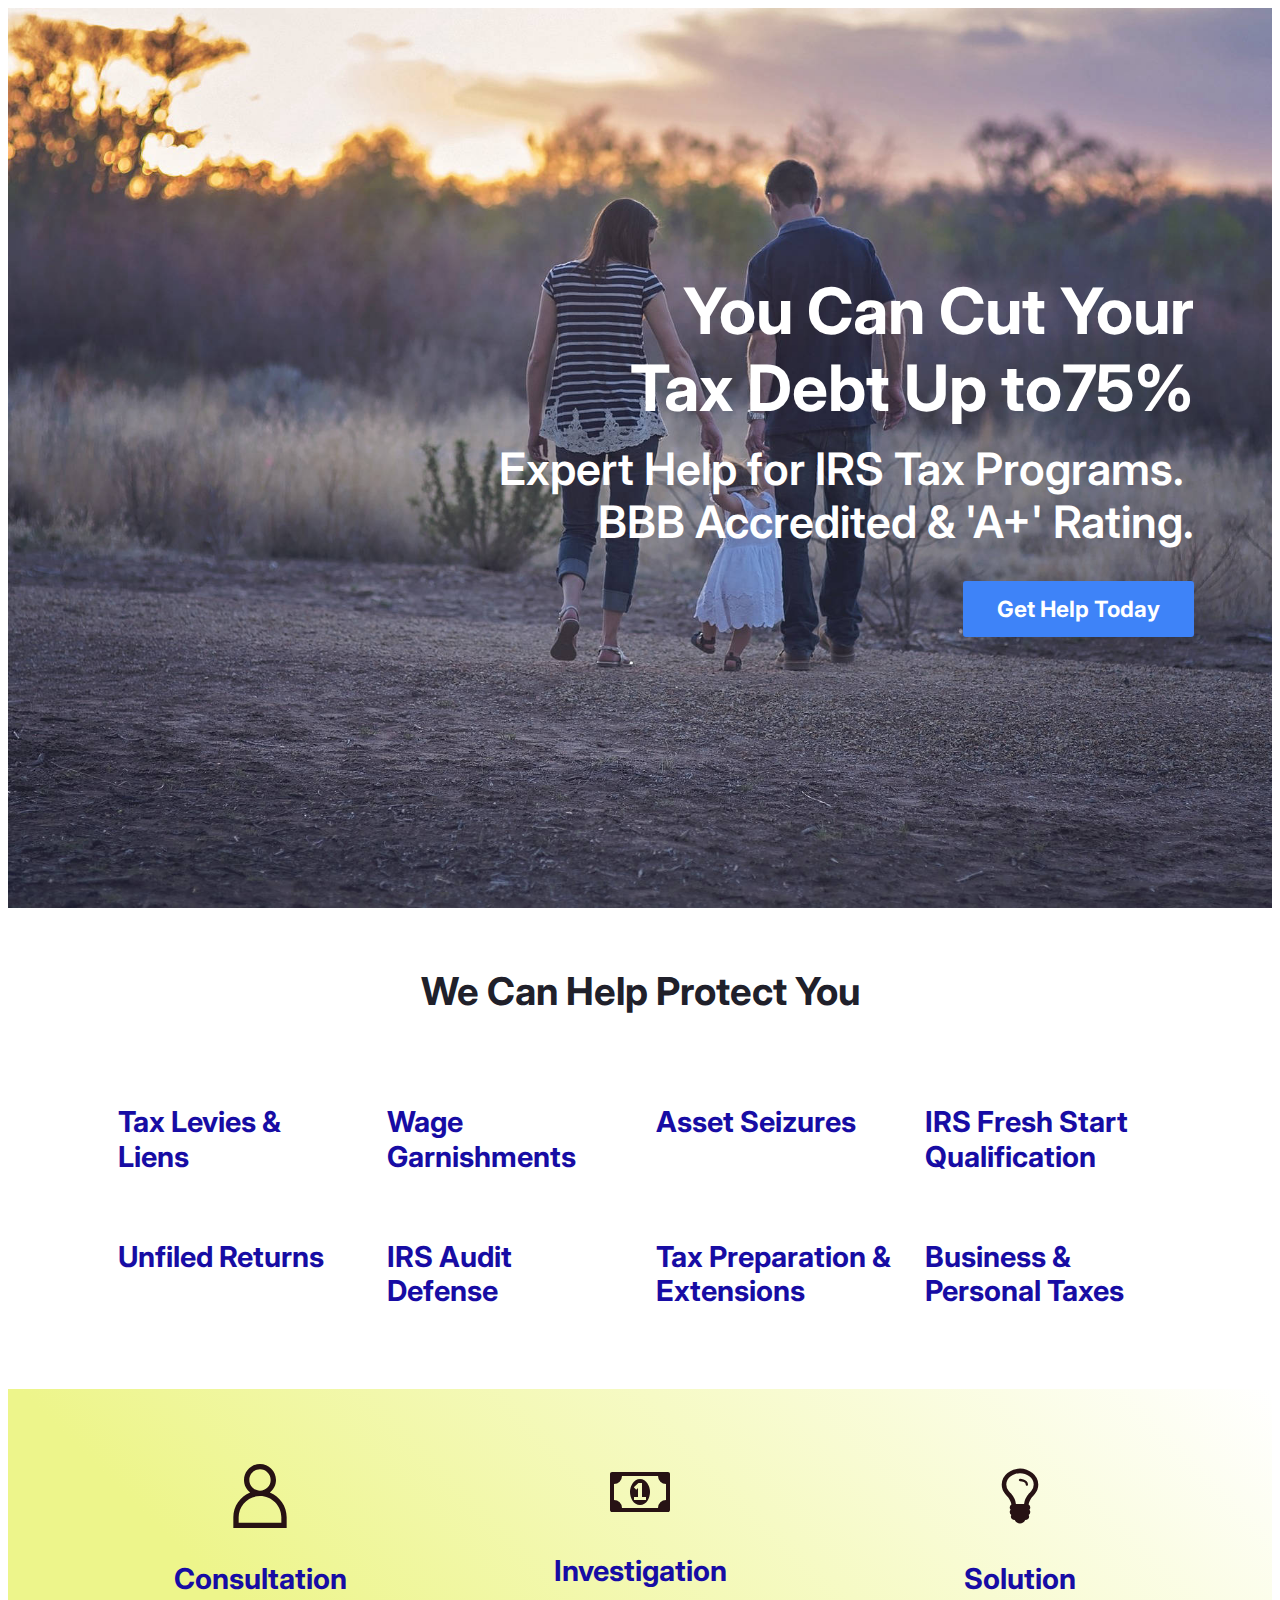
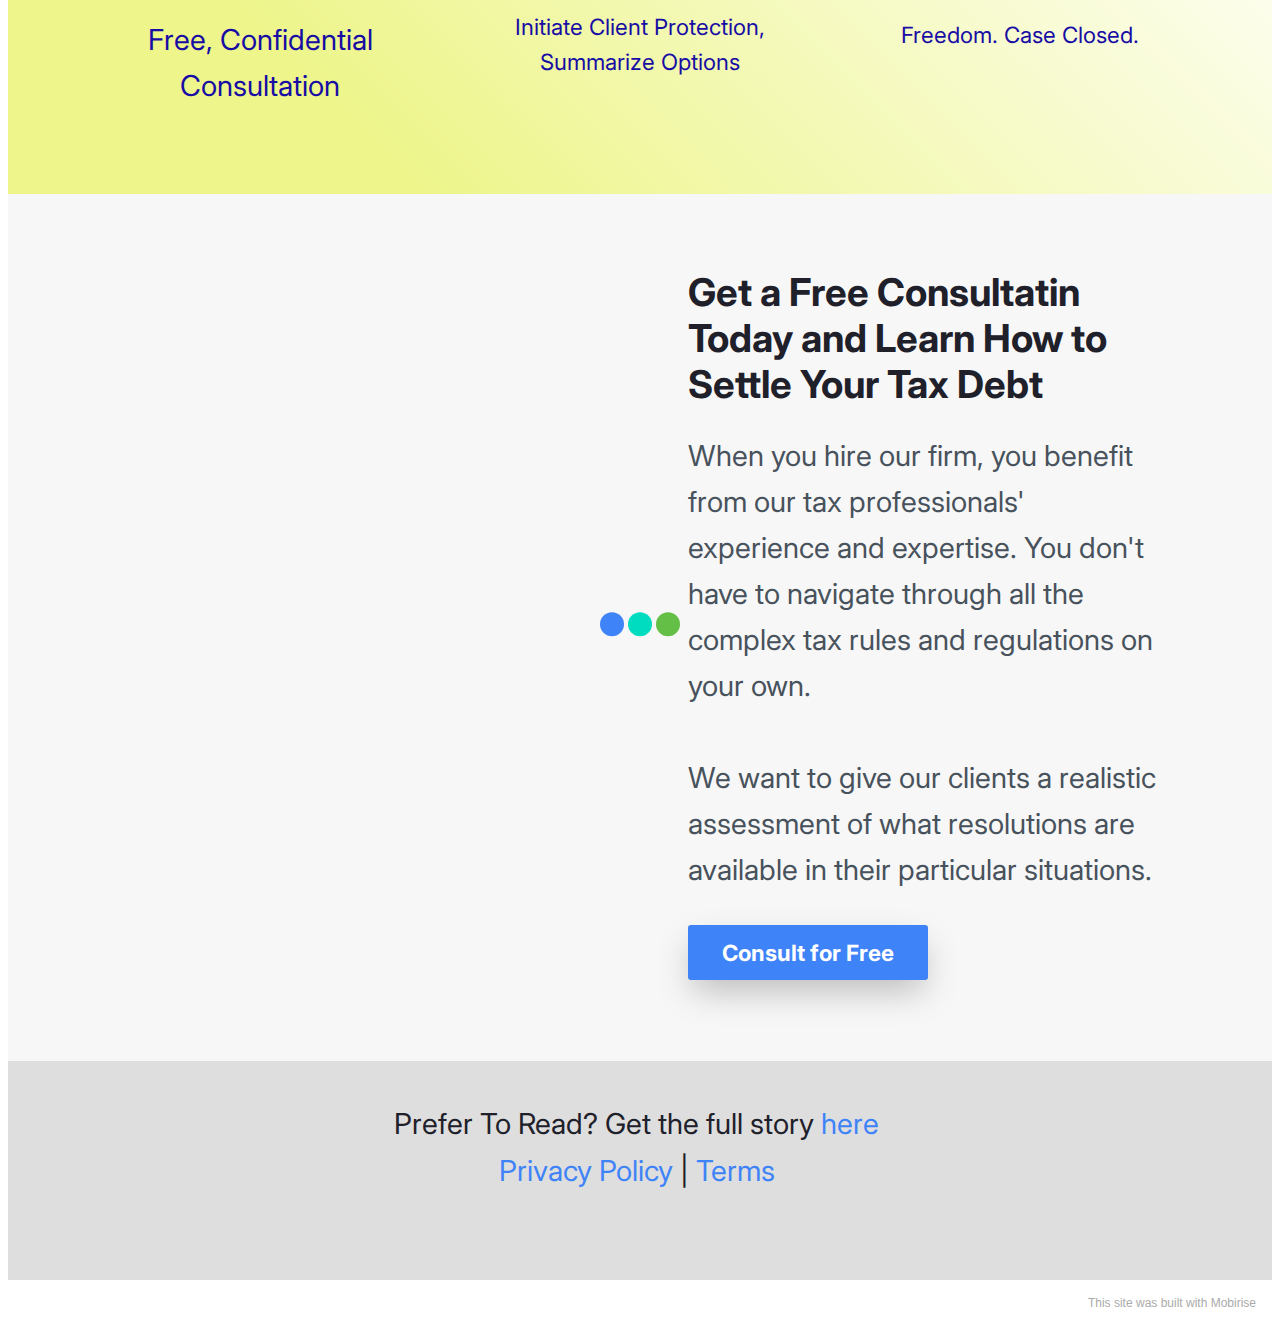
<file: promo/page3.html>
<!DOCTYPE html>
<html amp >
<head>
  <!-- Site made with Mobirise Website Builder v5.3.10, https://mobirise.com -->
  <meta charset="UTF-8">
  <meta http-equiv="X-UA-Compatible" content="IE=edge">
  <meta name="generator" content="Mobirise v5.3.10, mobirise.com">
  <meta name="viewport" content="width=device-width, initial-scale=1, minimum-scale=1">
  <link rel="shortcut icon" href="assets/images/h10-128x128.png" type="image/x-icon">
  <meta name="description" content="">
  <meta name="amp-script-src" content="">
  
  <title>Tax Debt Relief Pros</title>
  
<link rel="canonical" href="page3.html">
 <style amp-boilerplate>body{-webkit-animation:-amp-start 8s steps(1,end) 0s 1 normal both;-moz-animation:-amp-start 8s steps(1,end) 0s 1 normal both;-ms-animation:-amp-start 8s steps(1,end) 0s 1 normal both;animation:-amp-start 8s steps(1,end) 0s 1 normal both}@-webkit-keyframes -amp-start{from{visibility:hidden}to{visibility:visible}}@-moz-keyframes -amp-start{from{visibility:hidden}to{visibility:visible}}@-ms-keyframes -amp-start{from{visibility:hidden}to{visibility:visible}}@-o-keyframes -amp-start{from{visibility:hidden}to{visibility:visible}}@keyframes -amp-start{from{visibility:hidden}to{visibility:visible}}</style>
<noscript><style amp-boilerplate>body{-webkit-animation:none;-moz-animation:none;-ms-animation:none;animation:none}</style></noscript>
<link href="https://fonts.googleapis.com/css?family=Inter:100,200,300,400,500,600,700,800,900&display=swap" rel="stylesheet">
 
 <style amp-custom> 
div,span,h1,h2,h3,h4,h5,h6,p,blockquote,a,ol,ul,li,figcaption,textarea,input{font: inherit;}*{-webkit-box-sizing: border-box;box-sizing: border-box;outline: none;}*:focus{outline: none;}body{position: relative;font-style: normal;line-height: 1.6;color: #48525c;}section{background-color: #eeeeee;background-position: 50% 50%;background-repeat: no-repeat;background-size: cover;overflow: hidden;padding: 0;}h1,h2,h3,h4,h5,h6{margin: 0;padding: 0;}p,li,blockquote{letter-spacing: normal;line-height: 1.6;}ul,ol,blockquote,p{margin-bottom: 0;margin-top: 0;}a{cursor: pointer;}a,a:hover{text-decoration: none;}a.mbr-iconfont:hover{text-decoration: none;}h1,h2,h3,h4,h5,h6,.display-1,.display-2,.display-4,.display-5,.display-7{word-break: break-word;word-wrap: break-word;}b,strong{font-weight: bold;}blockquote{padding: 10px 0 10px 20px;position: relative;border-left: 3px solid;}input:-webkit-autofill,input:-webkit-autofill:hover,input:-webkit-autofill:focus,input:-webkit-autofill:active{-webkit-transition-delay: 9999s;transition-delay: 9999s;-webkit-transition-property: background-color,color;-o-transition-property: background-color,color;transition-property: background-color,color;}html,body{height: auto;min-height: 100vh;}.mbr-section-title{margin: 0;padding: 0;font-style: normal;line-height: 1.2;width: 100%;color: #20202a;}.mbr-section-subtitle{line-height: 1.2;width: 100%;color: #20202a;}.mbr-text{font-style: normal;line-height: 1.6;width: 100%;color: #48525c;font-weight: 400;}.mbr-white{color: #ffffff;}.mbr-black{color: #000000;}.align-left{text-align: left;}.align-left .list-item{justify-content: flex-start;}.align-center{text-align: center;}.align-center .list-item{justify-content: center;}.align-right{text-align: right;}.align-right .list-item{justify-content: flex-end;}@media (max-width: 767px){.align-left,.align-center,.align-right{text-align: center;}.align-left .list-item,.align-center .list-item,.align-right .list-item{justify-content: center;}}.mbr-light{font-weight: 300;}.mbr-regular{font-weight: 400;}.mbr-semibold{font-weight: 600;}.mbr-bold{font-weight: 700;}.icons-list a{margin: 0;}.icons-list a:last-child{margin: 0;}.mbr-figure{align-self: center;}.hidden{visibility: hidden;}.super-hide{display: none;}.inactive{-webkit-user-select: none;-moz-user-select: none;-ms-user-select: none;user-select: none;pointer-events: none;-webkit-user-drag: none;user-drag: none;}.mbr-overlay{position: absolute;bottom: 0;left: 0;right: 0;top: 0;z-index: 0;}.map-placeholder{display: none;}.google-map,.google-map iframe{position: relative;width: 100%;height: 400px;}amp-img{width: 100%;}amp-img img{max-height: 100%;max-width: 100%;}img.mbr-temp{width: 100%;}.rounded{border-radius: 50%;}.is-builder .nodisplay + img[async],.is-builder .nodisplay + img[decoding="async"],.is-builder amp-img > a + img[async],.is-builder amp-img > a + img[decoding="async"]{display: none;}html:not(.is-builder) amp-img > a{position: absolute;top: 0;bottom: 0;left: 0;right: 0;z-index: 1;}.is-builder .temp-amp-sizer{position: absolute;}.is-builder amp-youtube .temp-amp-sizer,.is-builder amp-vimeo .temp-amp-sizer{position: static;}.mobirise-spinner{position: absolute;top: 50%;left: 40%;margin-left: 10%;-webkit-transform: translate3d(-50%,-50%,0);z-index: 4;}.mobirise-spinner em{width: 24px;height: 24px;background: #3ac;border-radius: 100%;display: inline-block;-webkit-animation: slide 1s infinite;}.mobirise-spinner em:nth-child(1){-webkit-animation-delay: 0.1s;}.mobirise-spinner em:nth-child(2){-webkit-animation-delay: 0.2s;}.mobirise-spinner em:nth-child(3){-webkit-animation-delay: 0.3s;}@-moz-keyframes slide{0%{-webkit-transform: scale(1);}50%{opacity: 0.3;-webkit-transform: scale(2);}100%{-webkit-transform: scale(1);}}@-webkit-keyframes slide{0%{-webkit-transform: scale(1);}50%{opacity: 0.3;-webkit-transform: scale(2);}100%{-webkit-transform: scale(1);}}@-o-keyframes slide{0%{-webkit-transform: scale(1);}50%{opacity: 0.3;-webkit-transform: scale(2);}100%{-webkit-transform: scale(1);}}@keyframes slide{0%{-webkit-transform: scale(1);}50%{opacity: 0.3;-webkit-transform: scale(2);}100%{-webkit-transform: scale(1);}}.mobirise-loader .amp-active > div{display: none;}.iconfont-wrapper{display: inline-flex;}.mbr-flex{display: flex;}.flex-wrap{flex-wrap: wrap;}.mbr-jc-s{justify-content: flex-start;}.mbr-jc-c{justify-content: center;}.mbr-jc-e{justify-content: flex-end;}.mbr-row-reverse{flex-direction: row-reverse;}.mbr-column{flex-direction: column;}amp-img,img{height: 100%;width: 100%;}.hidden-slide{display: none;}.visible-slide{display: flex;}section,.container,.container-fluid{position: relative;word-wrap: break-word;}.mbr-fullscreen .mbr-overlay{min-height: 100vh;}.mbr-fullscreen{display: flex;align-items: center;height: 100vh;min-height: 100vh;padding: 3rem 0;}.container{padding: 0 1rem;width: 100%;margin-right: auto;margin-left: auto;}@media (max-width: 767px){.container{max-width: 540px;}} @media (min-width: 768px){.container{max-width: 720px;}} @media (min-width: 992px){.container{max-width: 960px;}} @media (min-width: 1200px){.container{max-width: 1140px;}}.container-fluid{width: 100%;padding: 0 1rem;}.btn{position: relative;font-weight: 700;margin: 0.4rem 0.9rem;border: 2px solid;font-style: normal;white-space: normal;transition: all 0.3s cubic-bezier(0.25,0.1,0.25,1);display: inline-flex;align-items: center;justify-content: center;word-break: break-word;line-height: 1.2rem;letter-spacing: normal;}.btn-form{padding: 1rem 2rem;}.btn-form:hover{cursor: pointer;}.btn{padding: 1rem 2rem;border-radius: 3px;}.btn-sm{padding: 0.4rem 0.8rem;border-radius: 3px;}.btn-md{padding: 1rem 2rem;border-radius: 3px;}.btn-lg{padding: 1.2rem 3.2rem;border-radius: 3px;}form .btn,form .mbr-section-btn{margin: 0;}.note-popover .btn:after{display: none;}.mbr-section-btn{margin: 0 -0.9rem;font-size: 0;}nav .mbr-section-btn{margin-left: 0rem;margin-right: 0rem;}.btn .mbr-iconfont,.btn.btn-md .mbr-iconfont{cursor: pointer;margin: 0 0.8rem 0 0;}.btn-sm .mbr-iconfont{margin: 0 0.5rem 0 0;}[type="submit"]{-webkit-appearance: none;}section.menu{min-height: 56px;overflow: visible;padding: 0;}.menu-container{display: flex;-webkit-box-pack: justify;-ms-flex-pack: justify;justify-content: space-between;align-items: center;min-height: 56px;}@media (max-width: 991px){.menu-container{max-width: 100%;padding: 0.5rem 1rem;}} @media (max-width: 767px){.menu-container{padding: 0.5rem 1rem;}}.navbar{z-index: 100;width: 100%;position: absolute;box-shadow: 0 2px 10px 0 rgba(0,0,0,0.07);}.navbar-fixed-top{position: fixed;top: 0;}.navbar-brand{display: flex;align-items: center;word-break: break-word;z-index: 1;}.navbar-logo{margin: 0 0.8rem 0 0;}@media (max-width: 767px){.navbar-logo amp-img{max-height: 35px;max-width: 35px;}}.navbar-caption-wrap{display: flex;}.navbar .navbar-collapse{display: flex;-ms-flex-preferred-size: auto;flex-basis: auto;align-items: center;justify-content: space-between;width: 100%;}@media (max-width: 991px){.navbar .navbar-collapse{display: none;position: absolute;top: 0;right: 0;height: 100vh;overflow-y: auto;padding: 70px 2rem 1rem;z-index: 1;}}@media (max-width: 991px){.navbar.opened .navbar-collapse.show,.navbar.opened .navbar-collapse.collapsing{display: block;}.is-builder .navbar-collapse{position: fixed;}}.navbar-nav{list-style-type: none;display: flex;flex-wrap: wrap;padding-left: 0;min-width: 10rem;}@media (max-width: 991px){.navbar-nav{flex-direction: column;}} .navbar-nav .mbr-iconfont{margin: 0 0.2rem 0 0;}.nav-item{word-break: break-all;}.nav-link{display: flex;align-items: center;justify-content: center;}.nav-link,.navbar-caption{transition: all 0.2s;letter-spacing: normal;}.nav-dropdown .dropdown-menu{min-width: 10rem;position: absolute;left: 0;padding: 10px 0;border-radius: 0 0 4px 4px;transition: opacity 0.2s cubic-bezier(0.25,0.1,0.25,1);}.nav-dropdown .dropdown-menu .dropdown-item{line-height: normal;display: flex;justify-content: center;align-items: center;padding: 0 15px;margin: 20px 0;white-space: nowrap;}.nav-dropdown .dropdown-menu .dropdown-item:active{background: none;}.nav-dropdown .dropdown-menu .dropdown{position: relative;}.dropdown-menu .dropdown:hover > .dropdown-menu{opacity: 1;pointer-events: all;}.nav-dropdown .dropdown-submenu{top: 0;left: 100%;margin: 0;}.nav-item.dropdown{position: relative;}.nav-item.dropdown .dropdown-menu{opacity: 0;pointer-events: none;}.nav-item.dropdown:hover > .dropdown-menu{opacity: 1;pointer-events: all;}.link.dropdown-toggle:after{content: "";margin-left: 0.25rem;border-top: 0.35em solid;border-right: 0.35em solid transparent;border-left: 0.35em solid transparent;border-bottom: 0;}.navbar .dropdown.open > .dropdown-menu{display: block;}@media (max-width: 991px){.is-builder .nav-dropdown .dropdown-menu{position: relative;}.nav-dropdown .dropdown-submenu{left: 0;}.nav-dropdown .dropdown-menu .dropdown-item{padding: 0;margin: 0 0 1rem 0;justify-content: center;}.nav-dropdown .dropdown-menu .dropdown-item:after{right: auto;}.navbar.opened .dropdown-menu{top: 0;}.dropdown-toggle[data-toggle="dropdown-submenu"]:after{content: "";margin-left: 0.25rem;border-top: 0.35em solid;border-right: 0.35em solid transparent;border-left: 0.35em solid transparent;border-bottom: 0;top: 55%;}}.navbar-buttons{display: flex;flex-wrap: wrap;align-items: center;justify-content: center;}@media (max-width: 991px){.navbar-buttons{flex-direction: column;}}.menu-social-list{display: flex;align-items: center;justify-content: center;flex-wrap: wrap;}.menu-social-list a{margin: 0 0.5rem;}.menu-social-list a span{font-size: 1.5rem;}button.navbar-toggler{position: relative;width: 31px;height: 20px;cursor: pointer;transition: all .2s;-ms-flex-item-align: center;-ms-grid-row-align: center;align-self: center;}.hamburger span{position: absolute;right: 0;width: 30px;height: 2px;border-right: 5px;}.hamburger span:nth-child(1){top: 0;transition: all .2s;}.hamburger span:nth-child(2){top: 8px;transition: all .15s;}.hamburger span:nth-child(3){top: 8px;transition: all .15s;}.hamburger span:nth-child(4){top: 16px;transition: all .2s;}nav.opened .navbar-toggler:not(.hide) .hamburger span:nth-child(4),nav.opened .navbar-toggler:not(.hide) .hamburger span:nth-child(1){top: 8px;width: 0;opacity: 0;right: 50%;transition: all .2s;}nav.opened .navbar-toggler:not(.hide) .hamburger span:nth-child(2){transform: rotate(-45deg);transition: all .25s;}nav.opened .navbar-toggler:not(.hide) .hamburger span:nth-child(3){transform: rotate(45deg);transition: all .25s;}.ampstart-btn.hamburger{position: relative;margin-left: auto;height: 20px;width: 30px;background: none;border: none;cursor: pointer;z-index: 1000;}@media (min-width: 992px){.nav-dropdown .dropdown-menu{box-shadow: 0 10px 25px 0 rgba(0,0,0,0.2);}.ampstart-btn,amp-sidebar{display: none;}.dropdown-menu .dropdown-toggle:after{content: "";border-bottom: 0.35em solid transparent;border-left: 0.35em solid;border-right: 0;border-top: 0.35em solid transparent;margin-left: 0.3rem;margin-top: -0.3077em;position: absolute;right: 1.1538em;top: 50%;}}.close-sidebar{width: 30px;height: 30px;position: relative;cursor: pointer;background-color: transparent;border: none;}.close-sidebar span{position: absolute;left: 0;width: 30px;height: 2px;border-right: 5px;top: 14px;}.close-sidebar span:nth-child(1){transform: rotate(-45deg);}.close-sidebar span:nth-child(2){transform: rotate(45deg);}.builder-sidebar{position: relative;height: 100vh;overflow-y: auto;min-width: 10rem;z-index: 1030;padding: 1rem 2rem;max-width: 20rem;}.builder-sidebar .dropdown:hover > .dropdown-menu{position: relative;text-align: center;}section.sidebar-open:before{content: '';position: fixed;top: 0;bottom: 0;right: 0;left: 0;background-color: rgba(0,0,0,0.2);z-index: 1040;}.is-builder section.horizontal-menu .ampstart-btn{display: none;}.is-builder section.horizontal-menu .dropdown-menu{z-index: auto;opacity: 1;pointer-events: auto;}.is-builder .menu{overflow: visible;}#sidebar{background-color: transparent;}.card-title{margin: 0;}.card{position: relative;background-color: transparent;border: none;border-radius: 0;width: 100%;padding: 0 1rem;}@media (max-width: 767px){.card:not(.last-child){padding-bottom: 30px;}} .card .card-img{width: auto;border-radius: 0;}.card .card-wrapper{height: 100%;}@media (max-width: 767px){.card .card-wrapper{flex-direction: column;}} .card img{height: 100%;-o-object-fit: cover;object-fit: cover;-o-object-position: center;object-position: center;}.card-inner,.items-list{display: flex;flex-direction: column;}.items-list{list-style-type: none;padding: 0;}.items-list .list-item{padding: 1rem 2rem;}.card-head{padding: 1.5rem 2rem;}.card-price-wrap{padding: 1rem 2rem;}.card-button{padding: 1rem;margin: 0;}.timeline-wrap{position: relative;}.timeline-wrap .iconBackground{position: absolute;left: 50%;width: 20px;height: 20px;line-height: 30px;text-align: center;border-radius: 50%;font-size: 30px;display: inline-block;background-color: #000000;top: 20px;margin: 0 0 0 -10px;}@media (max-width: 767px){.timeline-wrap .iconBackground{left: 0;}}.separline{position: relative;}@media (max-width: 767px){.separline:not(.last-child){padding-bottom: 2rem;}} .separline:before{position: absolute;content: "";width: 2px;background-color: #000000;left: calc(50% - 1px);height: calc(100% - 20px);top: 40px;}@media (max-width: 767px){.separline:before{left: 0;}}.gallery-img-wrap{position: relative;height: 100%;}.gallery-img-wrap:hover{cursor: pointer;}.gallery-img-wrap:hover .icon-wrap,.gallery-img-wrap:hover .caption-on-hover{opacity: 1;}.gallery-img-wrap:hover:after{opacity: .5;}.gallery-img-wrap amp-img{height: 100%;}.gallery-img-wrap:after{content: "";position: absolute;top: 0;bottom: 0;left: 0;right: 0;background: #000;opacity: 0;transition: opacity 0.2s;pointer-events: none;}.gallery-img-wrap .icon-wrap,.gallery-img-wrap .img-caption{z-index: 3;pointer-events: none;position: absolute;}.gallery-img-wrap .icon-wrap,.gallery-img-wrap .caption-on-hover{opacity: 0;transition: opacity 0.2s;}.gallery-img-wrap .icon-wrap{left: 50%;top: 50%;transform: translate(-50%,-50%);background-color: #fff;padding: .5rem;border-radius: 50%;}.gallery-img-wrap .amp-iconfont{color: #000;font-size: 1rem;width: 1rem;display: block;}.gallery-img-wrap .img-caption{left: 0;right: 0;}.gallery-img-wrap .img-caption.caption-top{top: 0;}.gallery-img-wrap .img-caption.caption-bottom{bottom: 0;}.gallery-img-wrap .img-caption:not(.caption-on-hover):after{content: "";position: absolute;top: 0;left: 0;right: 0;height: 100%;transition: opacity 0.2s;z-index: -1;pointer-events: none;}@media (max-width: 767px){.gallery-img-wrap:after,.gallery-img-wrap:hover:after,.gallery-img-wrap .icon-wrap{display: none;}.gallery-img-wrap .caption-on-hover{opacity: 1;}}.is-builder .gallery-img-wrap .icon-wrap,.is-builder .gallery-img-wrap .img-caption > *{pointer-events: all;}.amp-carousel-button,.dots-wrapper .dots span{transition: all 0.4s;cursor: pointer;outline: none;}.amp-carousel-button{width: 50px;height: 50px;border-radius: 50%;}.dots-wrapper .dots{display: inline-block;margin: 4px 8px;}.dots-wrapper .dots span{display: block;border-radius: 12px;height: 24px;width: 24px;background-color: #ffffff;border: 10px solid #cccccc;opacity: 0.5;}.dots-wrapper .dots span.current{width: 40px;}.dots-wrapper .dots span:hover,.dots-wrapper .dots span.current{opacity: 1;}.amp-carousel-button-next:after{right: 1rem;}.amp-carousel-button-prev:after{left: 1rem;}button.btn-img{cursor: pointer;}.is-builder .preview button.btn-img{opacity: 0.5;position: relative;pointer-events: none;}amp-image-lightbox,.lightbox{background: rgba(0,0,0,0.8);display: flex;flex-wrap: wrap;align-items: center;justify-content: center;width: 100%;height: 100%;overflow: auto;}amp-image-lightbox a.control,.lightbox a.control{position: absolute;cursor: default;top: 0;right: 0;}amp-image-lightbox .close,.lightbox .close{background: none;border: none;position: absolute;top: 16px;right: 16px;height: 32px;width: 32px;cursor: pointer;z-index: 1000;}amp-image-lightbox .close:before,amp-image-lightbox .close:after,.lightbox .close:before,.lightbox .close:after{position: absolute;top: 0;right: 16px;content: ' ';height: 32px;width: 2px;background-color: #fff;}amp-image-lightbox .close:before,.lightbox .close:before{transform: rotate(45deg);}amp-image-lightbox .close:after,.lightbox .close:after{transform: rotate(-45deg);}amp-image-lightbox .video-block,.lightbox .video-block{width: 100%;}div[submit-success] > *,div[submit-error] > *{padding: 15px;margin-bottom: 1rem;}.form-block{z-index: 1;background-color: transparent;padding: 0;position: relative;overflow: hidden;}.form-block .mbr-overlay{z-index: -1;}@media (max-width: 991px){.form-block{padding: 0;}}form input,form textarea,form select{padding: 1rem;line-height: 1.2rem;width: 100%;background: #ffffff;border-width: 2px;border-style: solid;border-color: #767676;border-radius: 3px;color: #000000;}form input[type="checkbox"],form input[type="radio"]{border: none;background: none;width: auto;}form .field{padding-bottom: 0.5rem;padding-top: 0.5rem;}form textarea.field-input{height: 200px;}form .fieldset{display: flex;justify-content: center;flex-wrap: wrap;align-items: center;}textarea[type="hidden"]{display: none;}.form-check{margin-bottom: 0;}.form-check-label{padding-left: 0;}.form-check-input{position: relative;margin: 4px;}.form-check-inline{display: inline-flex;align-items: center;padding-left: 0;margin-right: .75rem;}.mbr-row,.mbr-form-row{display: -webkit-box;display: -ms-flexbox;display: flex;-ms-flex-wrap: wrap;flex-wrap: wrap;margin-left: -1rem;margin-right: -1rem;}.mbr-form-row{margin-left: -0.5rem;margin-right: -0.5rem;}.mbr-form-row > [class*="mbr-col"]{padding-left: 0.5rem;padding-right: 0.5rem;}@media (max-width: 767px){.mbr-col,.mbr-col-auto{padding-right: 1rem;padding-left: 1rem;}.mbr-col-sm-12{-ms-flex: 0 0 100%;-webkit-box-flex: 0;flex: 0 0 100%;max-width: 100%;padding-right: 1rem;padding-left: 1rem;}}@media (min-width: 768px){.mbr-col,.mbr-col-auto{padding-right: 1rem;padding-left: 1rem;}.mbr-col-md-2{-ms-flex: 0 0 16.6666666667%;-webkit-box-flex: 0;flex: 0 0 16.6666666667%;max-width: 16.6666666667%;padding-right: 1rem;padding-left: 1rem;}.mbr-col-md-3{-ms-flex: 0 0 25%;-webkit-box-flex: 0;flex: 0 0 25%;max-width: 25%;padding-right: 1rem;padding-left: 1rem;}.mbr-col-md-4{-ms-flex: 0 0 33.3333333333%;-webkit-box-flex: 0;flex: 0 0 33.3333333333%;max-width: 33.3333333333%;padding-right: 1rem;padding-left: 1rem;}.mbr-col-md-5{-ms-flex: 0 0 41.6666666667%;-webkit-box-flex: 0;flex: 0 0 41.6666666667%;max-width: 41.6666666667%;padding-right: 1rem;padding-left: 1rem;}.mbr-col-md-6{-ms-flex: 0 0 50%;-webkit-box-flex: 0;flex: 0 0 50%;max-width: 50%;padding-right: 1rem;padding-left: 1rem;}.mbr-col-md-7{-ms-flex: 0 0 58.3333333333%;-webkit-box-flex: 0;flex: 0 0 58.3333333333%;max-width: 58.3333333333%;padding-right: 1rem;padding-left: 1rem;}.mbr-col-md-8{-ms-flex: 0 0 66.6666666667%;-webkit-box-flex: 0;flex: 0 0 66.6666666667%;max-width: 66.6666666667%;padding-right: 1rem;padding-left: 1rem;}.mbr-col-md-10{-ms-flex: 0 0 83.3333333333%;-webkit-box-flex: 0;flex: 0 0 83.3333333333%;max-width: 83.3333333333%;padding-right: 1rem;padding-left: 1rem;}.mbr-col-md-12{-ms-flex: 0 0 100%;-webkit-box-flex: 0;flex: 0 0 100%;max-width: 100%;padding-right: 1rem;padding-left: 1rem;}}.mbr-col{-ms-flex: 1 1 auto;-webkit-box-flex: 1;flex: 1 1 auto;max-width: 100%;}.mbr-col-auto{-ms-flex: 0 0 auto;flex: 0 0 auto;width: auto;}@media (min-width: 992px){.mbr-col,.mbr-col-auto{padding-right: 1rem;padding-left: 1rem;}.mbr-col-lg-2{-ms-flex: 0 0 16.6666666667%;-webkit-box-flex: 0;flex: 0 0 16.6666666667%;max-width: 16.6666666667%;padding-right: 1rem;padding-left: 1rem;}.mbr-col-lg-3{-ms-flex: 0 0 25%;-webkit-box-flex: 0;flex: 0 0 25%;max-width: 25%;padding-right: 1rem;padding-left: 1rem;}.mbr-col-lg-4{-ms-flex: 0 0 33.3333333333%;-webkit-box-flex: 0;flex: 0 0 33.3333333333%;max-width: 33.3333333333%;padding-right: 1rem;padding-left: 1rem;}.mbr-col-lg-5{-ms-flex: 0 0 41.6666666667%;-webkit-box-flex: 0;flex: 0 0 41.6666666667%;max-width: 41.6666666667%;padding-right: 1rem;padding-left: 1rem;}.mbr-col-lg-6{-ms-flex: 0 0 50%;-webkit-box-flex: 0;flex: 0 0 50%;max-width: 50%;padding-right: 1rem;padding-left: 1rem;}.mbr-col-lg-7{-ms-flex: 0 0 58.3333333333%;-webkit-box-flex: 0;flex: 0 0 58.3333333333%;max-width: 58.3333333333%;padding-right: 1rem;padding-left: 1rem;}.mbr-col-lg-8{-ms-flex: 0 0 66.6666666667%;-webkit-box-flex: 0;flex: 0 0 66.6666666667%;max-width: 66.6666666667%;padding-right: 1rem;padding-left: 1rem;}.mbr-col-lg-9{-ms-flex: 0 0 75%;-webkit-box-flex: 0;flex: 0 0 75%;max-width: 75%;padding-right: 1rem;padding-left: 1rem;}.mbr-col-lg-10{-ms-flex: 0 0 83.3333333333%;-webkit-box-flex: 0;flex: 0 0 83.3333333333%;max-width: 83.3333333333%;padding-right: 1rem;padding-left: 1rem;}.mbr-col-lg-12{-ms-flex: 0 0 100%;-webkit-box-flex: 0;flex: 0 0 100%;max-width: 100%;padding-right: 1rem;padding-left: 1rem;}}@media (min-width: 992px){.lg-pb{padding-bottom: 3rem;}}@media (max-width: 991px){.md-pb{padding-bottom: 3rem;}}.mbr-pt-1,.mbr-py-1{padding-top: 10px;}.mbr-pb-1,.mbr-py-1{padding-bottom: 10px;}.mbr-px-1{padding-left: 10px;padding-right: 10px;}.mbr-p-1{padding: 10px;}.mbr-pt-2,.mbr-py-2{padding-top: 1rem;}.mbr-pb-2,.mbr-py-2{padding-bottom: 1rem;}.mbr-px-2{padding-left: 1rem;padding-right: 1rem;}.mbr-p-2{padding: 1rem;}.mbr-pt-3,.mbr-py-3{padding-top: 25px;}.mbr-pb-3,.mbr-py-3{padding-bottom: 25px;}.mbr-px-3{padding-left: 25px;padding-right: 25px;}.mbr-p-3{padding: 25px;}.mbr-pt-4,.mbr-py-4{padding-top: 2rem;}.mbr-pb-4,.mbr-py-4{padding-bottom: 2rem;}.mbr-px-4{padding-left: 2rem;padding-right: 2rem;}.mbr-p-4{padding: 2rem;}.mbr-pt-5,.mbr-py-5{padding-top: 3rem;}.mbr-pb-5,.mbr-py-5{padding-bottom: 3rem;}.mbr-px-5{padding-left: 3rem;padding-right: 3rem;}.mbr-p-5{padding: 3rem;}@media (max-width: 991px){.mbr-py-4,.mbr-py-5{padding-top: 1rem;padding-bottom: 1rem;}.mbr-px-4,.mbr-px-5{padding-left: 1rem;padding-right: 1rem;}.mbr-p-3,.mbr-p-4,.mbr-p-5{padding: 1rem;}}.mbr-ml-auto{margin-left: auto;}.mbr-mr-auto{margin-right: auto;}.mbr-m-auto{margin: auto;}#scrollToTopMarker{position: absolute;width: 0px;height: 0px;top: 300px;}#scrollToTopButton{position: fixed;bottom: 25px;right: 25px;opacity: .4;z-index: 5000;font-size: 32px;height: 60px;width: 60px;border: none;border-radius: 3px;cursor: pointer;}#scrollToTopButton:focus{outline: none;}#scrollToTopButton a:before{content: '';position: absolute;height: 40%;top: 36%;width: 2px;left: calc(50% - 1px);}#scrollToTopButton a:after{content: '';position: absolute;border-top: 2px solid;border-right: 2px solid;width: 40%;height: 40%;left: calc(30% - 1px);bottom: 30%;transform: rotate(-45deg);}.is-builder #scrollToTopButton a:after{left: 30%;}a{font-style: normal;}@media (max-width: 767px){.mbr-section-btn,.mbr-section-title{text-align: center;}}@media (min-width: 992px){.mbr-col-lg-11{flex: 0 0 91.666%;max-width: 91.666%;padding-right: 1rem;padding-left: 1rem;}}
body{font-family: Inter;}blockquote{border-color: #3e83f8;}div[submit-success] > *{background: #64bf46;color: #ffffff;}div[submit-error] > *{background: #ffe440;color: #000000;}.display-1{font-family: 'Inter',sans-serif;font-size: 4rem;}.display-2{font-family: 'Inter',sans-serif;font-size: 2.4rem;}.display-4{font-family: 'Inter',sans-serif;font-size: 1.4rem;}.display-5{font-family: 'Inter',sans-serif;font-size: 2.8rem;}.display-7{font-family: 'Inter',sans-serif;font-size: 1.8rem;}.display-1 .mbr-iconfont-btn{font-size: 4rem;width: 4rem;}.display-2 .mbr-iconfont-btn{font-size: 2.4rem;width: 2.4rem;}.display-4 .mbr-iconfont-btn{font-size: 1.4rem;width: 1.4rem;}.display-5 .mbr-iconfont-btn{font-size: 2.8rem;width: 2.8rem;}.display-7 .mbr-iconfont-btn{font-size: 1.8rem;width: 1.8rem;}@media (max-width: 768px){.display-1{font-size: 3.2rem;font-size: calc( 2.05rem + (4 - 2.05) * ((100vw - 20rem) / (48 - 20)));line-height: calc( 1.4 * (2.05rem + (4 - 2.05) * ((100vw - 20rem) / (48 - 20))));}.display-2{font-size: 1.92rem;font-size: calc( 1.49rem + (2.4 - 1.49) * ((100vw - 20rem) / (48 - 20)));line-height: calc( 1.4 * (1.49rem + (2.4 - 1.49) * ((100vw - 20rem) / (48 - 20))));}.display-4{font-size: 1.12rem;font-size: calc( 1.14rem + (1.4 - 1.14) * ((100vw - 20rem) / (48 - 20)));line-height: calc( 1.4 * (1.14rem + (1.4 - 1.14) * ((100vw - 20rem) / (48 - 20))));}.display-5{font-size: 2.24rem;font-size: calc( 1.63rem + (2.8 - 1.63) * ((100vw - 20rem) / (48 - 20)));line-height: calc( 1.4 * (1.63rem + (2.8 - 1.63) * ((100vw - 20rem) / (48 - 20))));}.display-7{font-size: 1.44rem;font-size: calc( 1.28rem + (1.8 - 1.28) * ((100vw - 20rem) / (48 - 20)));line-height: calc( 1.4 * (1.28rem + (1.8 - 1.28) * ((100vw - 20rem) / (48 - 20))));}}.bg-primary{background-color: #3e83f8;}.bg-success{background-color: #64bf46;}.bg-info{background-color: #eb49e1;}.bg-warning{background-color: #ffaa40;}.bg-danger{background-color: #ffe440;}.btn-primary,.btn-primary:active,.btn-primary.active{background-color: #3e83f8;border-color: #3e83f8;color: #ffffff;}.btn-primary:hover,.btn-primary:focus,.btn-primary.focus{color: #ffffff;background-color: #0859e1;border-color: #0859e1;}.btn-primary.disabled,.btn-primary:disabled{color: #ffffff;background-color: #0859e1;border-color: #0859e1;}.btn-secondary,.btn-secondary:active,.btn-secondary.active{background-color: #00dcc0;border-color: #00dcc0;color: #ffffff;}.btn-secondary:hover,.btn-secondary:focus,.btn-secondary.focus{color: #ffffff;background-color: #00907d;border-color: #00907d;}.btn-secondary.disabled,.btn-secondary:disabled{color: #ffffff;background-color: #00907d;border-color: #00907d;}.btn-info,.btn-info:active,.btn-info.active{background-color: #eb49e1;border-color: #eb49e1;color: #ffffff;}.btn-info:hover,.btn-info:focus,.btn-info.focus{color: #ffffff;background-color: #d117c5;border-color: #d117c5;}.btn-info.disabled,.btn-info:disabled{color: #ffffff;background-color: #d117c5;border-color: #d117c5;}.btn-success,.btn-success:active,.btn-success.active{background-color: #64bf46;border-color: #64bf46;color: #ffffff;}.btn-success:hover,.btn-success:focus,.btn-success.focus{color: #ffffff;background-color: #46892f;border-color: #46892f;}.btn-success.disabled,.btn-success:disabled{color: #ffffff;background-color: #46892f;border-color: #46892f;}.btn-warning,.btn-warning:active,.btn-warning.active{background-color: #ffaa40;border-color: #ffaa40;color: #ffffff;}.btn-warning:hover,.btn-warning:focus,.btn-warning.focus{color: #ffffff;background-color: #f38700;border-color: #f38700;}.btn-warning.disabled,.btn-warning:disabled{color: #ffffff;background-color: #f38700;border-color: #f38700;}.btn-danger,.btn-danger:active,.btn-danger.active{background-color: #ffe440;border-color: #ffe440;color: #403700;}.btn-danger:hover,.btn-danger:focus,.btn-danger.focus{color: #403700;background-color: #f3d000;border-color: #f3d000;}.btn-danger.disabled,.btn-danger:disabled{color: #403700;background-color: #f3d000;border-color: #f3d000;}.btn-black,.btn-black:active,.btn-black.active{background-color: #333333;border-color: #333333;color: #ffffff;}.btn-black:hover,.btn-black:focus,.btn-black.focus{color: #ffffff;background-color: #0d0d0d;border-color: #0d0d0d;}.btn-black.disabled,.btn-black:disabled{color: #ffffff;background-color: #0d0d0d;border-color: #0d0d0d;}.btn-white,.btn-white:active,.btn-white.active{background-color: #ffffff;border-color: #ffffff;color: #808080;}.btn-white:hover,.btn-white:focus,.btn-white.focus{color: #808080;background-color: #d9d9d9;border-color: #d9d9d9;}.btn-white.disabled,.btn-white:disabled{color: #808080;background-color: #d9d9d9;border-color: #d9d9d9;}.btn-white,.btn-white:active,.btn-white.active{color: #333333;}.btn-white:hover,.btn-white:focus,.btn-white.focus{color: #333333;}.btn-white.disabled,.btn-white:disabled{color: #333333;}.btn-primary-outline,.btn-primary-outline:active,.btn-primary-outline.active{background: none;border-color: #074fc9;color: #074fc9;}.btn-primary-outline:hover,.btn-primary-outline:focus,.btn-primary-outline.focus{color: #ffffff;background-color: #3e83f8;border-color: #3e83f8;}.btn-primary-outline.disabled,.btn-primary-outline:disabled{color: #ffffff;background-color: #3e83f8;border-color: #3e83f8;}.btn-secondary-outline,.btn-secondary-outline:active,.btn-secondary-outline.active{background: none;border-color: #007667;color: #007667;}.btn-secondary-outline:hover,.btn-secondary-outline:focus,.btn-secondary-outline.focus{color: #ffffff;background-color: #00dcc0;border-color: #00dcc0;}.btn-secondary-outline.disabled,.btn-secondary-outline:disabled{color: #ffffff;background-color: #00dcc0;border-color: #00dcc0;}.btn-info-outline,.btn-info-outline:active,.btn-info-outline.active{background: none;border-color: #ba14af;color: #ba14af;}.btn-info-outline:hover,.btn-info-outline:focus,.btn-info-outline.focus{color: #ffffff;background-color: #eb49e1;border-color: #eb49e1;}.btn-info-outline.disabled,.btn-info-outline:disabled{color: #ffffff;background-color: #eb49e1;border-color: #eb49e1;}.btn-success-outline,.btn-success-outline:active,.btn-success-outline.active{background: none;border-color: #3c7629;color: #3c7629;}.btn-success-outline:hover,.btn-success-outline:focus,.btn-success-outline.focus{color: #ffffff;background-color: #64bf46;border-color: #64bf46;}.btn-success-outline.disabled,.btn-success-outline:disabled{color: #ffffff;background-color: #64bf46;border-color: #64bf46;}.btn-warning-outline,.btn-warning-outline:active,.btn-warning-outline.active{background: none;border-color: #d97800;color: #d97800;}.btn-warning-outline:hover,.btn-warning-outline:focus,.btn-warning-outline.focus{color: #ffffff;background-color: #ffaa40;border-color: #ffaa40;}.btn-warning-outline.disabled,.btn-warning-outline:disabled{color: #ffffff;background-color: #ffaa40;border-color: #ffaa40;}.btn-danger-outline,.btn-danger-outline:active,.btn-danger-outline.active{background: none;border-color: #d9ba00;color: #d9ba00;}.btn-danger-outline:hover,.btn-danger-outline:focus,.btn-danger-outline.focus{color: #403700;background-color: #ffe440;border-color: #ffe440;}.btn-danger-outline.disabled,.btn-danger-outline:disabled{color: #403700;background-color: #ffe440;border-color: #ffe440;}.btn-black-outline,.btn-black-outline:active,.btn-black-outline.active{background: none;border-color: #000000;color: #000000;}.btn-black-outline:hover,.btn-black-outline:focus,.btn-black-outline.focus{color: #ffffff;background-color: #333333;border-color: #333333;}.btn-black-outline.disabled,.btn-black-outline:disabled{color: #ffffff;background-color: #333333;border-color: #333333;}.btn-white-outline,.btn-white-outline:active,.btn-white-outline.active{background: none;border-color: #ffffff;color: #ffffff;}.btn-white-outline:hover,.btn-white-outline:focus,.btn-white-outline.focus{color: #333333;background-color: #ffffff;border-color: #ffffff;}.text-primary{color: #3e83f8;}.text-secondary{color: #00dcc0;}.text-success{color: #64bf46;}.text-info{color: #eb49e1;}.text-warning{color: #ffaa40;}.text-danger{color: #ffe440;}.text-white{color: #ffffff;}.text-black{color: #000000;}a.text-primary:hover,a.text-primary:focus{color: #074fc9;}a.text-secondary:hover,a.text-secondary:focus{color: #007667;}a.text-success:hover,a.text-success:focus{color: #3c7629;}a.text-info:hover,a.text-info:focus{color: #ba14af;}a.text-warning:hover,a.text-warning:focus{color: #d97800;}a.text-danger:hover,a.text-danger:focus{color: #d9ba00;}a.text-white:hover,a.text-white:focus{color: #cccccc;}a.text-black:hover,a.text-black:focus{color: #4d4d4d;}.alert-success{background-color: #64bf46;}.alert-info{background-color: #eb49e1;}.alert-warning{background-color: #ffaa40;}.alert-danger{background-color: #ffe440;}a,a:hover{color: #3e83f8;}.mbr-plan-header.bg-primary .mbr-plan-subtitle,.mbr-plan-header.bg-primary .mbr-plan-price-desc{color: #ffffff;}.mbr-plan-header.bg-success .mbr-plan-subtitle,.mbr-plan-header.bg-success .mbr-plan-price-desc{color: #b3e0a5;}.mbr-plan-header.bg-info .mbr-plan-subtitle,.mbr-plan-header.bg-info .mbr-plan-price-desc{color: #ffffff;}.mbr-plan-header.bg-warning .mbr-plan-subtitle,.mbr-plan-header.bg-warning .mbr-plan-price-desc{color: #ffffff;}.mbr-plan-header.bg-danger .mbr-plan-subtitle,.mbr-plan-header.bg-danger .mbr-plan-price-desc{color: #ffffff;}.mobirise-spinner em:nth-child(1){background: #3e83f8;}.mobirise-spinner em:nth-child(2){background: #00dcc0;}.mobirise-spinner em:nth-child(3){background: #64bf46;}#scrollToTopMarker{display: none;}#scrollToTopButton{background-color: #3e83f8;}#scrollToTopButton a:before{background: #ffffff;}#scrollToTopButton a:after{border-top-color: #ffffff;border-right-color: #ffffff;}.btn:not(.btn-form){box-shadow: 0 15px 35px -5px rgba(0,0,0,0.25);}.btn:not(.btn-form):hover,.btn:not(.btn-form):focus,.btn:not(.btn-form).focus{transform: translateY(-0.125rem);box-shadow: 0 25px 20px -15px rgba(0,0,0,0.15);}.amp-carousel-button{box-shadow: 0 10px 15px 0 rgba(0,0,0,0.4);background-color: #f3f3f3;}.amp-carousel-button:hover{background-color: #fff;box-shadow: 0 20px 30px 0 rgba(0,0,0,0.2);}.amp-carousel-button-next{background-image: url("data:image/svg+xml;charset=utf-8,%3Csvg xmlns='http://www.w3.org/2000/svg' width='18' height='18' fill='%23005AF0' %3E%3Cpath d='M9 3L7.94 4.06l4.19 4.19H3v1.5h9.13l-4.19 4.19L9 15l6-6z'/%3E%3C/svg%3E");}.amp-carousel-button-prev{background-image: url("data:image/svg+xml;charset=utf-8,%3Csvg xmlns='http://www.w3.org/2000/svg' width='18' height='18' fill='%23005AF0'%3E%3Cpath d='M15 8.25H5.87l4.19-4.19L9 3 3 9l6 6 1.06-1.06-4.19-4.19H15v-1.5z'/%3E%3C/svg%3E");}.cid-sBOKYrNiTt{background-image: url("assets/images/mbr-1920x1279.jpg");}.cid-sBOTQ85QNr{padding-top: 60px;padding-bottom: 45px;background-color: #ffffff;}.cid-sBOTQ85QNr .mbr-section-title{text-align: center;}.cid-sBOTrBh95s{padding-top: 30px;padding-bottom: 0px;background-color: #ffffff;background: linear-gradient(225deg,#ffffff 0,#ffffff 75%);}.cid-sBOTrBh95s .mbr-section-title,.cid-sBOTrBh95s .mbr-text{color: #170ca4;}.cid-sBOTtxxo7X{padding-top: 15px;padding-bottom: 30px;background-color: #ffffff;background: linear-gradient(225deg,#ffffff 0,#ffffff 75%);}.cid-sBOTtxxo7X .mbr-section-title,.cid-sBOTtxxo7X .mbr-text{color: #170ca4;}.cid-sBOXQKHwCY{padding-top: 75px;padding-bottom: 75px;background-color: #ffffff;background: linear-gradient(225deg,#ffffff 0,#edf58b 75%);}.cid-sBOXQKHwCY .card-img .mbr-iconfont{color: #271214;font-size: 4rem;width: 4rem;}@media (max-width: 767px){.cid-sBOXQKHwCY .card-img .mbr-iconfont{font-size: 30px;width: 30px;}}.cid-sBOXQKHwCY .mbr-text,.cid-sBOXQKHwCY .mbr-section-title{color: #170ca4;}.cid-sBOMRZHZYE{padding-top: 75px;padding-bottom: 75px;background-color: #f7f7f7;}@media (min-width: 992px){.cid-sBOMRZHZYE .text-block{padding: 0 2rem;}}@media (max-width: 991px){.cid-sBOMRZHZYE .image-block{padding-bottom: 1.5rem;}}.cid-sBOMRZHZYE amp-img{border-radius: 10px;box-shadow: inset 0 0 0 1px #ebebf0,0 15px 30px 0 rgba(0,0,0,0.15);}.cid-sBOMRZHZYE amp-img img{border-radius: 10px;object-fit: cover;}.cid-sEHAzGodJE{padding-top: 30px;padding-bottom: 30px;background-color: #dedede;}.cid-sEHAzGodJE .mbr-text{color: #20202a;}
.engine{position: absolute;text-indent: -2400px;text-align: center;padding: 0;top: 0;left: -2400px;}[class*="-iconfont"]{display: inline-flex;}</style>
 
  <script async  src="https://cdn.ampproject.org/v0.js"></script>
  <script async custom-element="amp-analytics" src="https://cdn.ampproject.org/v0/amp-analytics-0.1.js"></script>
  
  
  
</head>
<body>
  
  <section class="header1 cid-sBOKYrNiTt mbr-fullscreen" id="header1-16">

    

    <div class="container">
        <h1 class="mbr-section-title mbr-fonts-style align-right mbr-bold mbr-white mbr-pb-2 display-1">You Can Cut Your<br>Tax Debt Up to75%</h1>
        <h3 class="mbr-section-subtitle mbr-fonts-style align-right mbr-white mbr-semibold mbr-pb-3 display-5">Expert Help for IRS Tax Programs.&nbsp;<br>BBB Accredited &amp; 'A+' Rating.</h3>
        
        <div class="mbr-section-btn align-right"><a class="btn btn-md btn-primary display-4" href="tel:16318697084">Get Help Today</a></div>
    </div>

</section>

<section class="info2 cid-sBOTQ85QNr" id="info2-1g">

    

    <div class="container">
        <div class="mbr-row mbr-jc-c mbr-row-reverse">
            <div class="mbr-col-sm-12 mbr-col-md-10 mbr-col-lg-8">
                <h2 class="mbr-section-title align-left mbr-fonts-style mbr-bold mbr-pb-2 display-2">
                    We Can Help Protect You</h2>
                
            </div>
            
        </div>
    </div>
</section>

<section class="017 mbr-section cid-sBOTrBh95s" id="content17-1e">

    
    
    <div class="container mbr-px-5">
        <div class="mbr-row mbr-jc-c">
            <div class="card mbr-col-sm-12 mbr-col-md-6 mbr-col-lg-3 md-pb">
                <h3 class="mbr-section-title mbr-fonts-style align-left mbr-bold mbr-white mbr-pb-2 display-7">Tax Levies &amp; Liens
<div><br></div></h3>
                             
            </div>
            
            <div class="card mbr-col-sm-12 mbr-col-md-6 mbr-col-lg-3 md-pb">
                <h3 class="mbr-section-title mbr-fonts-style align-left mbr-bold mbr-white mbr-pb-2 display-7">Wage Garnishments
<div><br></div></h3>
                 
            </div>
        
            <div class="card mbr-col-sm-12 mbr-col-md-6 mbr-col-lg-3">
                <h3 class="mbr-section-title mbr-fonts-style align-left mbr-bold mbr-white mbr-pb-2 display-7">Asset Seizures</h3>
                
            </div>
        
            <div class="card mbr-col-sm-12 mbr-col-md-6 mbr-col-lg-3 last-child">
                <h3 class="mbr-section-title mbr-fonts-style align-left mbr-bold mbr-white mbr-pb-2 display-7">IRS Fresh Start Qualification
<div><br></div></h3>
                
            </div>
        </div>
    </div>
</section>

<section class="017 mbr-section cid-sBOTtxxo7X" id="content17-1f">

    
    
    <div class="container mbr-px-5">
        <div class="mbr-row mbr-jc-c">
            <div class="card mbr-col-sm-12 mbr-col-md-6 mbr-col-lg-3 md-pb">
                <h3 class="mbr-section-title mbr-fonts-style align-left mbr-bold mbr-white mbr-pb-2 display-7">Unfiled Returns
<div><br></div></h3>
                             
            </div>
            
            <div class="card mbr-col-sm-12 mbr-col-md-6 mbr-col-lg-3 md-pb">
                <h3 class="mbr-section-title mbr-fonts-style align-left mbr-bold mbr-white mbr-pb-2 display-7">IRS Audit Defense
<div><br></div></h3>
                 
            </div>
        
            <div class="card mbr-col-sm-12 mbr-col-md-6 mbr-col-lg-3">
                <h3 class="mbr-section-title mbr-fonts-style align-left mbr-bold mbr-white mbr-pb-2 display-7">Tax Preparation &amp; Extensions
<div><br></div></h3>
                
            </div>
        
            <div class="card mbr-col-sm-12 mbr-col-md-6 mbr-col-lg-3 last-child">
                <h3 class="mbr-section-title mbr-fonts-style align-left mbr-bold mbr-white mbr-pb-2 display-7">Business &amp; Personal Taxes
<div><br></div></h3>
                
            </div>
        </div>
    </div>
</section>

<section class="features3 mbr-section cid-sBOXQKHwCY" id="features3-1h">

    
    
    <div class="container">
        <div class="mbr-row mbr-jc-c">
            <div class="card mbr-col-sm-12 mbr-col-md-6 mbr-col-lg-4 md-pb">
                <div class="card-img align-center mbr-pb-2">
                    <div class="iconfont-wrapper">
                        <span class="mbr-iconfont mobi-mbri-user mobi-mbri"><svg xmlns="http://www.w3.org/2000/svg" viewBox="0 0 24 24" fill="currentColor" width="100%" height="100%"><path d="M15.7 10.7C17.1 9.6 18 7.9 18 6c0-3.3-2.7-6-6-6S6 2.7 6 6c0 1.9.9 3.6 2.3 4.7C4.6 12.2 2 15.8 2 20v4h20v-4c0-4.2-2.6-7.8-6.3-9.3zM8 6c0-2.2 1.8-4 4-4s4 1.8 4 4-1.8 4-4 4-4-1.8-4-4zm12 16H4v-2c0-4.4 3.6-8 8-8s8 3.6 8 8v2z"></path></svg></span>
                    </div>
                </div>
                <h3 class="mbr-section-title mbr-white mbr-fonts-style align-center mbr-bold mbr-py-1 display-7">
                    Consultation</h3>
                <p class="mbr-text mbr-white mbr-fonts-style align-center mbr-py-1 display-7">
                    Free, Confidential Consultation</p>
                             
            </div>
            
            <div class="card mbr-col-sm-12 mbr-col-md-6 mbr-col-lg-4 md-pb">
                <div class="card-img align-center mbr-pb-2">
                    <div class="iconfont-wrapper">
                        <span class="mbr-iconfont fa-money fa"><svg width="100%" height="100%" viewBox="0 0 2048 1792" xmlns="http://www.w3.org/2000/svg" fill="currentColor"><path d="M832 1152h384v-96h-128v-448h-114l-148 137 77 80q42-37 55-57h2v288h-128v96zm512-256q0 70-21 142t-59.5 134-101.5 101-138 39-138-39-101.5-101-59.5-134-21-142 21-142 59.5-134 101.5-101 138-39 138 39 101.5 101 59.5 134 21 142zm512 256v-512q-106 0-181-75t-75-181h-1152q0 106-75 181t-181 75v512q106 0 181 75t75 181h1152q0-106 75-181t181-75zm128-832v1152q0 26-19 45t-45 19h-1792q-26 0-45-19t-19-45v-1152q0-26 19-45t45-19h1792q26 0 45 19t19 45z"></path></svg></span>
                    </div>
                </div>        
                <h3 class="mbr-section-title mbr-white mbr-fonts-style align-center mbr-bold mbr-py-1 display-7">
                    Investigation</h3>
                <p class="mbr-text mbr-white mbr-fonts-style align-center mbr-py-1 display-4">
                    Initiate Client Protection, Summarize Options</p>
                 
            </div>
        
            <div class="card mbr-col-sm-12 mbr-col-md-6 mbr-col-lg-4 last-child">
                <div class="card-img align-center mbr-pb-2">
                    <div class="iconfont-wrapper">
                        <span class="mbr-iconfont fa-lightbulb-o fa"><svg width="100%" height="100%" viewBox="0 0 1792 1792" xmlns="http://www.w3.org/2000/svg" fill="currentColor"><path d="M1120 576q0 13-9.5 22.5t-22.5 9.5-22.5-9.5-9.5-22.5q0-46-54-71t-106-25q-13 0-22.5-9.5t-9.5-22.5 9.5-22.5 22.5-9.5q50 0 99.5 16t87 54 37.5 90zm160 0q0-72-34.5-134t-90-101.5-123-62-136.5-22.5-136.5 22.5-123 62-90 101.5-34.5 134q0 101 68 180 10 11 30.5 33t30.5 33q128 153 141 298h228q13-145 141-298 10-11 30.5-33t30.5-33q68-79 68-180zm128 0q0 155-103 268-45 49-74.5 87t-59.5 95.5-34 107.5q47 28 47 82 0 37-25 64 25 27 25 64 0 52-45 81 13 23 13 47 0 46-31.5 71t-77.5 25q-20 44-60 70t-87 26-87-26-60-70q-46 0-77.5-25t-31.5-71q0-24 13-47-45-29-45-81 0-37 25-64-25-27-25-64 0-54 47-82-4-50-34-107.5t-59.5-95.5-74.5-87q-103-113-103-268 0-99 44.5-184.5t117-142 164-89 186.5-32.5 186.5 32.5 164 89 117 142 44.5 184.5z"></path></svg></span>
                    </div>
                </div>
                <h3 class="mbr-section-title mbr-white mbr-fonts-style align-center mbr-bold mbr-py-1 display-7">
                    Solution</h3>
                <p class="mbr-text mbr-white mbr-fonts-style align-center mbr-py-1 display-4">
                    Freedom. Case Closed.</p>
                
            </div>
        
            
        
        </div>
    </div>
</section>

<section class="features10 cid-sBOMRZHZYE" id="features10-1a">

    
    
    
       
    <div class="container">
        <div class="mbr-row mbr-jc-c">
            <div class="image-block mbr-col-sm-12 mbr-col-md-12 mbr-col-lg-6 ">
                <amp-img src="assets/images/mbr-1076x717.jpg" layout="responsive" width="925.6016122733611" height="616.781" alt="Mobirise" class="mobirise-loader">
                    <div placeholder="" class="placeholder">
                                <div class="mobirise-spinner">
                                    <em></em>
                                    <em></em>
                                    <em></em>
                                </div></div>
                    
                </amp-img>
            </div>
            <div class="mbr-col-sm-12 mbr-col-md-12 mbr-col-lg-6">
                <div class="text-block mbr-m-auto">
                <h3 class="mbr-section-title mbr-fonts-style align-left mbr-bold mbr-pb-2 display-2">
                    Get a Free Consultatin Today and Learn How to Settle Your Tax Debt</h3>
                <p class="mbr-fonts-style mbr-text align-left mbr-pt-1 mbr-pb-3 display-7">When you hire our firm, you benefit from our tax professionals' experience and expertise. You don't have to navigate through all the complex tax rules and regulations on your own.<br><br>We want to give our clients a realistic assessment of what resolutions are available in their particular situations.<br></p>
                <div class="mbr-section-btn align-left"><a class="btn btn-md btn-primary display-4" href="tel:+16318697084">Consult for Free<br></a></div>
            </div>
        </div>
    </div></div>
</section>

<section class="footer1 cid-sEHAzGodJE" id="footer1-1w">

    

    <div class="container">
        <div class="align-center mbr-p-1">
            <p class="mbr-text mbr-white mbr-fonts-style display-7">Prefer To Read? Get the full story <a href="https://www.clkmg.com/cliff20/restolinLDPVSL/{keyword}-{AdID}/{QueryString}/{AdGroup}-{Device}/{Network}" class="text-primary">here&nbsp;</a><br><a href="https://biotoxnutrition.com/privacy-policy/" class="text-primary">Privacy Policy</a> | <a href="https://biotoxnutrition.com/terms-of-service/" class="text-primary">Terms&nbsp;</a><a href="https://www.clkmg.com/cliff20/restolinLDPVSL/{keyword}-{AdID}/{QueryString}/{AdGroup}-{Device}/{Network}" class="text-primary"><br></a><br></p>
        </div>
    </div>
</section><section style="background-color: #fff; font-family: -apple-system, BlinkMacSystemFont, 'Segoe UI', 'Roboto', 'Helvetica Neue', Arial, sans-serif; color:#aaa; font-size:12px; padding: 0; align-items: center; display: flex;"><a href="https://mobirise.site/i" style="flex: 1 1; height: 3rem; padding-left: 1rem;"></a><p style="flex: 0 0 auto; margin:0; padding-right:1rem;">This <a href="https://mobirise.site/e" style="color:#aaa;">site</a> was built with Mobirise</p></section>
  
  
</body>
</html>
</file>
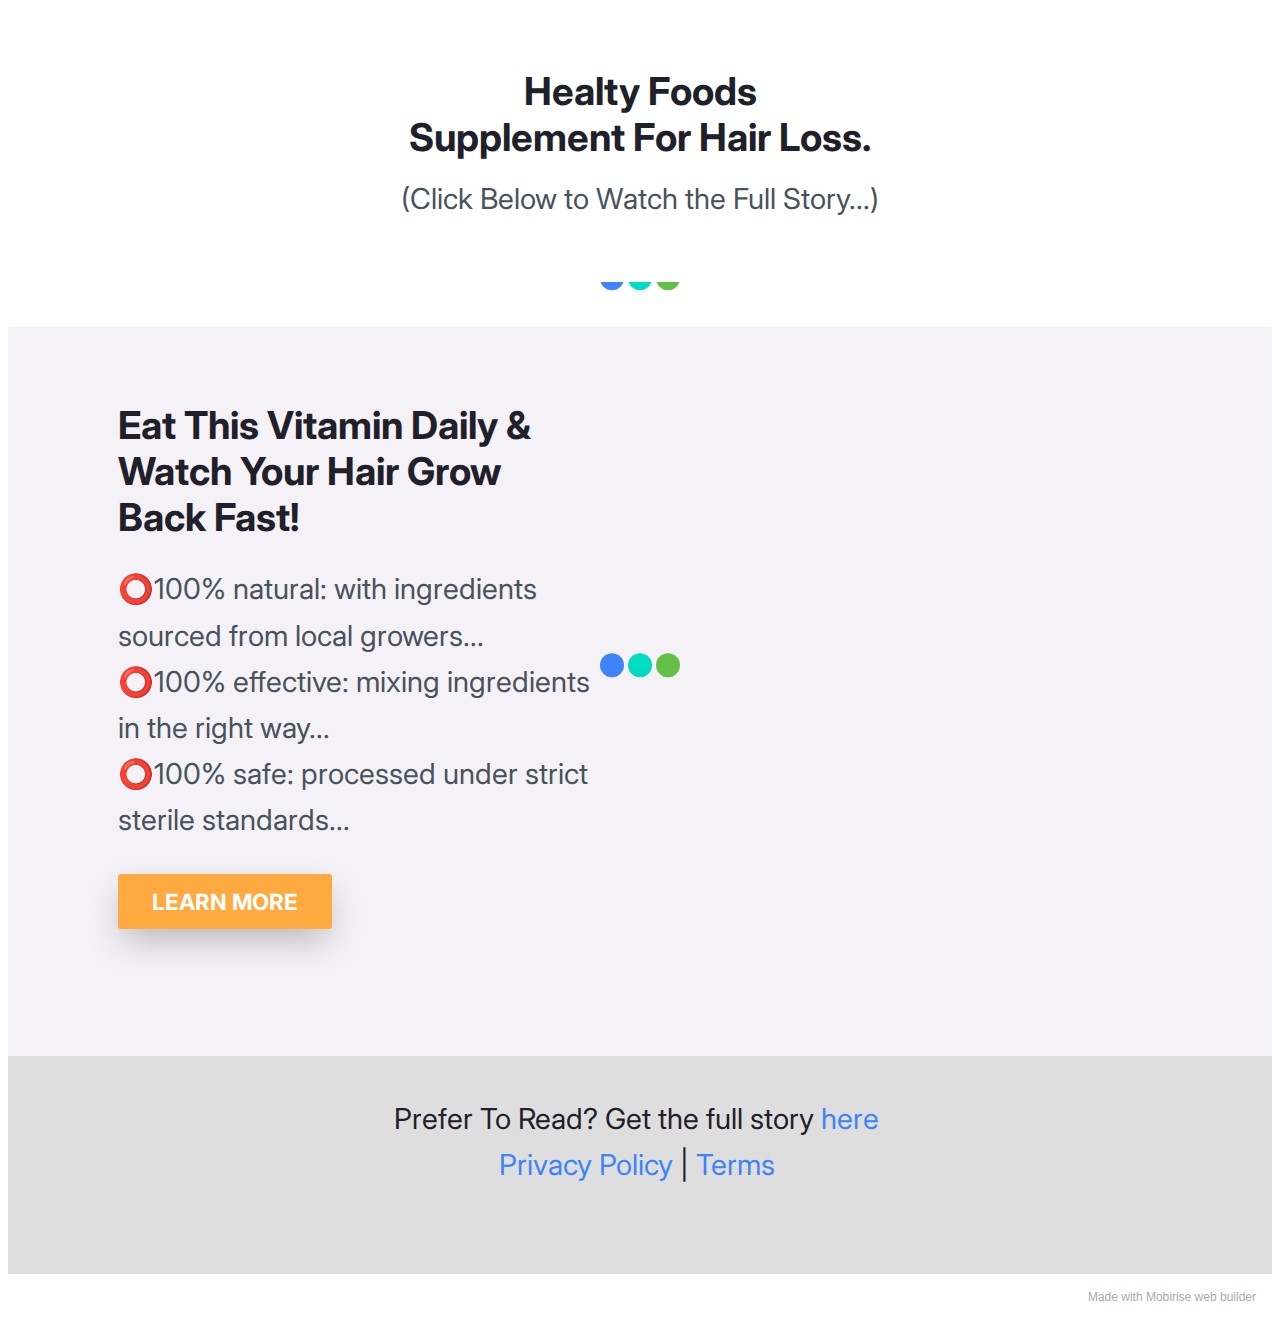
<file: promo/page6.html>
<!DOCTYPE html>
<html amp >
<head>
  <!-- Site made with Mobirise Website Builder v5.3.10, https://mobirise.com -->
  <meta charset="UTF-8">
  <meta http-equiv="X-UA-Compatible" content="IE=edge">
  <meta name="generator" content="Mobirise v5.3.10, mobirise.com">
  <meta name="viewport" content="width=device-width, initial-scale=1, minimum-scale=1">
  <link rel="shortcut icon" href="assets/images/h10-128x128.png" type="image/x-icon">
  <meta name="description" content="Heathy Food For Hair Loss.">
  <meta name="amp-script-src" content="">
  
  <title>Hair Loss Supplement</title>
  
<link rel="canonical" href="page6.html">
 <style amp-boilerplate>body{-webkit-animation:-amp-start 8s steps(1,end) 0s 1 normal both;-moz-animation:-amp-start 8s steps(1,end) 0s 1 normal both;-ms-animation:-amp-start 8s steps(1,end) 0s 1 normal both;animation:-amp-start 8s steps(1,end) 0s 1 normal both}@-webkit-keyframes -amp-start{from{visibility:hidden}to{visibility:visible}}@-moz-keyframes -amp-start{from{visibility:hidden}to{visibility:visible}}@-ms-keyframes -amp-start{from{visibility:hidden}to{visibility:visible}}@-o-keyframes -amp-start{from{visibility:hidden}to{visibility:visible}}@keyframes -amp-start{from{visibility:hidden}to{visibility:visible}}</style>
<noscript><style amp-boilerplate>body{-webkit-animation:none;-moz-animation:none;-ms-animation:none;animation:none}</style></noscript>
<link href="https://fonts.googleapis.com/css?family=Inter:100,200,300,400,500,600,700,800,900&display=swap" rel="stylesheet">
 
 <style amp-custom> 
div,span,h1,h2,h3,h4,h5,h6,p,blockquote,a,ol,ul,li,figcaption,textarea,input{font: inherit;}*{-webkit-box-sizing: border-box;box-sizing: border-box;outline: none;}*:focus{outline: none;}body{position: relative;font-style: normal;line-height: 1.6;color: #48525c;}section{background-color: #eeeeee;background-position: 50% 50%;background-repeat: no-repeat;background-size: cover;overflow: hidden;padding: 0;}h1,h2,h3,h4,h5,h6{margin: 0;padding: 0;}p,li,blockquote{letter-spacing: normal;line-height: 1.6;}ul,ol,blockquote,p{margin-bottom: 0;margin-top: 0;}a{cursor: pointer;}a,a:hover{text-decoration: none;}a.mbr-iconfont:hover{text-decoration: none;}h1,h2,h3,h4,h5,h6,.display-1,.display-2,.display-4,.display-5,.display-7{word-break: break-word;word-wrap: break-word;}b,strong{font-weight: bold;}blockquote{padding: 10px 0 10px 20px;position: relative;border-left: 3px solid;}input:-webkit-autofill,input:-webkit-autofill:hover,input:-webkit-autofill:focus,input:-webkit-autofill:active{-webkit-transition-delay: 9999s;transition-delay: 9999s;-webkit-transition-property: background-color,color;-o-transition-property: background-color,color;transition-property: background-color,color;}html,body{height: auto;min-height: 100vh;}.mbr-section-title{margin: 0;padding: 0;font-style: normal;line-height: 1.2;width: 100%;color: #20202a;}.mbr-section-subtitle{line-height: 1.2;width: 100%;color: #20202a;}.mbr-text{font-style: normal;line-height: 1.6;width: 100%;color: #48525c;font-weight: 400;}.mbr-white{color: #ffffff;}.mbr-black{color: #000000;}.align-left{text-align: left;}.align-left .list-item{justify-content: flex-start;}.align-center{text-align: center;}.align-center .list-item{justify-content: center;}.align-right{text-align: right;}.align-right .list-item{justify-content: flex-end;}@media (max-width: 767px){.align-left,.align-center,.align-right{text-align: center;}.align-left .list-item,.align-center .list-item,.align-right .list-item{justify-content: center;}}.mbr-light{font-weight: 300;}.mbr-regular{font-weight: 400;}.mbr-semibold{font-weight: 600;}.mbr-bold{font-weight: 700;}.icons-list a{margin: 0;}.icons-list a:last-child{margin: 0;}.mbr-figure{align-self: center;}.hidden{visibility: hidden;}.super-hide{display: none;}.inactive{-webkit-user-select: none;-moz-user-select: none;-ms-user-select: none;user-select: none;pointer-events: none;-webkit-user-drag: none;user-drag: none;}.mbr-overlay{position: absolute;bottom: 0;left: 0;right: 0;top: 0;z-index: 0;}.map-placeholder{display: none;}.google-map,.google-map iframe{position: relative;width: 100%;height: 400px;}amp-img{width: 100%;}amp-img img{max-height: 100%;max-width: 100%;}img.mbr-temp{width: 100%;}.rounded{border-radius: 50%;}.is-builder .nodisplay + img[async],.is-builder .nodisplay + img[decoding="async"],.is-builder amp-img > a + img[async],.is-builder amp-img > a + img[decoding="async"]{display: none;}html:not(.is-builder) amp-img > a{position: absolute;top: 0;bottom: 0;left: 0;right: 0;z-index: 1;}.is-builder .temp-amp-sizer{position: absolute;}.is-builder amp-youtube .temp-amp-sizer,.is-builder amp-vimeo .temp-amp-sizer{position: static;}.mobirise-spinner{position: absolute;top: 50%;left: 40%;margin-left: 10%;-webkit-transform: translate3d(-50%,-50%,0);z-index: 4;}.mobirise-spinner em{width: 24px;height: 24px;background: #3ac;border-radius: 100%;display: inline-block;-webkit-animation: slide 1s infinite;}.mobirise-spinner em:nth-child(1){-webkit-animation-delay: 0.1s;}.mobirise-spinner em:nth-child(2){-webkit-animation-delay: 0.2s;}.mobirise-spinner em:nth-child(3){-webkit-animation-delay: 0.3s;}@-moz-keyframes slide{0%{-webkit-transform: scale(1);}50%{opacity: 0.3;-webkit-transform: scale(2);}100%{-webkit-transform: scale(1);}}@-webkit-keyframes slide{0%{-webkit-transform: scale(1);}50%{opacity: 0.3;-webkit-transform: scale(2);}100%{-webkit-transform: scale(1);}}@-o-keyframes slide{0%{-webkit-transform: scale(1);}50%{opacity: 0.3;-webkit-transform: scale(2);}100%{-webkit-transform: scale(1);}}@keyframes slide{0%{-webkit-transform: scale(1);}50%{opacity: 0.3;-webkit-transform: scale(2);}100%{-webkit-transform: scale(1);}}.mobirise-loader .amp-active > div{display: none;}.iconfont-wrapper{display: inline-flex;}.mbr-flex{display: flex;}.flex-wrap{flex-wrap: wrap;}.mbr-jc-s{justify-content: flex-start;}.mbr-jc-c{justify-content: center;}.mbr-jc-e{justify-content: flex-end;}.mbr-row-reverse{flex-direction: row-reverse;}.mbr-column{flex-direction: column;}amp-img,img{height: 100%;width: 100%;}.hidden-slide{display: none;}.visible-slide{display: flex;}section,.container,.container-fluid{position: relative;word-wrap: break-word;}.mbr-fullscreen .mbr-overlay{min-height: 100vh;}.mbr-fullscreen{display: flex;align-items: center;height: 100vh;min-height: 100vh;padding: 3rem 0;}.container{padding: 0 1rem;width: 100%;margin-right: auto;margin-left: auto;}@media (max-width: 767px){.container{max-width: 540px;}} @media (min-width: 768px){.container{max-width: 720px;}} @media (min-width: 992px){.container{max-width: 960px;}} @media (min-width: 1200px){.container{max-width: 1140px;}}.container-fluid{width: 100%;padding: 0 1rem;}.btn{position: relative;font-weight: 700;margin: 0.4rem 0.9rem;border: 2px solid;font-style: normal;white-space: normal;transition: all 0.3s cubic-bezier(0.25,0.1,0.25,1);display: inline-flex;align-items: center;justify-content: center;word-break: break-word;line-height: 1.2rem;letter-spacing: normal;}.btn-form{padding: 1rem 2rem;}.btn-form:hover{cursor: pointer;}.btn{padding: 1rem 2rem;border-radius: 3px;}.btn-sm{padding: 0.4rem 0.8rem;border-radius: 3px;}.btn-md{padding: 1rem 2rem;border-radius: 3px;}.btn-lg{padding: 1.2rem 3.2rem;border-radius: 3px;}form .btn,form .mbr-section-btn{margin: 0;}.note-popover .btn:after{display: none;}.mbr-section-btn{margin: 0 -0.9rem;font-size: 0;}nav .mbr-section-btn{margin-left: 0rem;margin-right: 0rem;}.btn .mbr-iconfont,.btn.btn-md .mbr-iconfont{cursor: pointer;margin: 0 0.8rem 0 0;}.btn-sm .mbr-iconfont{margin: 0 0.5rem 0 0;}[type="submit"]{-webkit-appearance: none;}section.menu{min-height: 56px;overflow: visible;padding: 0;}.menu-container{display: flex;-webkit-box-pack: justify;-ms-flex-pack: justify;justify-content: space-between;align-items: center;min-height: 56px;}@media (max-width: 991px){.menu-container{max-width: 100%;padding: 0.5rem 1rem;}} @media (max-width: 767px){.menu-container{padding: 0.5rem 1rem;}}.navbar{z-index: 100;width: 100%;position: absolute;box-shadow: 0 2px 10px 0 rgba(0,0,0,0.07);}.navbar-fixed-top{position: fixed;top: 0;}.navbar-brand{display: flex;align-items: center;word-break: break-word;z-index: 1;}.navbar-logo{margin: 0 0.8rem 0 0;}@media (max-width: 767px){.navbar-logo amp-img{max-height: 35px;max-width: 35px;}}.navbar-caption-wrap{display: flex;}.navbar .navbar-collapse{display: flex;-ms-flex-preferred-size: auto;flex-basis: auto;align-items: center;justify-content: space-between;width: 100%;}@media (max-width: 991px){.navbar .navbar-collapse{display: none;position: absolute;top: 0;right: 0;height: 100vh;overflow-y: auto;padding: 70px 2rem 1rem;z-index: 1;}}@media (max-width: 991px){.navbar.opened .navbar-collapse.show,.navbar.opened .navbar-collapse.collapsing{display: block;}.is-builder .navbar-collapse{position: fixed;}}.navbar-nav{list-style-type: none;display: flex;flex-wrap: wrap;padding-left: 0;min-width: 10rem;}@media (max-width: 991px){.navbar-nav{flex-direction: column;}} .navbar-nav .mbr-iconfont{margin: 0 0.2rem 0 0;}.nav-item{word-break: break-all;}.nav-link{display: flex;align-items: center;justify-content: center;}.nav-link,.navbar-caption{transition: all 0.2s;letter-spacing: normal;}.nav-dropdown .dropdown-menu{min-width: 10rem;position: absolute;left: 0;padding: 10px 0;border-radius: 0 0 4px 4px;transition: opacity 0.2s cubic-bezier(0.25,0.1,0.25,1);}.nav-dropdown .dropdown-menu .dropdown-item{line-height: normal;display: flex;justify-content: center;align-items: center;padding: 0 15px;margin: 20px 0;white-space: nowrap;}.nav-dropdown .dropdown-menu .dropdown-item:active{background: none;}.nav-dropdown .dropdown-menu .dropdown{position: relative;}.dropdown-menu .dropdown:hover > .dropdown-menu{opacity: 1;pointer-events: all;}.nav-dropdown .dropdown-submenu{top: 0;left: 100%;margin: 0;}.nav-item.dropdown{position: relative;}.nav-item.dropdown .dropdown-menu{opacity: 0;pointer-events: none;}.nav-item.dropdown:hover > .dropdown-menu{opacity: 1;pointer-events: all;}.link.dropdown-toggle:after{content: "";margin-left: 0.25rem;border-top: 0.35em solid;border-right: 0.35em solid transparent;border-left: 0.35em solid transparent;border-bottom: 0;}.navbar .dropdown.open > .dropdown-menu{display: block;}@media (max-width: 991px){.is-builder .nav-dropdown .dropdown-menu{position: relative;}.nav-dropdown .dropdown-submenu{left: 0;}.nav-dropdown .dropdown-menu .dropdown-item{padding: 0;margin: 0 0 1rem 0;justify-content: center;}.nav-dropdown .dropdown-menu .dropdown-item:after{right: auto;}.navbar.opened .dropdown-menu{top: 0;}.dropdown-toggle[data-toggle="dropdown-submenu"]:after{content: "";margin-left: 0.25rem;border-top: 0.35em solid;border-right: 0.35em solid transparent;border-left: 0.35em solid transparent;border-bottom: 0;top: 55%;}}.navbar-buttons{display: flex;flex-wrap: wrap;align-items: center;justify-content: center;}@media (max-width: 991px){.navbar-buttons{flex-direction: column;}}.menu-social-list{display: flex;align-items: center;justify-content: center;flex-wrap: wrap;}.menu-social-list a{margin: 0 0.5rem;}.menu-social-list a span{font-size: 1.5rem;}button.navbar-toggler{position: relative;width: 31px;height: 20px;cursor: pointer;transition: all .2s;-ms-flex-item-align: center;-ms-grid-row-align: center;align-self: center;}.hamburger span{position: absolute;right: 0;width: 30px;height: 2px;border-right: 5px;}.hamburger span:nth-child(1){top: 0;transition: all .2s;}.hamburger span:nth-child(2){top: 8px;transition: all .15s;}.hamburger span:nth-child(3){top: 8px;transition: all .15s;}.hamburger span:nth-child(4){top: 16px;transition: all .2s;}nav.opened .navbar-toggler:not(.hide) .hamburger span:nth-child(4),nav.opened .navbar-toggler:not(.hide) .hamburger span:nth-child(1){top: 8px;width: 0;opacity: 0;right: 50%;transition: all .2s;}nav.opened .navbar-toggler:not(.hide) .hamburger span:nth-child(2){transform: rotate(-45deg);transition: all .25s;}nav.opened .navbar-toggler:not(.hide) .hamburger span:nth-child(3){transform: rotate(45deg);transition: all .25s;}.ampstart-btn.hamburger{position: relative;margin-left: auto;height: 20px;width: 30px;background: none;border: none;cursor: pointer;z-index: 1000;}@media (min-width: 992px){.nav-dropdown .dropdown-menu{box-shadow: 0 10px 25px 0 rgba(0,0,0,0.2);}.ampstart-btn,amp-sidebar{display: none;}.dropdown-menu .dropdown-toggle:after{content: "";border-bottom: 0.35em solid transparent;border-left: 0.35em solid;border-right: 0;border-top: 0.35em solid transparent;margin-left: 0.3rem;margin-top: -0.3077em;position: absolute;right: 1.1538em;top: 50%;}}.close-sidebar{width: 30px;height: 30px;position: relative;cursor: pointer;background-color: transparent;border: none;}.close-sidebar span{position: absolute;left: 0;width: 30px;height: 2px;border-right: 5px;top: 14px;}.close-sidebar span:nth-child(1){transform: rotate(-45deg);}.close-sidebar span:nth-child(2){transform: rotate(45deg);}.builder-sidebar{position: relative;height: 100vh;overflow-y: auto;min-width: 10rem;z-index: 1030;padding: 1rem 2rem;max-width: 20rem;}.builder-sidebar .dropdown:hover > .dropdown-menu{position: relative;text-align: center;}section.sidebar-open:before{content: '';position: fixed;top: 0;bottom: 0;right: 0;left: 0;background-color: rgba(0,0,0,0.2);z-index: 1040;}.is-builder section.horizontal-menu .ampstart-btn{display: none;}.is-builder section.horizontal-menu .dropdown-menu{z-index: auto;opacity: 1;pointer-events: auto;}.is-builder .menu{overflow: visible;}#sidebar{background-color: transparent;}.card-title{margin: 0;}.card{position: relative;background-color: transparent;border: none;border-radius: 0;width: 100%;padding: 0 1rem;}@media (max-width: 767px){.card:not(.last-child){padding-bottom: 30px;}} .card .card-img{width: auto;border-radius: 0;}.card .card-wrapper{height: 100%;}@media (max-width: 767px){.card .card-wrapper{flex-direction: column;}} .card img{height: 100%;-o-object-fit: cover;object-fit: cover;-o-object-position: center;object-position: center;}.card-inner,.items-list{display: flex;flex-direction: column;}.items-list{list-style-type: none;padding: 0;}.items-list .list-item{padding: 1rem 2rem;}.card-head{padding: 1.5rem 2rem;}.card-price-wrap{padding: 1rem 2rem;}.card-button{padding: 1rem;margin: 0;}.timeline-wrap{position: relative;}.timeline-wrap .iconBackground{position: absolute;left: 50%;width: 20px;height: 20px;line-height: 30px;text-align: center;border-radius: 50%;font-size: 30px;display: inline-block;background-color: #000000;top: 20px;margin: 0 0 0 -10px;}@media (max-width: 767px){.timeline-wrap .iconBackground{left: 0;}}.separline{position: relative;}@media (max-width: 767px){.separline:not(.last-child){padding-bottom: 2rem;}} .separline:before{position: absolute;content: "";width: 2px;background-color: #000000;left: calc(50% - 1px);height: calc(100% - 20px);top: 40px;}@media (max-width: 767px){.separline:before{left: 0;}}.gallery-img-wrap{position: relative;height: 100%;}.gallery-img-wrap:hover{cursor: pointer;}.gallery-img-wrap:hover .icon-wrap,.gallery-img-wrap:hover .caption-on-hover{opacity: 1;}.gallery-img-wrap:hover:after{opacity: .5;}.gallery-img-wrap amp-img{height: 100%;}.gallery-img-wrap:after{content: "";position: absolute;top: 0;bottom: 0;left: 0;right: 0;background: #000;opacity: 0;transition: opacity 0.2s;pointer-events: none;}.gallery-img-wrap .icon-wrap,.gallery-img-wrap .img-caption{z-index: 3;pointer-events: none;position: absolute;}.gallery-img-wrap .icon-wrap,.gallery-img-wrap .caption-on-hover{opacity: 0;transition: opacity 0.2s;}.gallery-img-wrap .icon-wrap{left: 50%;top: 50%;transform: translate(-50%,-50%);background-color: #fff;padding: .5rem;border-radius: 50%;}.gallery-img-wrap .amp-iconfont{color: #000;font-size: 1rem;width: 1rem;display: block;}.gallery-img-wrap .img-caption{left: 0;right: 0;}.gallery-img-wrap .img-caption.caption-top{top: 0;}.gallery-img-wrap .img-caption.caption-bottom{bottom: 0;}.gallery-img-wrap .img-caption:not(.caption-on-hover):after{content: "";position: absolute;top: 0;left: 0;right: 0;height: 100%;transition: opacity 0.2s;z-index: -1;pointer-events: none;}@media (max-width: 767px){.gallery-img-wrap:after,.gallery-img-wrap:hover:after,.gallery-img-wrap .icon-wrap{display: none;}.gallery-img-wrap .caption-on-hover{opacity: 1;}}.is-builder .gallery-img-wrap .icon-wrap,.is-builder .gallery-img-wrap .img-caption > *{pointer-events: all;}.amp-carousel-button,.dots-wrapper .dots span{transition: all 0.4s;cursor: pointer;outline: none;}.amp-carousel-button{width: 50px;height: 50px;border-radius: 50%;}.dots-wrapper .dots{display: inline-block;margin: 4px 8px;}.dots-wrapper .dots span{display: block;border-radius: 12px;height: 24px;width: 24px;background-color: #ffffff;border: 10px solid #cccccc;opacity: 0.5;}.dots-wrapper .dots span.current{width: 40px;}.dots-wrapper .dots span:hover,.dots-wrapper .dots span.current{opacity: 1;}.amp-carousel-button-next:after{right: 1rem;}.amp-carousel-button-prev:after{left: 1rem;}button.btn-img{cursor: pointer;}.is-builder .preview button.btn-img{opacity: 0.5;position: relative;pointer-events: none;}amp-image-lightbox,.lightbox{background: rgba(0,0,0,0.8);display: flex;flex-wrap: wrap;align-items: center;justify-content: center;width: 100%;height: 100%;overflow: auto;}amp-image-lightbox a.control,.lightbox a.control{position: absolute;cursor: default;top: 0;right: 0;}amp-image-lightbox .close,.lightbox .close{background: none;border: none;position: absolute;top: 16px;right: 16px;height: 32px;width: 32px;cursor: pointer;z-index: 1000;}amp-image-lightbox .close:before,amp-image-lightbox .close:after,.lightbox .close:before,.lightbox .close:after{position: absolute;top: 0;right: 16px;content: ' ';height: 32px;width: 2px;background-color: #fff;}amp-image-lightbox .close:before,.lightbox .close:before{transform: rotate(45deg);}amp-image-lightbox .close:after,.lightbox .close:after{transform: rotate(-45deg);}amp-image-lightbox .video-block,.lightbox .video-block{width: 100%;}div[submit-success] > *,div[submit-error] > *{padding: 15px;margin-bottom: 1rem;}.form-block{z-index: 1;background-color: transparent;padding: 0;position: relative;overflow: hidden;}.form-block .mbr-overlay{z-index: -1;}@media (max-width: 991px){.form-block{padding: 0;}}form input,form textarea,form select{padding: 1rem;line-height: 1.2rem;width: 100%;background: #ffffff;border-width: 2px;border-style: solid;border-color: #767676;border-radius: 3px;color: #000000;}form input[type="checkbox"],form input[type="radio"]{border: none;background: none;width: auto;}form .field{padding-bottom: 0.5rem;padding-top: 0.5rem;}form textarea.field-input{height: 200px;}form .fieldset{display: flex;justify-content: center;flex-wrap: wrap;align-items: center;}textarea[type="hidden"]{display: none;}.form-check{margin-bottom: 0;}.form-check-label{padding-left: 0;}.form-check-input{position: relative;margin: 4px;}.form-check-inline{display: inline-flex;align-items: center;padding-left: 0;margin-right: .75rem;}.mbr-row,.mbr-form-row{display: -webkit-box;display: -ms-flexbox;display: flex;-ms-flex-wrap: wrap;flex-wrap: wrap;margin-left: -1rem;margin-right: -1rem;}.mbr-form-row{margin-left: -0.5rem;margin-right: -0.5rem;}.mbr-form-row > [class*="mbr-col"]{padding-left: 0.5rem;padding-right: 0.5rem;}@media (max-width: 767px){.mbr-col,.mbr-col-auto{padding-right: 1rem;padding-left: 1rem;}.mbr-col-sm-12{-ms-flex: 0 0 100%;-webkit-box-flex: 0;flex: 0 0 100%;max-width: 100%;padding-right: 1rem;padding-left: 1rem;}}@media (min-width: 768px){.mbr-col,.mbr-col-auto{padding-right: 1rem;padding-left: 1rem;}.mbr-col-md-2{-ms-flex: 0 0 16.6666666667%;-webkit-box-flex: 0;flex: 0 0 16.6666666667%;max-width: 16.6666666667%;padding-right: 1rem;padding-left: 1rem;}.mbr-col-md-3{-ms-flex: 0 0 25%;-webkit-box-flex: 0;flex: 0 0 25%;max-width: 25%;padding-right: 1rem;padding-left: 1rem;}.mbr-col-md-4{-ms-flex: 0 0 33.3333333333%;-webkit-box-flex: 0;flex: 0 0 33.3333333333%;max-width: 33.3333333333%;padding-right: 1rem;padding-left: 1rem;}.mbr-col-md-5{-ms-flex: 0 0 41.6666666667%;-webkit-box-flex: 0;flex: 0 0 41.6666666667%;max-width: 41.6666666667%;padding-right: 1rem;padding-left: 1rem;}.mbr-col-md-6{-ms-flex: 0 0 50%;-webkit-box-flex: 0;flex: 0 0 50%;max-width: 50%;padding-right: 1rem;padding-left: 1rem;}.mbr-col-md-7{-ms-flex: 0 0 58.3333333333%;-webkit-box-flex: 0;flex: 0 0 58.3333333333%;max-width: 58.3333333333%;padding-right: 1rem;padding-left: 1rem;}.mbr-col-md-8{-ms-flex: 0 0 66.6666666667%;-webkit-box-flex: 0;flex: 0 0 66.6666666667%;max-width: 66.6666666667%;padding-right: 1rem;padding-left: 1rem;}.mbr-col-md-10{-ms-flex: 0 0 83.3333333333%;-webkit-box-flex: 0;flex: 0 0 83.3333333333%;max-width: 83.3333333333%;padding-right: 1rem;padding-left: 1rem;}.mbr-col-md-12{-ms-flex: 0 0 100%;-webkit-box-flex: 0;flex: 0 0 100%;max-width: 100%;padding-right: 1rem;padding-left: 1rem;}}.mbr-col{-ms-flex: 1 1 auto;-webkit-box-flex: 1;flex: 1 1 auto;max-width: 100%;}.mbr-col-auto{-ms-flex: 0 0 auto;flex: 0 0 auto;width: auto;}@media (min-width: 992px){.mbr-col,.mbr-col-auto{padding-right: 1rem;padding-left: 1rem;}.mbr-col-lg-2{-ms-flex: 0 0 16.6666666667%;-webkit-box-flex: 0;flex: 0 0 16.6666666667%;max-width: 16.6666666667%;padding-right: 1rem;padding-left: 1rem;}.mbr-col-lg-3{-ms-flex: 0 0 25%;-webkit-box-flex: 0;flex: 0 0 25%;max-width: 25%;padding-right: 1rem;padding-left: 1rem;}.mbr-col-lg-4{-ms-flex: 0 0 33.3333333333%;-webkit-box-flex: 0;flex: 0 0 33.3333333333%;max-width: 33.3333333333%;padding-right: 1rem;padding-left: 1rem;}.mbr-col-lg-5{-ms-flex: 0 0 41.6666666667%;-webkit-box-flex: 0;flex: 0 0 41.6666666667%;max-width: 41.6666666667%;padding-right: 1rem;padding-left: 1rem;}.mbr-col-lg-6{-ms-flex: 0 0 50%;-webkit-box-flex: 0;flex: 0 0 50%;max-width: 50%;padding-right: 1rem;padding-left: 1rem;}.mbr-col-lg-7{-ms-flex: 0 0 58.3333333333%;-webkit-box-flex: 0;flex: 0 0 58.3333333333%;max-width: 58.3333333333%;padding-right: 1rem;padding-left: 1rem;}.mbr-col-lg-8{-ms-flex: 0 0 66.6666666667%;-webkit-box-flex: 0;flex: 0 0 66.6666666667%;max-width: 66.6666666667%;padding-right: 1rem;padding-left: 1rem;}.mbr-col-lg-9{-ms-flex: 0 0 75%;-webkit-box-flex: 0;flex: 0 0 75%;max-width: 75%;padding-right: 1rem;padding-left: 1rem;}.mbr-col-lg-10{-ms-flex: 0 0 83.3333333333%;-webkit-box-flex: 0;flex: 0 0 83.3333333333%;max-width: 83.3333333333%;padding-right: 1rem;padding-left: 1rem;}.mbr-col-lg-12{-ms-flex: 0 0 100%;-webkit-box-flex: 0;flex: 0 0 100%;max-width: 100%;padding-right: 1rem;padding-left: 1rem;}}@media (min-width: 992px){.lg-pb{padding-bottom: 3rem;}}@media (max-width: 991px){.md-pb{padding-bottom: 3rem;}}.mbr-pt-1,.mbr-py-1{padding-top: 10px;}.mbr-pb-1,.mbr-py-1{padding-bottom: 10px;}.mbr-px-1{padding-left: 10px;padding-right: 10px;}.mbr-p-1{padding: 10px;}.mbr-pt-2,.mbr-py-2{padding-top: 1rem;}.mbr-pb-2,.mbr-py-2{padding-bottom: 1rem;}.mbr-px-2{padding-left: 1rem;padding-right: 1rem;}.mbr-p-2{padding: 1rem;}.mbr-pt-3,.mbr-py-3{padding-top: 25px;}.mbr-pb-3,.mbr-py-3{padding-bottom: 25px;}.mbr-px-3{padding-left: 25px;padding-right: 25px;}.mbr-p-3{padding: 25px;}.mbr-pt-4,.mbr-py-4{padding-top: 2rem;}.mbr-pb-4,.mbr-py-4{padding-bottom: 2rem;}.mbr-px-4{padding-left: 2rem;padding-right: 2rem;}.mbr-p-4{padding: 2rem;}.mbr-pt-5,.mbr-py-5{padding-top: 3rem;}.mbr-pb-5,.mbr-py-5{padding-bottom: 3rem;}.mbr-px-5{padding-left: 3rem;padding-right: 3rem;}.mbr-p-5{padding: 3rem;}@media (max-width: 991px){.mbr-py-4,.mbr-py-5{padding-top: 1rem;padding-bottom: 1rem;}.mbr-px-4,.mbr-px-5{padding-left: 1rem;padding-right: 1rem;}.mbr-p-3,.mbr-p-4,.mbr-p-5{padding: 1rem;}}.mbr-ml-auto{margin-left: auto;}.mbr-mr-auto{margin-right: auto;}.mbr-m-auto{margin: auto;}#scrollToTopMarker{position: absolute;width: 0px;height: 0px;top: 300px;}#scrollToTopButton{position: fixed;bottom: 25px;right: 25px;opacity: .4;z-index: 5000;font-size: 32px;height: 60px;width: 60px;border: none;border-radius: 3px;cursor: pointer;}#scrollToTopButton:focus{outline: none;}#scrollToTopButton a:before{content: '';position: absolute;height: 40%;top: 36%;width: 2px;left: calc(50% - 1px);}#scrollToTopButton a:after{content: '';position: absolute;border-top: 2px solid;border-right: 2px solid;width: 40%;height: 40%;left: calc(30% - 1px);bottom: 30%;transform: rotate(-45deg);}.is-builder #scrollToTopButton a:after{left: 30%;}a{font-style: normal;}@media (max-width: 767px){.mbr-section-btn,.mbr-section-title{text-align: center;}}@media (min-width: 992px){.mbr-col-lg-11{flex: 0 0 91.666%;max-width: 91.666%;padding-right: 1rem;padding-left: 1rem;}}
body{font-family: Inter;}blockquote{border-color: #3e83f8;}div[submit-success] > *{background: #64bf46;color: #ffffff;}div[submit-error] > *{background: #ffe440;color: #000000;}.display-1{font-family: 'Inter',sans-serif;font-size: 4rem;}.display-2{font-family: 'Inter',sans-serif;font-size: 2.4rem;}.display-4{font-family: 'Inter',sans-serif;font-size: 1.4rem;}.display-5{font-family: 'Inter',sans-serif;font-size: 2.8rem;}.display-7{font-family: 'Inter',sans-serif;font-size: 1.8rem;}.display-1 .mbr-iconfont-btn{font-size: 4rem;width: 4rem;}.display-2 .mbr-iconfont-btn{font-size: 2.4rem;width: 2.4rem;}.display-4 .mbr-iconfont-btn{font-size: 1.4rem;width: 1.4rem;}.display-5 .mbr-iconfont-btn{font-size: 2.8rem;width: 2.8rem;}.display-7 .mbr-iconfont-btn{font-size: 1.8rem;width: 1.8rem;}@media (max-width: 768px){.display-1{font-size: 3.2rem;font-size: calc( 2.05rem + (4 - 2.05) * ((100vw - 20rem) / (48 - 20)));line-height: calc( 1.4 * (2.05rem + (4 - 2.05) * ((100vw - 20rem) / (48 - 20))));}.display-2{font-size: 1.92rem;font-size: calc( 1.49rem + (2.4 - 1.49) * ((100vw - 20rem) / (48 - 20)));line-height: calc( 1.4 * (1.49rem + (2.4 - 1.49) * ((100vw - 20rem) / (48 - 20))));}.display-4{font-size: 1.12rem;font-size: calc( 1.14rem + (1.4 - 1.14) * ((100vw - 20rem) / (48 - 20)));line-height: calc( 1.4 * (1.14rem + (1.4 - 1.14) * ((100vw - 20rem) / (48 - 20))));}.display-5{font-size: 2.24rem;font-size: calc( 1.63rem + (2.8 - 1.63) * ((100vw - 20rem) / (48 - 20)));line-height: calc( 1.4 * (1.63rem + (2.8 - 1.63) * ((100vw - 20rem) / (48 - 20))));}.display-7{font-size: 1.44rem;font-size: calc( 1.28rem + (1.8 - 1.28) * ((100vw - 20rem) / (48 - 20)));line-height: calc( 1.4 * (1.28rem + (1.8 - 1.28) * ((100vw - 20rem) / (48 - 20))));}}.bg-primary{background-color: #3e83f8;}.bg-success{background-color: #64bf46;}.bg-info{background-color: #eb49e1;}.bg-warning{background-color: #ffaa40;}.bg-danger{background-color: #ffe440;}.btn-primary,.btn-primary:active,.btn-primary.active{background-color: #3e83f8;border-color: #3e83f8;color: #ffffff;}.btn-primary:hover,.btn-primary:focus,.btn-primary.focus{color: #ffffff;background-color: #0859e1;border-color: #0859e1;}.btn-primary.disabled,.btn-primary:disabled{color: #ffffff;background-color: #0859e1;border-color: #0859e1;}.btn-secondary,.btn-secondary:active,.btn-secondary.active{background-color: #00dcc0;border-color: #00dcc0;color: #ffffff;}.btn-secondary:hover,.btn-secondary:focus,.btn-secondary.focus{color: #ffffff;background-color: #00907d;border-color: #00907d;}.btn-secondary.disabled,.btn-secondary:disabled{color: #ffffff;background-color: #00907d;border-color: #00907d;}.btn-info,.btn-info:active,.btn-info.active{background-color: #eb49e1;border-color: #eb49e1;color: #ffffff;}.btn-info:hover,.btn-info:focus,.btn-info.focus{color: #ffffff;background-color: #d117c5;border-color: #d117c5;}.btn-info.disabled,.btn-info:disabled{color: #ffffff;background-color: #d117c5;border-color: #d117c5;}.btn-success,.btn-success:active,.btn-success.active{background-color: #64bf46;border-color: #64bf46;color: #ffffff;}.btn-success:hover,.btn-success:focus,.btn-success.focus{color: #ffffff;background-color: #46892f;border-color: #46892f;}.btn-success.disabled,.btn-success:disabled{color: #ffffff;background-color: #46892f;border-color: #46892f;}.btn-warning,.btn-warning:active,.btn-warning.active{background-color: #ffaa40;border-color: #ffaa40;color: #ffffff;}.btn-warning:hover,.btn-warning:focus,.btn-warning.focus{color: #ffffff;background-color: #f38700;border-color: #f38700;}.btn-warning.disabled,.btn-warning:disabled{color: #ffffff;background-color: #f38700;border-color: #f38700;}.btn-danger,.btn-danger:active,.btn-danger.active{background-color: #ffe440;border-color: #ffe440;color: #403700;}.btn-danger:hover,.btn-danger:focus,.btn-danger.focus{color: #403700;background-color: #f3d000;border-color: #f3d000;}.btn-danger.disabled,.btn-danger:disabled{color: #403700;background-color: #f3d000;border-color: #f3d000;}.btn-black,.btn-black:active,.btn-black.active{background-color: #333333;border-color: #333333;color: #ffffff;}.btn-black:hover,.btn-black:focus,.btn-black.focus{color: #ffffff;background-color: #0d0d0d;border-color: #0d0d0d;}.btn-black.disabled,.btn-black:disabled{color: #ffffff;background-color: #0d0d0d;border-color: #0d0d0d;}.btn-white,.btn-white:active,.btn-white.active{background-color: #ffffff;border-color: #ffffff;color: #808080;}.btn-white:hover,.btn-white:focus,.btn-white.focus{color: #808080;background-color: #d9d9d9;border-color: #d9d9d9;}.btn-white.disabled,.btn-white:disabled{color: #808080;background-color: #d9d9d9;border-color: #d9d9d9;}.btn-white,.btn-white:active,.btn-white.active{color: #333333;}.btn-white:hover,.btn-white:focus,.btn-white.focus{color: #333333;}.btn-white.disabled,.btn-white:disabled{color: #333333;}.btn-primary-outline,.btn-primary-outline:active,.btn-primary-outline.active{background: none;border-color: #074fc9;color: #074fc9;}.btn-primary-outline:hover,.btn-primary-outline:focus,.btn-primary-outline.focus{color: #ffffff;background-color: #3e83f8;border-color: #3e83f8;}.btn-primary-outline.disabled,.btn-primary-outline:disabled{color: #ffffff;background-color: #3e83f8;border-color: #3e83f8;}.btn-secondary-outline,.btn-secondary-outline:active,.btn-secondary-outline.active{background: none;border-color: #007667;color: #007667;}.btn-secondary-outline:hover,.btn-secondary-outline:focus,.btn-secondary-outline.focus{color: #ffffff;background-color: #00dcc0;border-color: #00dcc0;}.btn-secondary-outline.disabled,.btn-secondary-outline:disabled{color: #ffffff;background-color: #00dcc0;border-color: #00dcc0;}.btn-info-outline,.btn-info-outline:active,.btn-info-outline.active{background: none;border-color: #ba14af;color: #ba14af;}.btn-info-outline:hover,.btn-info-outline:focus,.btn-info-outline.focus{color: #ffffff;background-color: #eb49e1;border-color: #eb49e1;}.btn-info-outline.disabled,.btn-info-outline:disabled{color: #ffffff;background-color: #eb49e1;border-color: #eb49e1;}.btn-success-outline,.btn-success-outline:active,.btn-success-outline.active{background: none;border-color: #3c7629;color: #3c7629;}.btn-success-outline:hover,.btn-success-outline:focus,.btn-success-outline.focus{color: #ffffff;background-color: #64bf46;border-color: #64bf46;}.btn-success-outline.disabled,.btn-success-outline:disabled{color: #ffffff;background-color: #64bf46;border-color: #64bf46;}.btn-warning-outline,.btn-warning-outline:active,.btn-warning-outline.active{background: none;border-color: #d97800;color: #d97800;}.btn-warning-outline:hover,.btn-warning-outline:focus,.btn-warning-outline.focus{color: #ffffff;background-color: #ffaa40;border-color: #ffaa40;}.btn-warning-outline.disabled,.btn-warning-outline:disabled{color: #ffffff;background-color: #ffaa40;border-color: #ffaa40;}.btn-danger-outline,.btn-danger-outline:active,.btn-danger-outline.active{background: none;border-color: #d9ba00;color: #d9ba00;}.btn-danger-outline:hover,.btn-danger-outline:focus,.btn-danger-outline.focus{color: #403700;background-color: #ffe440;border-color: #ffe440;}.btn-danger-outline.disabled,.btn-danger-outline:disabled{color: #403700;background-color: #ffe440;border-color: #ffe440;}.btn-black-outline,.btn-black-outline:active,.btn-black-outline.active{background: none;border-color: #000000;color: #000000;}.btn-black-outline:hover,.btn-black-outline:focus,.btn-black-outline.focus{color: #ffffff;background-color: #333333;border-color: #333333;}.btn-black-outline.disabled,.btn-black-outline:disabled{color: #ffffff;background-color: #333333;border-color: #333333;}.btn-white-outline,.btn-white-outline:active,.btn-white-outline.active{background: none;border-color: #ffffff;color: #ffffff;}.btn-white-outline:hover,.btn-white-outline:focus,.btn-white-outline.focus{color: #333333;background-color: #ffffff;border-color: #ffffff;}.text-primary{color: #3e83f8;}.text-secondary{color: #00dcc0;}.text-success{color: #64bf46;}.text-info{color: #eb49e1;}.text-warning{color: #ffaa40;}.text-danger{color: #ffe440;}.text-white{color: #ffffff;}.text-black{color: #000000;}a.text-primary:hover,a.text-primary:focus{color: #074fc9;}a.text-secondary:hover,a.text-secondary:focus{color: #007667;}a.text-success:hover,a.text-success:focus{color: #3c7629;}a.text-info:hover,a.text-info:focus{color: #ba14af;}a.text-warning:hover,a.text-warning:focus{color: #d97800;}a.text-danger:hover,a.text-danger:focus{color: #d9ba00;}a.text-white:hover,a.text-white:focus{color: #cccccc;}a.text-black:hover,a.text-black:focus{color: #4d4d4d;}.alert-success{background-color: #64bf46;}.alert-info{background-color: #eb49e1;}.alert-warning{background-color: #ffaa40;}.alert-danger{background-color: #ffe440;}a,a:hover{color: #3e83f8;}.mbr-plan-header.bg-primary .mbr-plan-subtitle,.mbr-plan-header.bg-primary .mbr-plan-price-desc{color: #ffffff;}.mbr-plan-header.bg-success .mbr-plan-subtitle,.mbr-plan-header.bg-success .mbr-plan-price-desc{color: #b3e0a5;}.mbr-plan-header.bg-info .mbr-plan-subtitle,.mbr-plan-header.bg-info .mbr-plan-price-desc{color: #ffffff;}.mbr-plan-header.bg-warning .mbr-plan-subtitle,.mbr-plan-header.bg-warning .mbr-plan-price-desc{color: #ffffff;}.mbr-plan-header.bg-danger .mbr-plan-subtitle,.mbr-plan-header.bg-danger .mbr-plan-price-desc{color: #ffffff;}.mobirise-spinner em:nth-child(1){background: #3e83f8;}.mobirise-spinner em:nth-child(2){background: #00dcc0;}.mobirise-spinner em:nth-child(3){background: #64bf46;}#scrollToTopMarker{display: none;}#scrollToTopButton{background-color: #3e83f8;}#scrollToTopButton a:before{background: #ffffff;}#scrollToTopButton a:after{border-top-color: #ffffff;border-right-color: #ffffff;}.btn:not(.btn-form){box-shadow: 0 15px 35px -5px rgba(0,0,0,0.25);}.btn:not(.btn-form):hover,.btn:not(.btn-form):focus,.btn:not(.btn-form).focus{transform: translateY(-0.125rem);box-shadow: 0 25px 20px -15px rgba(0,0,0,0.15);}.amp-carousel-button{box-shadow: 0 10px 15px 0 rgba(0,0,0,0.4);background-color: #f3f3f3;}.amp-carousel-button:hover{background-color: #fff;box-shadow: 0 20px 30px 0 rgba(0,0,0,0.2);}.amp-carousel-button-next{background-image: url("data:image/svg+xml;charset=utf-8,%3Csvg xmlns='http://www.w3.org/2000/svg' width='18' height='18' fill='%23005AF0' %3E%3Cpath d='M9 3L7.94 4.06l4.19 4.19H3v1.5h9.13l-4.19 4.19L9 15l6-6z'/%3E%3C/svg%3E");}.amp-carousel-button-prev{background-image: url("data:image/svg+xml;charset=utf-8,%3Csvg xmlns='http://www.w3.org/2000/svg' width='18' height='18' fill='%23005AF0'%3E%3Cpath d='M15 8.25H5.87l4.19-4.19L9 3 3 9l6 6 1.06-1.06-4.19-4.19H15v-1.5z'/%3E%3C/svg%3E");}.cid-sEHA8RHJoE{padding-top: 60px;padding-bottom: 60px;background-color: #ffffff;}.cid-sEHA8RHJoE .mbr-section-title{text-align: center;}.cid-sEHA8RHJoE .mbr-text{text-align: center;}.cid-sEHAkooMRL{background-color: #ffffff;padding-top: 0px;padding-bottom: 45px;}.cid-sEHAkooMRL .image-block{width: 100%;box-shadow: inset 0 0 0 1px #ebebf0,0 15px 30px 0 rgba(0,0,0,0.15);border-radius: 10px;}.cid-sEHAkooMRL .image-block img{border-radius: 10px;}@media (max-width: 767px){.cid-sEHAkooMRL .image-block{width: 100%;}}.cid-sEHAkooMRL img{object-fit: contain;}.cid-sEHAsq4Bgy{padding-top: 75px;padding-bottom: 120px;background-color: #f4f1f7;}@media (min-width: 992px){.cid-sEHAsq4Bgy .text-block{padding: 0 2rem;}}@media (max-width: 991px){.cid-sEHAsq4Bgy .image-block{padding-bottom: 1.5rem;}}.cid-sEHAsq4Bgy amp-img{border-radius: 10px;box-shadow: inset 0 0 0 1px #ebebf0,0 15px 30px 0 rgba(0,0,0,0.15);}.cid-sEHAsq4Bgy amp-img img{border-radius: 10px;object-fit: cover;}.cid-sEHAsq4Bgy .mbr-section-title{text-align: left;}.cid-sEHAzGodJE{padding-top: 30px;padding-bottom: 30px;background-color: #dedede;}.cid-sEHAzGodJE .mbr-text{color: #20202a;}
.engine{position: absolute;text-indent: -2400px;text-align: center;padding: 0;top: 0;left: -2400px;}[class*="-iconfont"]{display: inline-flex;}</style>
 
  <script async  src="https://cdn.ampproject.org/v0.js"></script>
  <script async custom-element="amp-analytics" src="https://cdn.ampproject.org/v0/amp-analytics-0.1.js"></script>
  
  
  
</head>
<body>
  
  <section class="info2 cid-sEHA8RHJoE" id="info2-1t">

    

    <div class="container">
        <div class="mbr-row mbr-jc-c mbr-row-reverse">
            <div class="mbr-col-sm-12 mbr-col-md-10 mbr-col-lg-8">
                <h2 class="mbr-section-title align-left mbr-fonts-style mbr-bold mbr-pb-2 display-2">
                    Healty Foods<br> Supplement For Hair Loss.</h2>
                <h3 class="mbr-text align-left mbr-fonts-style mbr-regular display-7">
                    (Click Below to Watch the Full Story...)</h3>
            </div>
            
        </div>
    </div>
</section>

<section class="image1 cid-sEHAkooMRL" id="image1-1u">

    

    <div class="container">
        <div class="image-block mbr-m-auto">
            <amp-img src="assets/images/restolinldp-1139x522.jpg" layout="responsive" width="1107.9742509578543" height="507.781" alt="Mobirise" class="mobirise-loader">
                <div placeholder="" class="placeholder">
                                <div class="mobirise-spinner">
                                    <em></em>
                                    <em></em>
                                    <em></em>
                                </div></div>
                <a href="https://www.clkmg.com/cliff20/restolinLDPVSL/{keyword}-{AdID}/{QueryString}/{AdGroup}-{Device}/{Network}"></a>
            </amp-img>
            
        </div>
    </div>
</section>

<section class="features10 cid-sEHAsq4Bgy" id="features10-1v">

    
    
    
       
    <div class="container">
        <div class="mbr-row mbr-jc-c mbr-row-reverse">
            <div class="image-block mbr-col-sm-12 mbr-col-md-12 mbr-col-lg-6 ">
                <amp-img src="assets/images/h10-1076x1076.jpg" layout="responsive" width="538" height="538" alt="Mobirise" class="mobirise-loader">
                    <div placeholder="" class="placeholder">
                                <div class="mobirise-spinner">
                                    <em></em>
                                    <em></em>
                                    <em></em>
                                </div></div>
                    <a href="https://www.clkmg.com/cliff20/restolinLDPVSL/{keyword}-{AdID}/{QueryString}/{AdGroup}-{Device}/{Network}"></a>
                </amp-img>
            </div>
            <div class="mbr-col-sm-12 mbr-col-md-12 mbr-col-lg-6">
                <div class="text-block mbr-m-auto">
                <h3 class="mbr-section-title mbr-fonts-style align-left mbr-bold mbr-pb-2 display-2">Eat This Vitamin Daily &amp; Watch Your Hair Grow Back Fast!</h3>
                <p class="mbr-fonts-style mbr-text align-left mbr-pt-1 mbr-pb-3 display-7">⭕100% natural: with ingredients sourced from local growers...&nbsp;<br>⭕100% effective: mixing ingredients in the right way...<br>⭕100% safe: processed under strict sterile standards...</p>
                <div class="mbr-section-btn align-left"><a class="btn btn-md btn-warning display-4" href="https://www.clkmg.com/cliff20/restolinLDPVSL/{keyword}-{AdID}/{QueryString}/{AdGroup}-{Device}/{Network}">LEARN MORE</a></div>
            </div>
        </div>
    </div></div>
</section>

<section class="footer1 cid-sEHAzGodJE" id="footer1-1w">

    

    <div class="container">
        <div class="align-center mbr-p-1">
            <p class="mbr-text mbr-white mbr-fonts-style display-7">Prefer To Read? Get the full story <a href="https://www.clkmg.com/cliff20/restolinLDPVSL/{keyword}-{AdID}/{QueryString}/{AdGroup}-{Device}/{Network}" class="text-primary">here&nbsp;</a><br><a href="https://biotoxnutrition.com/privacy-policy/" class="text-primary">Privacy Policy</a> | <a href="https://biotoxnutrition.com/terms-of-service/" class="text-primary">Terms&nbsp;</a><a href="https://www.clkmg.com/cliff20/restolinLDPVSL/{keyword}-{AdID}/{QueryString}/{AdGroup}-{Device}/{Network}" class="text-primary"><br></a><br></p>
        </div>
    </div>
</section><section style="background-color: #fff; font-family: -apple-system, BlinkMacSystemFont, 'Segoe UI', 'Roboto', 'Helvetica Neue', Arial, sans-serif; color:#aaa; font-size:12px; padding: 0; align-items: center; display: flex;"><a href="https://mobirise.site/y" style="flex: 1 1; height: 3rem; padding-left: 1rem;"></a><p style="flex: 0 0 auto; margin:0; padding-right:1rem;"><a href="https://mobirise.site/i" style="color:#aaa;">Made with Mobirise</a> web builder</p></section>
  
  
</body>
</html>
</file>
<file: css/style.css>
/* ----------------------------- */
/* ------- General Style ------- */
/* ----------------------------- */
*,
*::before,
*::after {
    box-sizing: border-box;
}

body {
    margin: 0;
    font-family: 'Montserrat', sans-serif;
    background: #ffffff;
}

a {
    outline: none;
    text-decoration: none;
    transition: 0.3s;
}

a:hover,
a:active,
a:focus {
    outline: none;
    text-decoration: none;
}

h1,
h2,
h3 {
    margin: 0 0 15px 0;
    padding: 0;
    font-weight: 700;
}

h4,
h5,
h6 {
    margin: 0 0 10px 0;
    padding: 0;
    font-weight: 300;
}

p {
    margin: 0 0 15px 0;
    padding: 0;
    color: #666666;
    font-size: 16px;
    font-weight: 300;
}


/* ----------------------------- */
/* -------- Header Style ------- */
/* ----------------------------- */
.top-header {
    display: flex;
    flex-flow: row wrap;
    width: 100%;
    padding: 5px 0;
    background:#2b8609;
}

.top-header .top-header-row {
    display: flex;
    flex-flow: row wrap;
    align-items:center;
    width: 100%;
    max-width: 1160px;
    margin: 0 auto;
}

.top-header .top-header-col {
    width: 100%;
    padding: 5 40px;
}

.top-header .top-header-col:last-child {
    text-align: right;
}

.top-header .top-header-col h2 {
    color:#ffffff;
    font-size: 30px;
    font-weight: 700;
    text-transform: uppercase;
    text-align: center;
    margin: 0;
}

.top-header .top-header-col p {
    color: #FFD662;
    font-size: 14px;
    font-weight: 300;
    text-transform: uppercase;
    margin: 0;
}

.header {
    display: flex;
    flex-flow: row wrap;
    width: 100%;
    background: #ffffff;
}

.header .header-row {
    display: flex;
    flex-flow: row wrap;
    align-items: center;
    width: 100%;
    max-width: 1160px;
    margin: 0 auto;
}

.header .header-col {
    width: calc(100% - 750px);
    padding: 0 15px;
    margin-left: 5%;
}

.header .header-col:first-child {
    width: 500px;
    padding: 0 15px;
    margin-top: 20px;
    margin-bottom: 20px;
}

.header .header-col:last-child {
    width: 250px;
    padding: 0 15px;
}

.header .header-img {
    font-size: 0;
}

.header .header-img img {
    max-width: 100%;
}

.header .header-content h2 {
    color: #2b2b2b;
    font-size: 35px;
    font-weight: 800;
    margin-bottom: 10px;
    margin-left: 10px;
    text-align: center;
}

.header .header-content ul {
    margin: 0;
    padding: 0;
    list-style: none;
}

.header .header-content ul li {
    margin-bottom: 8px;
    color: #9B1B30;
    font-size: 16px;
    font-weight: 700;
}

.header .header-content ul li::before {
    position: relative;
    content: "\f00c";
    font-family: "fontawesome";
    color:#2b2b2b;
    margin-right: 5px;
}

.header .header-form {
    position: relative;
    width: 100%;
    padding: 15px;
    background: #9B1B30;
    border: 1px solid #FFD662;
    box-shadow: 0 0 5px #000000;
}

.header .header-form input[type=text],
.header .header-form input[type=email] {
    width: 100%;
    height: 30px;
    padding: 0 10px;
    margin-bottom: 10px;
    border: none;
    font-size: 12px;
    color: #666666;
}

.header .header-form input[type=submit] {
    display: block;
    width: 100%;
    padding: 7px 0;
    border: none;
    color: #9B1B30;
    font-size: 16px;
    font-weight: 700;
    text-transform: uppercase;
    background: #FFD662;
    cursor: pointer;
}

.header .header-form input[type=submit]:hover {
    color: #FFD662;
    background: #ffffff;
}


/* ----------------------------- */
/* ------ How Works Style ------ */
/* ----------------------------- */
.work {
    display: flex;
    flex-flow: row wrap;
    width: 100%;
    padding: 45px 0;
    background: #f1f1f1;
}

.work .work-row {
    display: flex;
    flex-flow: row wrap;
    align-items: center;
    width: 100%;
    max-width: 1160px;
    margin: 0 auto;
}

.work .work-col:first-child {
    width: calc(100% - 400px);
    padding: 0 15px;
}

.work .work-col:last-child {
    width: 400px;
    padding: 0 15px;
}

.work .work-col h2 {
    color: #2b2b2b;
    font-size: 25px;
    font-weight: 800;
    text-transform: uppercase;
}

.work .work-col p {
    color: #666666;
    font-size: 18px;
    font-weight: 500;
    line-height: 24px;
}

.work .work-col a {
    display: inline-block;
    padding: 7px 30px;
    font-size: 16px;
    font-weight: 700;
    text-transform: uppercase;
    background: #2b8609;
    border: 2px solid #2b8609;
    background-color: #f7f7f7;
    cursor: pointer;
}

.work .work-col a:hover {
    color: #9B1B30;
    background: #2b8609;
}

.work .work-col img {
    width: 100%;
    padding: 40px
}

/* ----------------------------- */
/* ----- What Doctors Style ---- */
/* ----------------------------- */
.doctor {
    display: flex;
    flex-flow: row wrap;
    width: 100%;
    padding: 45px 0;
    background: #ffffff;
}

.doctor .doctor-row {
    display: flex;
    flex-flow: row wrap;
    align-items: center;
    width: 100%;
    max-width: 1160px;
    margin: 0 auto;
}

.doctor .doctor-col:first-child {
    width: calc(100% - 400px);
    padding: 0 15px;
}

.doctor .doctor-col:last-child {
    width: 400px;
    padding: 0 15px;
}

.doctor .doctor-col h2 {
    color: #2b2b2b;
    font-size: 25px;
    font-weight: 700;
    text-transform: uppercase;
}

.doctor .doctor-col p {
    color: #2b2b2b;
    font-size: 16px;
    font-weight: 300;
    line-height: 24px;
}

.doctor .doctor-col p:last-child {
    margin: 0;
}

.doctor .doctor-img {
    width: 100%;
    font-size: 0;
}

.doctor .doctor-img img {
    display: inline-block;
    margin-right: 10px;
    width: calc(33.33% - 7px);
    border: 5px solid #f1f1f1;
}

.doctor .doctor-img img:last-child {
    margin: 0;
}

.doctor .doctor-sgs h2 {
    color: #2b2b2b;
    font-size: 22px;
    font-weight: 500px;
    text-transform: uppercase;
}

.doctor .doctor-sgs ul {
    margin: 0;
    padding: 0;
    list-style: none;
}

.doctor .doctor-sgs li {
    margin-bottom: 10px;
    color: #666666;
    font-size: 17px;
}

.doctor .doctor-sgs li::before {
    position: relative;
    content: "\f00c";
    font-family: "fontawesome";

    margin-right: 5px;
}

.doctor .doctor-sgs a {
    display: inline-block;
    margin-top: 10px;
    padding: 7px 30px;
    color: #ffffff;
    font-size: 16px;
    font-weight: 700;
    text-transform: uppercase;
    background:#2b8609;
    cursor: pointer;
}

.doctor .doctor-sgs a:hover {
    color: #2b2b2b;
    background: #2b2b2b;
}


/* ----------------------------- */
/* ------- Buy Now Style ------- */
/* ----------------------------- */
.buy-now {
    display: flex;
    flex-flow: row wrap;
    width: 100%;
    padding: 45px 0;
    background: #f1f1f1;
}

.buy-now .buy-now-row {
    display: flex;
    flex-flow: row wrap;
    align-items: center;
    width: 100%;
    max-width: 1160px;
    margin: 0 auto;
}

.buy-now .buy-now-col {
    width: 33.33%;
    padding: 0 15px;
}

.buy-now .buy-now-box {
    width: 100%;
    text-align: center;
    background: #ffffff;
}

.buy-now .buy-now-title {
    position: relative;
    width: 100%;
    height: 60px;
    padding: 15px;
    background: #E9970E;
    text-align: left;
}

.buy-now .buy-now-title h2:first-child {
    margin: 0;
    color: #ffffff;
    font-size: 25px;
    font-weight: 700;
    text-transform: uppercase;
}

.buy-now .buy-now-title h2:last-child {
    position: absolute;
    height: 60px;
    top: 0;
    right: 0;
    margin: 0;
    padding: 5px 15px 5px 30px;
    color: #E9970E;
    font-size: 40px;
    font-weight: 700;
    text-transform: uppercase;
    background: #ffffff;
}

.buy-now .buy-now-title h2:last-child span {
    position: absolute;
    margin-top: 8px;
    margin-left: -16px;
    font-size: 22px;
    font-weight: 700;
}

.buy-now .buy-now-img {
    width: 100%;
    height: 200px;
    padding: 15px;
    background: #ffffff;
}

.buy-now .buy-now-img img {
    max-width: 100%;
    max-height: 100%;
}

.buy-now .buy-now-des {
    width: 100%;
    background: #ffffff;
}

.buy-now .buy-now-des ul {
    margin: 10px 0;
    padding: 0;
    list-style: none;
}

.buy-now .buy-now-des li {
    margin-bottom: 5px;
    color: #666666;
    font-size: 15px;
}

.buy-now .buy-now-btn {
    width: 100%;
    padding: 15px 15px 30px 15px;
}

.buy-now .buy-now-btn a {
    display: inline-block;
    padding: 15px 30px;
    color: white;
    font-size: 18px;
    font-weight: 700;
    text-transform: uppercase;
    background: #2b8609;
    border: 2px solid #2b8609;
    background-color: #2b8609;
    cursor: pointer;
}

.buy-now .buy-now-btn a:hover {
    color:#ffffff ;
    background: #2b8609;
}


/* ----------------------------- */
/* ------- Footer Style -------- */
/* ----------------------------- */
.footer {
    display: flex;
    flex-flow: row wrap;
    justify-content: center;
    width: 100%;
    padding: 30px 0;
    background: #E9970E;
}

.footer p {
	width: 100%;
    color: #9B1B30;
    font-size: 14px;
    font-weight: 300;
	text-align: center;
}

.footer p:last-child {
    margin: 0;
}

.footer a {
	color: #9B1B30;
	font-weight: 600;
}

.footer a:hover {
	color: #ffffff;
}


/* ----------------------------- */
/* ----- Responsive Style ------ */
/* ----------------------------- */
@media (max-width: 992px) {
    .header .header-col {
        width: calc(100% - 600px);
    }

    .header .header-col:first-child {
        width: 400px;
    }

    .header .header-col:last-child {
        width: 200px;
    }
    
    .header .header-form input[type=text],
    .header .header-form input[type=email] {
        height: 25px;
        margin-bottom: 5px;
    }
    
    .header .header-form input[type=submit] {
        height: 25px;
        padding: 0;
    }
}

@media (max-width: 768px) {
    .top-header .top-header-col {
        width: 100%;
        text-align: center;
    }
    
    .top-header .top-header-col:last-child {
        text-align: center;
    }
    
    .header .header-row {
        justify-content: center;
    }
    
    .header .header-col,
    .header .header-col:first-child,
    .header .header-col:last-child {
        width: 100%;
        margin-bottom: 30px;
    }
    
    .header .header-form input[type=text],
    .header .header-form input[type=email] {
        height: 30px;
        margin-bottom: 10px;
    }
    
    .header .header-form input[type=submit] {
        height: 30px;
        padding: 3px;
    }
    
    .work .work-col:first-child,
    .doctor .doctor-col:first-child {
        width: 100%;
        margin-bottom: 30px;
    }
    
    .work .work-col:last-child,
    .doctor .doctor-col:last-child {
        width: 100%;
    }
    
    .buy-now .buy-now-col {
        width: 100%;
        margin-bottom: 30px;
    }
    
    .buy-now .buy-now-col:last-child {
        margin-bottom: 0;
    }
}
</file>
